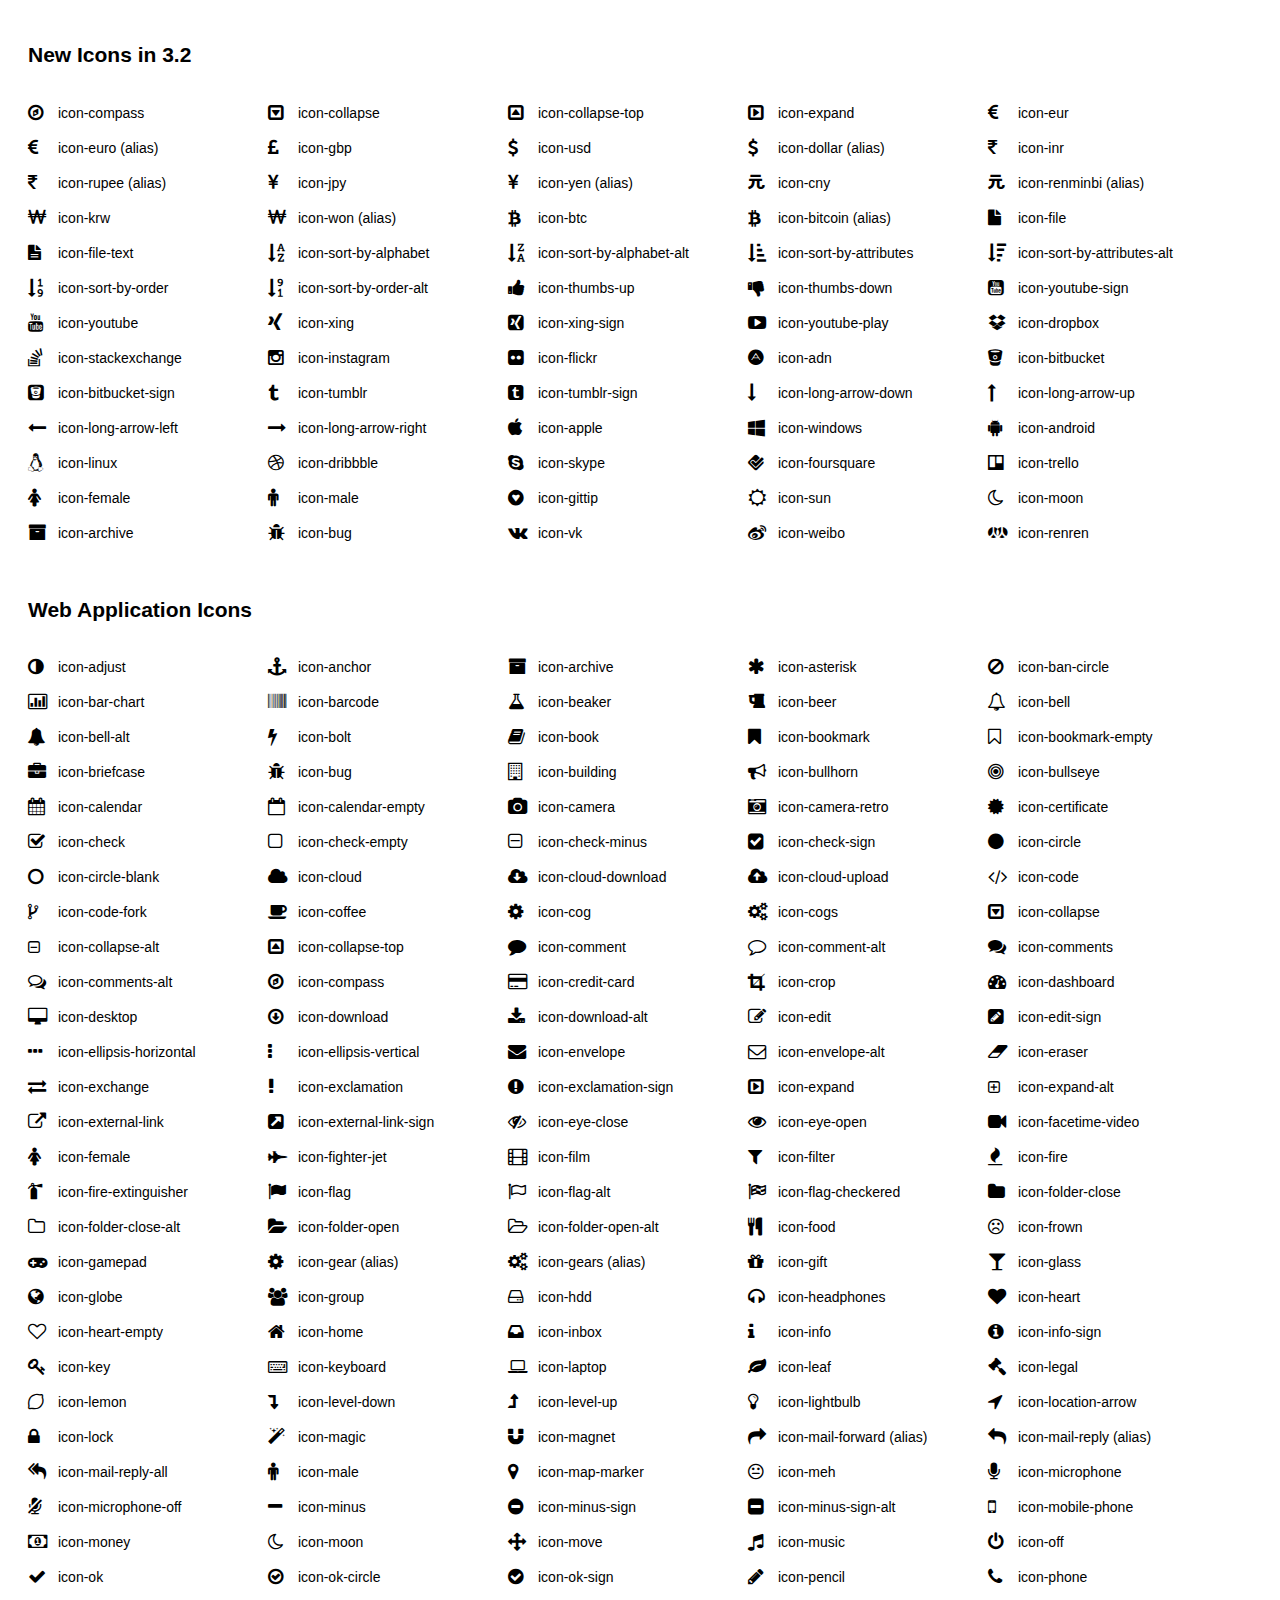
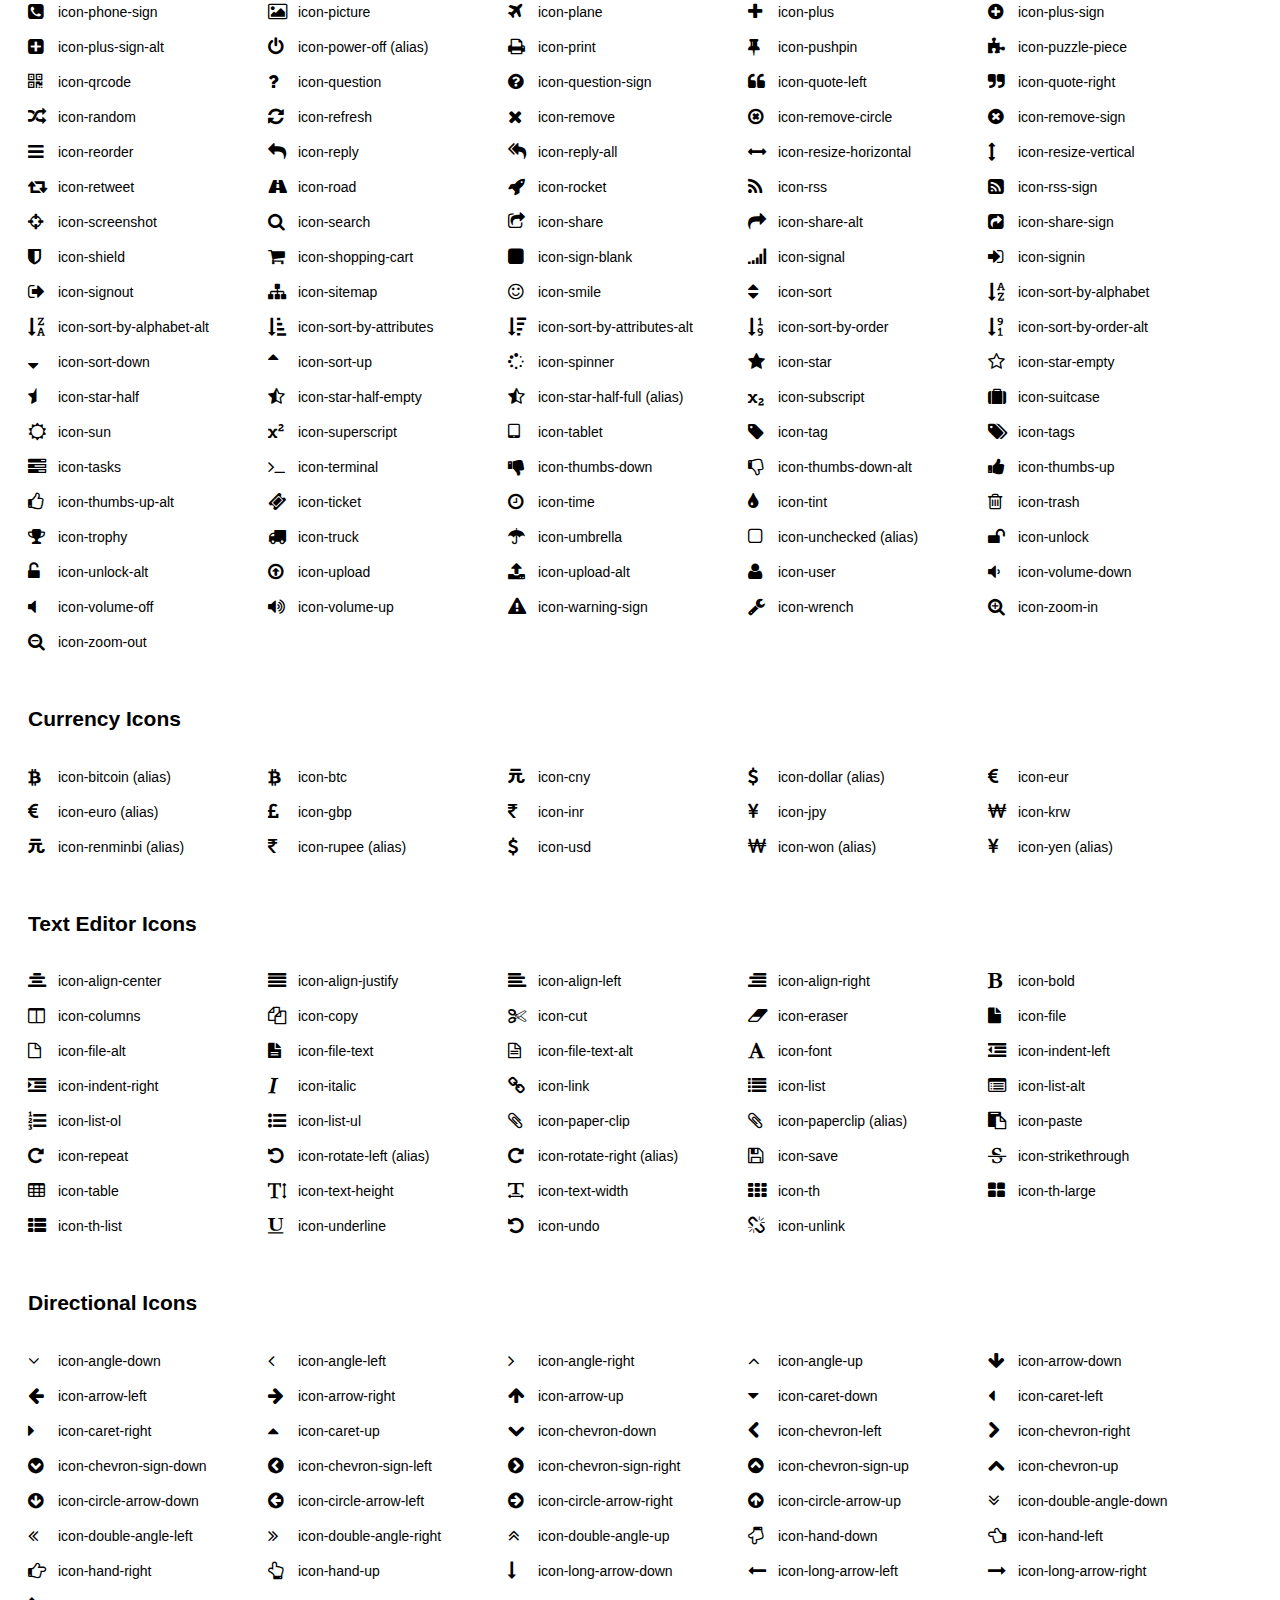
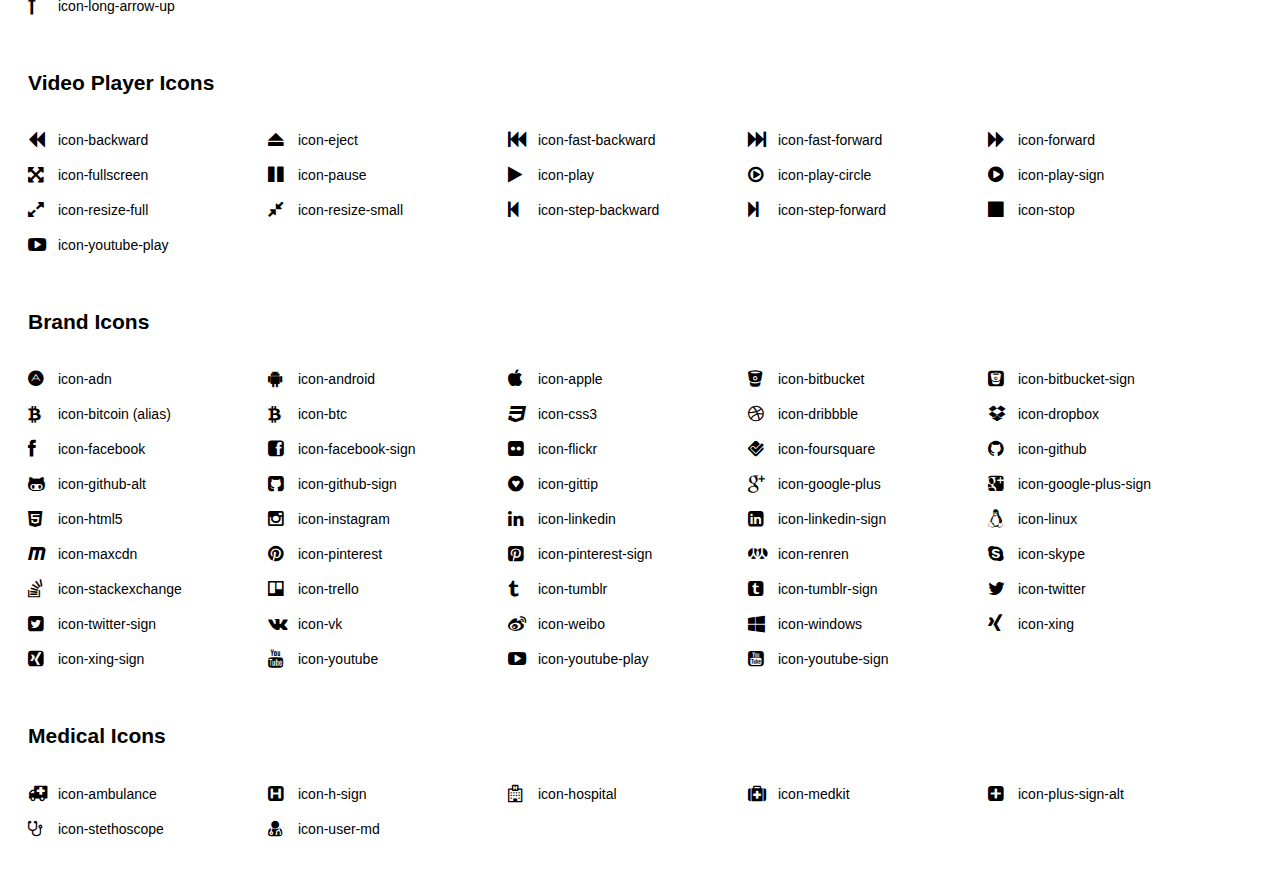
<file: font-awesome-3-2-1/index.html>
<!DOCTYPE html>

<html> 
<head>
  <meta charset="utf-8" />
  <title>Font Awesome Icons</title>
  <style>


body {
    margin: 0;
    font-family: proxima-nova, "Helvetica Neue", Helvetica, Arial, sans-serif;
    font-size: 14px;
    line-height: 20px;
    color: #000;
    background-color: #ffffff;
}
a {
    color: #000;
    text-decoration: none;
}
a:hover,
a:focus {
    color: #000;
    text-decoration: underline;
}


[class*="span"] {
    float: left;
    min-height: 1px;
    margin-left: 20px;
}





.span3 {
    width: 220px;
    margin:0 0 15px 0;
}
.span3 i{
    width:30px;
    float:left;
    font-size:1.3em;
}
[class*="span"] {
    float: left;
    min-height: 1px;
    margin-left: 20px;
}
.wrapper{
    padding:2em;
    
}
.row{

    float:left;
    width:100%;
    margin:0 0 3em -20px;
    padding:20px 0  0  0;
}





</style>

  <link rel="stylesheet" href="css/font-awesome.css"/>
 

</head>
<body>
<div class="wrapper"> 
 



<div class="container">


<div id="new">

  
  <h2 class="page-header">New Icons in 3.2</h2>
  <div class="row the-icons">
    
      <div class="span3"><a href="#compass"><i class="icon-compass"></i> icon-compass</a></div>
    
      <div class="span3"><a href="#collapse"><i class="icon-collapse"></i> icon-collapse</a></div>
    
      <div class="span3"><a href="#collapse-top"><i class="icon-collapse-top"></i> icon-collapse-top</a></div>
    
      <div class="span3"><a href="#expand"><i class="icon-expand"></i> icon-expand</a></div>
    
      <div class="span3"><a href="#eur"><i class="icon-eur"></i> icon-eur</a></div>
    
      <div class="span3"><a href="#eur"><i class="icon-euro"></i> icon-euro <span class="muted">(alias)</span></a></div>
    
      <div class="span3"><a href="#gbp"><i class="icon-gbp"></i> icon-gbp</a></div>
    
      <div class="span3"><a href="#usd"><i class="icon-usd"></i> icon-usd</a></div>
    
      <div class="span3"><a href="#usd"><i class="icon-dollar"></i> icon-dollar <span class="muted">(alias)</span></a></div>
    
      <div class="span3"><a href="#inr"><i class="icon-inr"></i> icon-inr</a></div>
    
      <div class="span3"><a href="#inr"><i class="icon-rupee"></i> icon-rupee <span class="muted">(alias)</span></a></div>
    
      <div class="span3"><a href="#jpy"><i class="icon-jpy"></i> icon-jpy</a></div>
    
      <div class="span3"><a href="#jpy"><i class="icon-yen"></i> icon-yen <span class="muted">(alias)</span></a></div>
    
      <div class="span3"><a href="#cny"><i class="icon-cny"></i> icon-cny</a></div>
    
      <div class="span3"><a href="#cny"><i class="icon-renminbi"></i> icon-renminbi <span class="muted">(alias)</span></a></div>
    
      <div class="span3"><a href="#krw"><i class="icon-krw"></i> icon-krw</a></div>
    
      <div class="span3"><a href="#krw"><i class="icon-won"></i> icon-won <span class="muted">(alias)</span></a></div>
    
      <div class="span3"><a href="#btc"><i class="icon-btc"></i> icon-btc</a></div>
    
      <div class="span3"><a href="#btc"><i class="icon-bitcoin"></i> icon-bitcoin <span class="muted">(alias)</span></a></div>
    
      <div class="span3"><a href="#file"><i class="icon-file"></i> icon-file</a></div>
    
      <div class="span3"><a href="#file-text"><i class="icon-file-text"></i> icon-file-text</a></div>
    
      <div class="span3"><a href="#sort-by-alphabet"><i class="icon-sort-by-alphabet"></i> icon-sort-by-alphabet</a></div>
    
      <div class="span3"><a href="#sort-by-alphabet-alt"><i class="icon-sort-by-alphabet-alt"></i> icon-sort-by-alphabet-alt</a></div>
    
      <div class="span3"><a href="#sort-by-attributes"><i class="icon-sort-by-attributes"></i> icon-sort-by-attributes</a></div>
    
      <div class="span3"><a href="#sort-by-attributes-alt"><i class="icon-sort-by-attributes-alt"></i> icon-sort-by-attributes-alt</a></div>
    
      <div class="span3"><a href="#sort-by-order"><i class="icon-sort-by-order"></i> icon-sort-by-order</a></div>
    
      <div class="span3"><a href="#sort-by-order-alt"><i class="icon-sort-by-order-alt"></i> icon-sort-by-order-alt</a></div>
    
      <div class="span3"><a href="#thumbs-up"><i class="icon-thumbs-up"></i> icon-thumbs-up</a></div>
    
      <div class="span3"><a href="#thumbs-down"><i class="icon-thumbs-down"></i> icon-thumbs-down</a></div>
    
      <div class="span3"><a href="#youtube-sign"><i class="icon-youtube-sign"></i> icon-youtube-sign</a></div>
    
      <div class="span3"><a href="#youtube"><i class="icon-youtube"></i> icon-youtube</a></div>
    
      <div class="span3"><a href="#xing"><i class="icon-xing"></i> icon-xing</a></div>
    
      <div class="span3"><a href="#xing-sign"><i class="icon-xing-sign"></i> icon-xing-sign</a></div>
    
      <div class="span3"><a href="#youtube-play"><i class="icon-youtube-play"></i> icon-youtube-play</a></div>
    
      <div class="span3"><a href="#dropbox"><i class="icon-dropbox"></i> icon-dropbox</a></div>
    
      <div class="span3"><a href="#stackexchange"><i class="icon-stackexchange"></i> icon-stackexchange</a></div>
    
      <div class="span3"><a href="#instagram"><i class="icon-instagram"></i> icon-instagram</a></div>
    
      <div class="span3"><a href="#flickr"><i class="icon-flickr"></i> icon-flickr</a></div>
    
      <div class="span3"><a href="#adn"><i class="icon-adn"></i> icon-adn</a></div>
    
      <div class="span3"><a href="#bitbucket"><i class="icon-bitbucket"></i> icon-bitbucket</a></div>
    
      <div class="span3"><a href="#bitbucket-sign"><i class="icon-bitbucket-sign"></i> icon-bitbucket-sign</a></div>
    
      <div class="span3"><a href="#tumblr"><i class="icon-tumblr"></i> icon-tumblr</a></div>
    
      <div class="span3"><a href="#tumblr-sign"><i class="icon-tumblr-sign"></i> icon-tumblr-sign</a></div>
    
      <div class="span3"><a href="#long-arrow-down"><i class="icon-long-arrow-down"></i> icon-long-arrow-down</a></div>
    
      <div class="span3"><a href="#long-arrow-up"><i class="icon-long-arrow-up"></i> icon-long-arrow-up</a></div>
    
      <div class="span3"><a href="#long-arrow-left"><i class="icon-long-arrow-left"></i> icon-long-arrow-left</a></div>
    
      <div class="span3"><a href="#long-arrow-right"><i class="icon-long-arrow-right"></i> icon-long-arrow-right</a></div>
    
      <div class="span3"><a href="#apple"><i class="icon-apple"></i> icon-apple</a></div>
    
      <div class="span3"><a href="#windows"><i class="icon-windows"></i> icon-windows</a></div>
    
      <div class="span3"><a href="#android"><i class="icon-android"></i> icon-android</a></div>
    
      <div class="span3"><a href="#linux"><i class="icon-linux"></i> icon-linux</a></div>
    
      <div class="span3"><a href="#dribbble"><i class="icon-dribbble"></i> icon-dribbble</a></div>
    
      <div class="span3"><a href="#skype"><i class="icon-skype"></i> icon-skype</a></div>
    
      <div class="span3"><a href="#foursquare"><i class="icon-foursquare"></i> icon-foursquare</a></div>
    
      <div class="span3"><a href="#trello"><i class="icon-trello"></i> icon-trello</a></div>
    
      <div class="span3"><a href="#female"><i class="icon-female"></i> icon-female</a></div>
    
      <div class="span3"><a href="#male"><i class="icon-male"></i> icon-male</a></div>
    
      <div class="span3"><a href="#gittip"><i class="icon-gittip"></i> icon-gittip</a></div>
    
      <div class="span3"><a href="#sun"><i class="icon-sun"></i> icon-sun</a></div>
    
      <div class="span3"><a href="#moon"><i class="icon-moon"></i> icon-moon</a></div>
    
      <div class="span3"><a href="#archive"><i class="icon-archive"></i> icon-archive</a></div>
    
      <div class="span3"><a href="#bug"><i class="icon-bug"></i> icon-bug</a></div>
    
      <div class="span3"><a href="#vk"><i class="icon-vk"></i> icon-vk</a></div>
    
      <div class="span3"><a href="#weibo"><i class="icon-weibo"></i> icon-weibo</a></div>
    
      <div class="span3"><a href="#renren"><i class="icon-renren"></i> icon-renren</a></div>
    
  </div>

</div>

<section id="web-application">
  <h2 class="page-header">Web Application Icons</h2>

  <div class="row the-icons">
    

    
      <div class="span3"><a href="#adjust"><i class="icon-adjust"></i> icon-adjust</a></div>
    
      <div class="span3"><a href="#anchor"><i class="icon-anchor"></i> icon-anchor</a></div>
    
      <div class="span3"><a href="#archive"><i class="icon-archive"></i> icon-archive</a></div>
    
      <div class="span3"><a href="#asterisk"><i class="icon-asterisk"></i> icon-asterisk</a></div>
    
      <div class="span3"><a href="#ban-circle"><i class="icon-ban-circle"></i> icon-ban-circle</a></div>
    
      <div class="span3"><a href="#bar-chart"><i class="icon-bar-chart"></i> icon-bar-chart</a></div>
    
      <div class="span3"><a href="#barcode"><i class="icon-barcode"></i> icon-barcode</a></div>
    
      <div class="span3"><a href="#beaker"><i class="icon-beaker"></i> icon-beaker</a></div>
    
      <div class="span3"><a href="#beer"><i class="icon-beer"></i> icon-beer</a></div>
    
      <div class="span3"><a href="#bell"><i class="icon-bell"></i> icon-bell</a></div>
    
      <div class="span3"><a href="#bell-alt"><i class="icon-bell-alt"></i> icon-bell-alt</a></div>
    
      <div class="span3"><a href="#bolt"><i class="icon-bolt"></i> icon-bolt</a></div>
    
      <div class="span3"><a href="#book"><i class="icon-book"></i> icon-book</a></div>
    
      <div class="span3"><a href="#bookmark"><i class="icon-bookmark"></i> icon-bookmark</a></div>
    
      <div class="span3"><a href="#bookmark-empty"><i class="icon-bookmark-empty"></i> icon-bookmark-empty</a></div>
    
      <div class="span3"><a href="#briefcase"><i class="icon-briefcase"></i> icon-briefcase</a></div>
    
      <div class="span3"><a href="#bug"><i class="icon-bug"></i> icon-bug</a></div>
    
      <div class="span3"><a href="#building"><i class="icon-building"></i> icon-building</a></div>
    
      <div class="span3"><a href="#bullhorn"><i class="icon-bullhorn"></i> icon-bullhorn</a></div>
    
      <div class="span3"><a href="#bullseye"><i class="icon-bullseye"></i> icon-bullseye</a></div>
    
      <div class="span3"><a href="#calendar"><i class="icon-calendar"></i> icon-calendar</a></div>
    
      <div class="span3"><a href="#calendar-empty"><i class="icon-calendar-empty"></i> icon-calendar-empty</a></div>
    
      <div class="span3"><a href="#camera"><i class="icon-camera"></i> icon-camera</a></div>
    
      <div class="span3"><a href="#camera-retro"><i class="icon-camera-retro"></i> icon-camera-retro</a></div>
    
      <div class="span3"><a href="#certificate"><i class="icon-certificate"></i> icon-certificate</a></div>
    
      <div class="span3"><a href="#check"><i class="icon-check"></i> icon-check</a></div>
    
      <div class="span3"><a href="#check-empty"><i class="icon-check-empty"></i> icon-check-empty</a></div>
    
      <div class="span3"><a href="#check-minus"><i class="icon-check-minus"></i> icon-check-minus</a></div>
    
      <div class="span3"><a href="#check-sign"><i class="icon-check-sign"></i> icon-check-sign</a></div>
    
      <div class="span3"><a href="#circle"><i class="icon-circle"></i> icon-circle</a></div>
    
      <div class="span3"><a href="#circle-blank"><i class="icon-circle-blank"></i> icon-circle-blank</a></div>
    
      <div class="span3"><a href="#cloud"><i class="icon-cloud"></i> icon-cloud</a></div>
    
      <div class="span3"><a href="#cloud-download"><i class="icon-cloud-download"></i> icon-cloud-download</a></div>
    
      <div class="span3"><a href="#cloud-upload"><i class="icon-cloud-upload"></i> icon-cloud-upload</a></div>
    
      <div class="span3"><a href="#code"><i class="icon-code"></i> icon-code</a></div>
    
      <div class="span3"><a href="#code-fork"><i class="icon-code-fork"></i> icon-code-fork</a></div>
    
      <div class="span3"><a href="#coffee"><i class="icon-coffee"></i> icon-coffee</a></div>
    
      <div class="span3"><a href="#cog"><i class="icon-cog"></i> icon-cog</a></div>
    
      <div class="span3"><a href="#cogs"><i class="icon-cogs"></i> icon-cogs</a></div>
    
      <div class="span3"><a href="#collapse"><i class="icon-collapse"></i> icon-collapse</a></div>
    
      <div class="span3"><a href="#collapse-alt"><i class="icon-collapse-alt"></i> icon-collapse-alt</a></div>
    
      <div class="span3"><a href="#collapse-top"><i class="icon-collapse-top"></i> icon-collapse-top</a></div>
    
      <div class="span3"><a href="#comment"><i class="icon-comment"></i> icon-comment</a></div>
    
      <div class="span3"><a href="#comment-alt"><i class="icon-comment-alt"></i> icon-comment-alt</a></div>
    
      <div class="span3"><a href="#comments"><i class="icon-comments"></i> icon-comments</a></div>
    
      <div class="span3"><a href="#comments-alt"><i class="icon-comments-alt"></i> icon-comments-alt</a></div>
    
      <div class="span3"><a href="#compass"><i class="icon-compass"></i> icon-compass</a></div>
    
      <div class="span3"><a href="#credit-card"><i class="icon-credit-card"></i> icon-credit-card</a></div>
    
      <div class="span3"><a href="#crop"><i class="icon-crop"></i> icon-crop</a></div>
    
      <div class="span3"><a href="#dashboard"><i class="icon-dashboard"></i> icon-dashboard</a></div>
    
      <div class="span3"><a href="#desktop"><i class="icon-desktop"></i> icon-desktop</a></div>
    
      <div class="span3"><a href="#download"><i class="icon-download"></i> icon-download</a></div>
    
      <div class="span3"><a href="#download-alt"><i class="icon-download-alt"></i> icon-download-alt</a></div>
    
      <div class="span3"><a href="#edit"><i class="icon-edit"></i> icon-edit</a></div>
    
      <div class="span3"><a href="#edit-sign"><i class="icon-edit-sign"></i> icon-edit-sign</a></div>
    
      <div class="span3"><a href="#ellipsis-horizontal"><i class="icon-ellipsis-horizontal"></i> icon-ellipsis-horizontal</a></div>
    
      <div class="span3"><a href="#ellipsis-vertical"><i class="icon-ellipsis-vertical"></i> icon-ellipsis-vertical</a></div>
    
      <div class="span3"><a href="#envelope"><i class="icon-envelope"></i> icon-envelope</a></div>
    
      <div class="span3"><a href="#envelope-alt"><i class="icon-envelope-alt"></i> icon-envelope-alt</a></div>
    
      <div class="span3"><a href="#eraser"><i class="icon-eraser"></i> icon-eraser</a></div>
    
      <div class="span3"><a href="#exchange"><i class="icon-exchange"></i> icon-exchange</a></div>
    
      <div class="span3"><a href="#exclamation"><i class="icon-exclamation"></i> icon-exclamation</a></div>
    
      <div class="span3"><a href="#exclamation-sign"><i class="icon-exclamation-sign"></i> icon-exclamation-sign</a></div>
    
      <div class="span3"><a href="#expand"><i class="icon-expand"></i> icon-expand</a></div>
    
      <div class="span3"><a href="#expand-alt"><i class="icon-expand-alt"></i> icon-expand-alt</a></div>
    
      <div class="span3"><a href="#external-link"><i class="icon-external-link"></i> icon-external-link</a></div>
    
      <div class="span3"><a href="#external-link-sign"><i class="icon-external-link-sign"></i> icon-external-link-sign</a></div>
    
      <div class="span3"><a href="#eye-close"><i class="icon-eye-close"></i> icon-eye-close</a></div>
    
      <div class="span3"><a href="#eye-open"><i class="icon-eye-open"></i> icon-eye-open</a></div>
    
      <div class="span3"><a href="#facetime-video"><i class="icon-facetime-video"></i> icon-facetime-video</a></div>
    
      <div class="span3"><a href="#female"><i class="icon-female"></i> icon-female</a></div>
    
      <div class="span3"><a href="#fighter-jet"><i class="icon-fighter-jet"></i> icon-fighter-jet</a></div>
    
      <div class="span3"><a href="#film"><i class="icon-film"></i> icon-film</a></div>
    
      <div class="span3"><a href="#filter"><i class="icon-filter"></i> icon-filter</a></div>
    
      <div class="span3"><a href="#fire"><i class="icon-fire"></i> icon-fire</a></div>
    
      <div class="span3"><a href="#fire-extinguisher"><i class="icon-fire-extinguisher"></i> icon-fire-extinguisher</a></div>
    
      <div class="span3"><a href="#flag"><i class="icon-flag"></i> icon-flag</a></div>
    
      <div class="span3"><a href="#flag-alt"><i class="icon-flag-alt"></i> icon-flag-alt</a></div>
    
      <div class="span3"><a href="#flag-checkered"><i class="icon-flag-checkered"></i> icon-flag-checkered</a></div>
    
      <div class="span3"><a href="#folder-close"><i class="icon-folder-close"></i> icon-folder-close</a></div>
    
      <div class="span3"><a href="#folder-close-alt"><i class="icon-folder-close-alt"></i> icon-folder-close-alt</a></div>
    
      <div class="span3"><a href="#folder-open"><i class="icon-folder-open"></i> icon-folder-open</a></div>
    
      <div class="span3"><a href="#folder-open-alt"><i class="icon-folder-open-alt"></i> icon-folder-open-alt</a></div>
    
      <div class="span3"><a href="#food"><i class="icon-food"></i> icon-food</a></div>
    
      <div class="span3"><a href="#frown"><i class="icon-frown"></i> icon-frown</a></div>
    
      <div class="span3"><a href="#gamepad"><i class="icon-gamepad"></i> icon-gamepad</a></div>
    
      <div class="span3"><a href="#cog"><i class="icon-gear"></i> icon-gear <span class="muted">(alias)</span></a></div>
    
      <div class="span3"><a href="#cogs"><i class="icon-gears"></i> icon-gears <span class="muted">(alias)</span></a></div>
    
      <div class="span3"><a href="#gift"><i class="icon-gift"></i> icon-gift</a></div>
    
      <div class="span3"><a href="#glass"><i class="icon-glass"></i> icon-glass</a></div>
    
      <div class="span3"><a href="#globe"><i class="icon-globe"></i> icon-globe</a></div>
    
      <div class="span3"><a href="#group"><i class="icon-group"></i> icon-group</a></div>
    
      <div class="span3"><a href="#hdd"><i class="icon-hdd"></i> icon-hdd</a></div>
    
      <div class="span3"><a href="#headphones"><i class="icon-headphones"></i> icon-headphones</a></div>
    
      <div class="span3"><a href="#heart"><i class="icon-heart"></i> icon-heart</a></div>
    
      <div class="span3"><a href="#heart-empty"><i class="icon-heart-empty"></i> icon-heart-empty</a></div>
    
      <div class="span3"><a href="#home"><i class="icon-home"></i> icon-home</a></div>
    
      <div class="span3"><a href="#inbox"><i class="icon-inbox"></i> icon-inbox</a></div>
    
      <div class="span3"><a href="#info"><i class="icon-info"></i> icon-info</a></div>
    
      <div class="span3"><a href="#info-sign"><i class="icon-info-sign"></i> icon-info-sign</a></div>
    
      <div class="span3"><a href="#key"><i class="icon-key"></i> icon-key</a></div>
    
      <div class="span3"><a href="#keyboard"><i class="icon-keyboard"></i> icon-keyboard</a></div>
    
      <div class="span3"><a href="#laptop"><i class="icon-laptop"></i> icon-laptop</a></div>
    
      <div class="span3"><a href="#leaf"><i class="icon-leaf"></i> icon-leaf</a></div>
    
      <div class="span3"><a href="#legal"><i class="icon-legal"></i> icon-legal</a></div>
    
      <div class="span3"><a href="#lemon"><i class="icon-lemon"></i> icon-lemon</a></div>
    
      <div class="span3"><a href="#level-down"><i class="icon-level-down"></i> icon-level-down</a></div>
    
      <div class="span3"><a href="#level-up"><i class="icon-level-up"></i> icon-level-up</a></div>
    
      <div class="span3"><a href="#lightbulb"><i class="icon-lightbulb"></i> icon-lightbulb</a></div>
    
      <div class="span3"><a href="#location-arrow"><i class="icon-location-arrow"></i> icon-location-arrow</a></div>
    
      <div class="span3"><a href="#lock"><i class="icon-lock"></i> icon-lock</a></div>
    
      <div class="span3"><a href="#magic"><i class="icon-magic"></i> icon-magic</a></div>
    
      <div class="span3"><a href="#magnet"><i class="icon-magnet"></i> icon-magnet</a></div>
    
      <div class="span3"><a href="#share-alt"><i class="icon-mail-forward"></i> icon-mail-forward <span class="muted">(alias)</span></a></div>
    
      <div class="span3"><a href="#reply"><i class="icon-mail-reply"></i> icon-mail-reply <span class="muted">(alias)</span></a></div>
    
      <div class="span3"><a href="#mail-reply-all"><i class="icon-mail-reply-all"></i> icon-mail-reply-all</a></div>
    
      <div class="span3"><a href="#male"><i class="icon-male"></i> icon-male</a></div>
    
      <div class="span3"><a href="#map-marker"><i class="icon-map-marker"></i> icon-map-marker</a></div>
    
      <div class="span3"><a href="#meh"><i class="icon-meh"></i> icon-meh</a></div>
    
      <div class="span3"><a href="#microphone"><i class="icon-microphone"></i> icon-microphone</a></div>
    
      <div class="span3"><a href="#microphone-off"><i class="icon-microphone-off"></i> icon-microphone-off</a></div>
    
      <div class="span3"><a href="#minus"><i class="icon-minus"></i> icon-minus</a></div>
    
      <div class="span3"><a href="#minus-sign"><i class="icon-minus-sign"></i> icon-minus-sign</a></div>
    
      <div class="span3"><a href="#minus-sign-alt"><i class="icon-minus-sign-alt"></i> icon-minus-sign-alt</a></div>
    
      <div class="span3"><a href="#mobile-phone"><i class="icon-mobile-phone"></i> icon-mobile-phone</a></div>
    
      <div class="span3"><a href="#money"><i class="icon-money"></i> icon-money</a></div>
    
      <div class="span3"><a href="#moon"><i class="icon-moon"></i> icon-moon</a></div>
    
      <div class="span3"><a href="#move"><i class="icon-move"></i> icon-move</a></div>
    
      <div class="span3"><a href="#music"><i class="icon-music"></i> icon-music</a></div>
    
      <div class="span3"><a href="#off"><i class="icon-off"></i> icon-off</a></div>
    
      <div class="span3"><a href="#ok"><i class="icon-ok"></i> icon-ok</a></div>
    
      <div class="span3"><a href="#ok-circle"><i class="icon-ok-circle"></i> icon-ok-circle</a></div>
    
      <div class="span3"><a href="#ok-sign"><i class="icon-ok-sign"></i> icon-ok-sign</a></div>
    
      <div class="span3"><a href="#pencil"><i class="icon-pencil"></i> icon-pencil</a></div>
    
      <div class="span3"><a href="#phone"><i class="icon-phone"></i> icon-phone</a></div>
    
      <div class="span3"><a href="#phone-sign"><i class="icon-phone-sign"></i> icon-phone-sign</a></div>
    
      <div class="span3"><a href="#picture"><i class="icon-picture"></i> icon-picture</a></div>
    
      <div class="span3"><a href="#plane"><i class="icon-plane"></i> icon-plane</a></div>
    
      <div class="span3"><a href="#plus"><i class="icon-plus"></i> icon-plus</a></div>
    
      <div class="span3"><a href="#plus-sign"><i class="icon-plus-sign"></i> icon-plus-sign</a></div>
    
      <div class="span3"><a href="#plus-sign-alt"><i class="icon-plus-sign-alt"></i> icon-plus-sign-alt</a></div>
    
      <div class="span3"><a href="#off"><i class="icon-power-off"></i> icon-power-off <span class="muted">(alias)</span></a></div>
    
      <div class="span3"><a href="#print"><i class="icon-print"></i> icon-print</a></div>
    
      <div class="span3"><a href="#pushpin"><i class="icon-pushpin"></i> icon-pushpin</a></div>
    
      <div class="span3"><a href="#puzzle-piece"><i class="icon-puzzle-piece"></i> icon-puzzle-piece</a></div>
    
      <div class="span3"><a href="#qrcode"><i class="icon-qrcode"></i> icon-qrcode</a></div>
    
      <div class="span3"><a href="#question"><i class="icon-question"></i> icon-question</a></div>
    
      <div class="span3"><a href="#question-sign"><i class="icon-question-sign"></i> icon-question-sign</a></div>
    
      <div class="span3"><a href="#quote-left"><i class="icon-quote-left"></i> icon-quote-left</a></div>
    
      <div class="span3"><a href="#quote-right"><i class="icon-quote-right"></i> icon-quote-right</a></div>
    
      <div class="span3"><a href="#random"><i class="icon-random"></i> icon-random</a></div>
    
      <div class="span3"><a href="#refresh"><i class="icon-refresh"></i> icon-refresh</a></div>
    
      <div class="span3"><a href="#remove"><i class="icon-remove"></i> icon-remove</a></div>
    
      <div class="span3"><a href="#remove-circle"><i class="icon-remove-circle"></i> icon-remove-circle</a></div>
    
      <div class="span3"><a href="#remove-sign"><i class="icon-remove-sign"></i> icon-remove-sign</a></div>
    
      <div class="span3"><a href="#reorder"><i class="icon-reorder"></i> icon-reorder</a></div>
    
      <div class="span3"><a href="#reply"><i class="icon-reply"></i> icon-reply</a></div>
    
      <div class="span3"><a href="#reply-all"><i class="icon-reply-all"></i> icon-reply-all</a></div>
    
      <div class="span3"><a href="#resize-horizontal"><i class="icon-resize-horizontal"></i> icon-resize-horizontal</a></div>
    
      <div class="span3"><a href="#resize-vertical"><i class="icon-resize-vertical"></i> icon-resize-vertical</a></div>
    
      <div class="span3"><a href="#retweet"><i class="icon-retweet"></i> icon-retweet</a></div>
    
      <div class="span3"><a href="#road"><i class="icon-road"></i> icon-road</a></div>
    
      <div class="span3"><a href="#rocket"><i class="icon-rocket"></i> icon-rocket</a></div>
    
      <div class="span3"><a href="#rss"><i class="icon-rss"></i> icon-rss</a></div>
    
      <div class="span3"><a href="#rss-sign"><i class="icon-rss-sign"></i> icon-rss-sign</a></div>
    
      <div class="span3"><a href="#screenshot"><i class="icon-screenshot"></i> icon-screenshot</a></div>
    
      <div class="span3"><a href="#search"><i class="icon-search"></i> icon-search</a></div>
    
      <div class="span3"><a href="#share"><i class="icon-share"></i> icon-share</a></div>
    
      <div class="span3"><a href="#share-alt"><i class="icon-share-alt"></i> icon-share-alt</a></div>
    
      <div class="span3"><a href="#share-sign"><i class="icon-share-sign"></i> icon-share-sign</a></div>
    
      <div class="span3"><a href="#shield"><i class="icon-shield"></i> icon-shield</a></div>
    
      <div class="span3"><a href="#shopping-cart"><i class="icon-shopping-cart"></i> icon-shopping-cart</a></div>
    
      <div class="span3"><a href="#sign-blank"><i class="icon-sign-blank"></i> icon-sign-blank</a></div>
    
      <div class="span3"><a href="#signal"><i class="icon-signal"></i> icon-signal</a></div>
    
      <div class="span3"><a href="#signin"><i class="icon-signin"></i> icon-signin</a></div>
    
      <div class="span3"><a href="#signout"><i class="icon-signout"></i> icon-signout</a></div>
    
      <div class="span3"><a href="#sitemap"><i class="icon-sitemap"></i> icon-sitemap</a></div>
    
      <div class="span3"><a href="#smile"><i class="icon-smile"></i> icon-smile</a></div>
    
      <div class="span3"><a href="#sort"><i class="icon-sort"></i> icon-sort</a></div>
    
      <div class="span3"><a href="#sort-by-alphabet"><i class="icon-sort-by-alphabet"></i> icon-sort-by-alphabet</a></div>
    
      <div class="span3"><a href="#sort-by-alphabet-alt"><i class="icon-sort-by-alphabet-alt"></i> icon-sort-by-alphabet-alt</a></div>
    
      <div class="span3"><a href="#sort-by-attributes"><i class="icon-sort-by-attributes"></i> icon-sort-by-attributes</a></div>
    
      <div class="span3"><a href="#sort-by-attributes-alt"><i class="icon-sort-by-attributes-alt"></i> icon-sort-by-attributes-alt</a></div>
    
      <div class="span3"><a href="#sort-by-order"><i class="icon-sort-by-order"></i> icon-sort-by-order</a></div>
    
      <div class="span3"><a href="#sort-by-order-alt"><i class="icon-sort-by-order-alt"></i> icon-sort-by-order-alt</a></div>
    
      <div class="span3"><a href="#sort-down"><i class="icon-sort-down"></i> icon-sort-down</a></div>
    
      <div class="span3"><a href="#sort-up"><i class="icon-sort-up"></i> icon-sort-up</a></div>
    
      <div class="span3"><a href="#spinner"><i class="icon-spinner"></i> icon-spinner</a></div>
    
      <div class="span3"><a href="#star"><i class="icon-star"></i> icon-star</a></div>
    
      <div class="span3"><a href="#star-empty"><i class="icon-star-empty"></i> icon-star-empty</a></div>
    
      <div class="span3"><a href="#star-half"><i class="icon-star-half"></i> icon-star-half</a></div>
    
      <div class="span3"><a href="#star-half-empty"><i class="icon-star-half-empty"></i> icon-star-half-empty</a></div>
    
      <div class="span3"><a href="#star-half-empty"><i class="icon-star-half-full"></i> icon-star-half-full <span class="muted">(alias)</span></a></div>
    
      <div class="span3"><a href="#subscript"><i class="icon-subscript"></i> icon-subscript</a></div>
    
      <div class="span3"><a href="#suitcase"><i class="icon-suitcase"></i> icon-suitcase</a></div>
    
      <div class="span3"><a href="#sun"><i class="icon-sun"></i> icon-sun</a></div>
    
      <div class="span3"><a href="#superscript"><i class="icon-superscript"></i> icon-superscript</a></div>
    
      <div class="span3"><a href="#tablet"><i class="icon-tablet"></i> icon-tablet</a></div>
    
      <div class="span3"><a href="#tag"><i class="icon-tag"></i> icon-tag</a></div>
    
      <div class="span3"><a href="#tags"><i class="icon-tags"></i> icon-tags</a></div>
    
      <div class="span3"><a href="#tasks"><i class="icon-tasks"></i> icon-tasks</a></div>
    
      <div class="span3"><a href="#terminal"><i class="icon-terminal"></i> icon-terminal</a></div>
    
      <div class="span3"><a href="#thumbs-down"><i class="icon-thumbs-down"></i> icon-thumbs-down</a></div>
    
      <div class="span3"><a href="#thumbs-down-alt"><i class="icon-thumbs-down-alt"></i> icon-thumbs-down-alt</a></div>
    
      <div class="span3"><a href="#thumbs-up"><i class="icon-thumbs-up"></i> icon-thumbs-up</a></div>
    
      <div class="span3"><a href="#thumbs-up-alt"><i class="icon-thumbs-up-alt"></i> icon-thumbs-up-alt</a></div>
    
      <div class="span3"><a href="#ticket"><i class="icon-ticket"></i> icon-ticket</a></div>
    
      <div class="span3"><a href="#time"><i class="icon-time"></i> icon-time</a></div>
    
      <div class="span3"><a href="#tint"><i class="icon-tint"></i> icon-tint</a></div>
    
      <div class="span3"><a href="#trash"><i class="icon-trash"></i> icon-trash</a></div>
    
      <div class="span3"><a href="#trophy"><i class="icon-trophy"></i> icon-trophy</a></div>
    
      <div class="span3"><a href="#truck"><i class="icon-truck"></i> icon-truck</a></div>
    
      <div class="span3"><a href="#umbrella"><i class="icon-umbrella"></i> icon-umbrella</a></div>
    
      <div class="span3"><a href="#check-empty"><i class="icon-unchecked"></i> icon-unchecked <span class="muted">(alias)</span></a></div>
    
      <div class="span3"><a href="#unlock"><i class="icon-unlock"></i> icon-unlock</a></div>
    
      <div class="span3"><a href="#unlock-alt"><i class="icon-unlock-alt"></i> icon-unlock-alt</a></div>
    
      <div class="span3"><a href="#upload"><i class="icon-upload"></i> icon-upload</a></div>
    
      <div class="span3"><a href="#upload-alt"><i class="icon-upload-alt"></i> icon-upload-alt</a></div>
    
      <div class="span3"><a href="#user"><i class="icon-user"></i> icon-user</a></div>
    
      <div class="span3"><a href="#volume-down"><i class="icon-volume-down"></i> icon-volume-down</a></div>
    
      <div class="span3"><a href="#volume-off"><i class="icon-volume-off"></i> icon-volume-off</a></div>
    
      <div class="span3"><a href="#volume-up"><i class="icon-volume-up"></i> icon-volume-up</a></div>
    
      <div class="span3"><a href="#warning-sign"><i class="icon-warning-sign"></i> icon-warning-sign</a></div>
    
      <div class="span3"><a href="#wrench"><i class="icon-wrench"></i> icon-wrench</a></div>
    
      <div class="span3"><a href="#zoom-in"><i class="icon-zoom-in"></i> icon-zoom-in</a></div>
    
      <div class="span3"><a href="#zoom-out"><i class="icon-zoom-out"></i> icon-zoom-out</a></div>
    
  </div>

</section>

<section id="currency">
  <h2 class="page-header">Currency Icons</h2>

  <div class="row the-icons">
    

    
      <div class="span3"><a href="#btc"><i class="icon-bitcoin"></i> icon-bitcoin <span class="muted">(alias)</span></a></div>
    
      <div class="span3"><a href="#btc"><i class="icon-btc"></i> icon-btc</a></div>
    
      <div class="span3"><a href="#cny"><i class="icon-cny"></i> icon-cny</a></div>
    
      <div class="span3"><a href="#usd"><i class="icon-dollar"></i> icon-dollar <span class="muted">(alias)</span></a></div>
    
      <div class="span3"><a href="#eur"><i class="icon-eur"></i> icon-eur</a></div>
    
      <div class="span3"><a href="#eur"><i class="icon-euro"></i> icon-euro <span class="muted">(alias)</span></a></div>
    
      <div class="span3"><a href="#gbp"><i class="icon-gbp"></i> icon-gbp</a></div>
    
      <div class="span3"><a href="#inr"><i class="icon-inr"></i> icon-inr</a></div>
    
      <div class="span3"><a href="#jpy"><i class="icon-jpy"></i> icon-jpy</a></div>
    
      <div class="span3"><a href="#krw"><i class="icon-krw"></i> icon-krw</a></div>
    
      <div class="span3"><a href="#cny"><i class="icon-renminbi"></i> icon-renminbi <span class="muted">(alias)</span></a></div>
    
      <div class="span3"><a href="#inr"><i class="icon-rupee"></i> icon-rupee <span class="muted">(alias)</span></a></div>
    
      <div class="span3"><a href="#usd"><i class="icon-usd"></i> icon-usd</a></div>
    
      <div class="span3"><a href="#krw"><i class="icon-won"></i> icon-won <span class="muted">(alias)</span></a></div>
    
      <div class="span3"><a href="#jpy"><i class="icon-yen"></i> icon-yen <span class="muted">(alias)</span></a></div>
    
  </div>

</section>

<section id="text-editor">
  <h2 class="page-header">Text Editor Icons</h2>

  <div class="row the-icons">
    

    
      <div class="span3"><a href="#align-center"><i class="icon-align-center"></i> icon-align-center</a></div>
    
      <div class="span3"><a href="#align-justify"><i class="icon-align-justify"></i> icon-align-justify</a></div>
    
      <div class="span3"><a href="#align-left"><i class="icon-align-left"></i> icon-align-left</a></div>
    
      <div class="span3"><a href="#align-right"><i class="icon-align-right"></i> icon-align-right</a></div>
    
      <div class="span3"><a href="#bold"><i class="icon-bold"></i> icon-bold</a></div>
    
      <div class="span3"><a href="#columns"><i class="icon-columns"></i> icon-columns</a></div>
    
      <div class="span3"><a href="#copy"><i class="icon-copy"></i> icon-copy</a></div>
    
      <div class="span3"><a href="#cut"><i class="icon-cut"></i> icon-cut</a></div>
    
      <div class="span3"><a href="#eraser"><i class="icon-eraser"></i> icon-eraser</a></div>
    
      <div class="span3"><a href="#file"><i class="icon-file"></i> icon-file</a></div>
    
      <div class="span3"><a href="#file-alt"><i class="icon-file-alt"></i> icon-file-alt</a></div>
    
      <div class="span3"><a href="#file-text"><i class="icon-file-text"></i> icon-file-text</a></div>
    
      <div class="span3"><a href="#file-text-alt"><i class="icon-file-text-alt"></i> icon-file-text-alt</a></div>
    
      <div class="span3"><a href="#font"><i class="icon-font"></i> icon-font</a></div>
    
      <div class="span3"><a href="#indent-left"><i class="icon-indent-left"></i> icon-indent-left</a></div>
    
      <div class="span3"><a href="#indent-right"><i class="icon-indent-right"></i> icon-indent-right</a></div>
    
      <div class="span3"><a href="#italic"><i class="icon-italic"></i> icon-italic</a></div>
    
      <div class="span3"><a href="#link"><i class="icon-link"></i> icon-link</a></div>
    
      <div class="span3"><a href="#list"><i class="icon-list"></i> icon-list</a></div>
    
      <div class="span3"><a href="#list-alt"><i class="icon-list-alt"></i> icon-list-alt</a></div>
    
      <div class="span3"><a href="#list-ol"><i class="icon-list-ol"></i> icon-list-ol</a></div>
    
      <div class="span3"><a href="#list-ul"><i class="icon-list-ul"></i> icon-list-ul</a></div>
    
      <div class="span3"><a href="#paper-clip"><i class="icon-paper-clip"></i> icon-paper-clip</a></div>
    
      <div class="span3"><a href="#paper-clip"><i class="icon-paperclip"></i> icon-paperclip <span class="muted">(alias)</span></a></div>
    
      <div class="span3"><a href="#paste"><i class="icon-paste"></i> icon-paste</a></div>
    
      <div class="span3"><a href="#repeat"><i class="icon-repeat"></i> icon-repeat</a></div>
    
      <div class="span3"><a href="#undo"><i class="icon-rotate-left"></i> icon-rotate-left <span class="muted">(alias)</span></a></div>
    
      <div class="span3"><a href="#repeat"><i class="icon-rotate-right"></i> icon-rotate-right <span class="muted">(alias)</span></a></div>
    
      <div class="span3"><a href="#save"><i class="icon-save"></i> icon-save</a></div>
    
      <div class="span3"><a href="#strikethrough"><i class="icon-strikethrough"></i> icon-strikethrough</a></div>
    
      <div class="span3"><a href="#table"><i class="icon-table"></i> icon-table</a></div>
    
      <div class="span3"><a href="#text-height"><i class="icon-text-height"></i> icon-text-height</a></div>
    
      <div class="span3"><a href="#text-width"><i class="icon-text-width"></i> icon-text-width</a></div>
    
      <div class="span3"><a href="#th"><i class="icon-th"></i> icon-th</a></div>
    
      <div class="span3"><a href="#th-large"><i class="icon-th-large"></i> icon-th-large</a></div>
    
      <div class="span3"><a href="#th-list"><i class="icon-th-list"></i> icon-th-list</a></div>
    
      <div class="span3"><a href="#underline"><i class="icon-underline"></i> icon-underline</a></div>
    
      <div class="span3"><a href="#undo"><i class="icon-undo"></i> icon-undo</a></div>
    
      <div class="span3"><a href="#unlink"><i class="icon-unlink"></i> icon-unlink</a></div>
    
  </div>

</section>

<section id="directional">
  <h2 class="page-header">Directional Icons</h2>

  <div class="row the-icons">
    

    
      <div class="span3"><a href="#angle-down"><i class="icon-angle-down"></i> icon-angle-down</a></div>
    
      <div class="span3"><a href="#angle-left"><i class="icon-angle-left"></i> icon-angle-left</a></div>
    
      <div class="span3"><a href="#angle-right"><i class="icon-angle-right"></i> icon-angle-right</a></div>
    
      <div class="span3"><a href="#angle-up"><i class="icon-angle-up"></i> icon-angle-up</a></div>
    
      <div class="span3"><a href="#arrow-down"><i class="icon-arrow-down"></i> icon-arrow-down</a></div>
    
      <div class="span3"><a href="#arrow-left"><i class="icon-arrow-left"></i> icon-arrow-left</a></div>
    
      <div class="span3"><a href="#arrow-right"><i class="icon-arrow-right"></i> icon-arrow-right</a></div>
    
      <div class="span3"><a href="#arrow-up"><i class="icon-arrow-up"></i> icon-arrow-up</a></div>
    
      <div class="span3"><a href="#caret-down"><i class="icon-caret-down"></i> icon-caret-down</a></div>
    
      <div class="span3"><a href="#caret-left"><i class="icon-caret-left"></i> icon-caret-left</a></div>
    
      <div class="span3"><a href="#caret-right"><i class="icon-caret-right"></i> icon-caret-right</a></div>
    
      <div class="span3"><a href="#caret-up"><i class="icon-caret-up"></i> icon-caret-up</a></div>
    
      <div class="span3"><a href="#chevron-down"><i class="icon-chevron-down"></i> icon-chevron-down</a></div>
    
      <div class="span3"><a href="#chevron-left"><i class="icon-chevron-left"></i> icon-chevron-left</a></div>
    
      <div class="span3"><a href="#chevron-right"><i class="icon-chevron-right"></i> icon-chevron-right</a></div>
    
      <div class="span3"><a href="#chevron-sign-down"><i class="icon-chevron-sign-down"></i> icon-chevron-sign-down</a></div>
    
      <div class="span3"><a href="#chevron-sign-left"><i class="icon-chevron-sign-left"></i> icon-chevron-sign-left</a></div>
    
      <div class="span3"><a href="#chevron-sign-right"><i class="icon-chevron-sign-right"></i> icon-chevron-sign-right</a></div>
    
      <div class="span3"><a href="#chevron-sign-up"><i class="icon-chevron-sign-up"></i> icon-chevron-sign-up</a></div>
    
      <div class="span3"><a href="#chevron-up"><i class="icon-chevron-up"></i> icon-chevron-up</a></div>
    
      <div class="span3"><a href="#circle-arrow-down"><i class="icon-circle-arrow-down"></i> icon-circle-arrow-down</a></div>
    
      <div class="span3"><a href="#circle-arrow-left"><i class="icon-circle-arrow-left"></i> icon-circle-arrow-left</a></div>
    
      <div class="span3"><a href="#circle-arrow-right"><i class="icon-circle-arrow-right"></i> icon-circle-arrow-right</a></div>
    
      <div class="span3"><a href="#circle-arrow-up"><i class="icon-circle-arrow-up"></i> icon-circle-arrow-up</a></div>
    
      <div class="span3"><a href="#double-angle-down"><i class="icon-double-angle-down"></i> icon-double-angle-down</a></div>
    
      <div class="span3"><a href="#double-angle-left"><i class="icon-double-angle-left"></i> icon-double-angle-left</a></div>
    
      <div class="span3"><a href="#double-angle-right"><i class="icon-double-angle-right"></i> icon-double-angle-right</a></div>
    
      <div class="span3"><a href="#double-angle-up"><i class="icon-double-angle-up"></i> icon-double-angle-up</a></div>
    
      <div class="span3"><a href="#hand-down"><i class="icon-hand-down"></i> icon-hand-down</a></div>
    
      <div class="span3"><a href="#hand-left"><i class="icon-hand-left"></i> icon-hand-left</a></div>
    
      <div class="span3"><a href="#hand-right"><i class="icon-hand-right"></i> icon-hand-right</a></div>
    
      <div class="span3"><a href="#hand-up"><i class="icon-hand-up"></i> icon-hand-up</a></div>
    
      <div class="span3"><a href="#long-arrow-down"><i class="icon-long-arrow-down"></i> icon-long-arrow-down</a></div>
    
      <div class="span3"><a href="#long-arrow-left"><i class="icon-long-arrow-left"></i> icon-long-arrow-left</a></div>
    
      <div class="span3"><a href="#long-arrow-right"><i class="icon-long-arrow-right"></i> icon-long-arrow-right</a></div>
    
      <div class="span3"><a href="#long-arrow-up"><i class="icon-long-arrow-up"></i> icon-long-arrow-up</a></div>
    
  </div>

</section>

<section id="video-player">
  <h2 class="page-header">Video Player Icons</h2>

  <div class="row the-icons">
    

    
      <div class="span3"><a href="#backward"><i class="icon-backward"></i> icon-backward</a></div>
    
      <div class="span3"><a href="#eject"><i class="icon-eject"></i> icon-eject</a></div>
    
      <div class="span3"><a href="#fast-backward"><i class="icon-fast-backward"></i> icon-fast-backward</a></div>
    
      <div class="span3"><a href="#fast-forward"><i class="icon-fast-forward"></i> icon-fast-forward</a></div>
    
      <div class="span3"><a href="#forward"><i class="icon-forward"></i> icon-forward</a></div>
    
      <div class="span3"><a href="#fullscreen"><i class="icon-fullscreen"></i> icon-fullscreen</a></div>
    
      <div class="span3"><a href="#pause"><i class="icon-pause"></i> icon-pause</a></div>
    
      <div class="span3"><a href="#play"><i class="icon-play"></i> icon-play</a></div>
    
      <div class="span3"><a href="#play-circle"><i class="icon-play-circle"></i> icon-play-circle</a></div>
    
      <div class="span3"><a href="#play-sign"><i class="icon-play-sign"></i> icon-play-sign</a></div>
    
      <div class="span3"><a href="#resize-full"><i class="icon-resize-full"></i> icon-resize-full</a></div>
    
      <div class="span3"><a href="#resize-small"><i class="icon-resize-small"></i> icon-resize-small</a></div>
    
      <div class="span3"><a href="#step-backward"><i class="icon-step-backward"></i> icon-step-backward</a></div>
    
      <div class="span3"><a href="#step-forward"><i class="icon-step-forward"></i> icon-step-forward</a></div>
    
      <div class="span3"><a href="#stop"><i class="icon-stop"></i> icon-stop</a></div>
    
      <div class="span3"><a href="#youtube-play"><i class="icon-youtube-play"></i> icon-youtube-play</a></div>
    
  </div>

</section>

<section id="brand">
  <h2 class="page-header">Brand Icons</h2>


  <div class="row the-icons">
    

    
      <div class="span3"><a href="#adn"><i class="icon-adn"></i> icon-adn</a></div>
    
      <div class="span3"><a href="#android"><i class="icon-android"></i> icon-android</a></div>
    
      <div class="span3"><a href="#apple"><i class="icon-apple"></i> icon-apple</a></div>
    
      <div class="span3"><a href="#bitbucket"><i class="icon-bitbucket"></i> icon-bitbucket</a></div>
    
      <div class="span3"><a href="#bitbucket-sign"><i class="icon-bitbucket-sign"></i> icon-bitbucket-sign</a></div>
    
      <div class="span3"><a href="#btc"><i class="icon-bitcoin"></i> icon-bitcoin <span class="muted">(alias)</span></a></div>
    
      <div class="span3"><a href="#btc"><i class="icon-btc"></i> icon-btc</a></div>
    
      <div class="span3"><a href="#css3"><i class="icon-css3"></i> icon-css3</a></div>
    
      <div class="span3"><a href="#dribbble"><i class="icon-dribbble"></i> icon-dribbble</a></div>
    
      <div class="span3"><a href="#dropbox"><i class="icon-dropbox"></i> icon-dropbox</a></div>
    
      <div class="span3"><a href="#facebook"><i class="icon-facebook"></i> icon-facebook</a></div>
    
      <div class="span3"><a href="#facebook-sign"><i class="icon-facebook-sign"></i> icon-facebook-sign</a></div>
    
      <div class="span3"><a href="#flickr"><i class="icon-flickr"></i> icon-flickr</a></div>
    
      <div class="span3"><a href="#foursquare"><i class="icon-foursquare"></i> icon-foursquare</a></div>
    
      <div class="span3"><a href="#github"><i class="icon-github"></i> icon-github</a></div>
    
      <div class="span3"><a href="#github-alt"><i class="icon-github-alt"></i> icon-github-alt</a></div>
    
      <div class="span3"><a href="#github-sign"><i class="icon-github-sign"></i> icon-github-sign</a></div>
    
      <div class="span3"><a href="#gittip"><i class="icon-gittip"></i> icon-gittip</a></div>
    
      <div class="span3"><a href="#google-plus"><i class="icon-google-plus"></i> icon-google-plus</a></div>
    
      <div class="span3"><a href="#google-plus-sign"><i class="icon-google-plus-sign"></i> icon-google-plus-sign</a></div>
    
      <div class="span3"><a href="#html5"><i class="icon-html5"></i> icon-html5</a></div>
    
      <div class="span3"><a href="#instagram"><i class="icon-instagram"></i> icon-instagram</a></div>
    
      <div class="span3"><a href="#linkedin"><i class="icon-linkedin"></i> icon-linkedin</a></div>
    
      <div class="span3"><a href="#linkedin-sign"><i class="icon-linkedin-sign"></i> icon-linkedin-sign</a></div>
    
      <div class="span3"><a href="#linux"><i class="icon-linux"></i> icon-linux</a></div>
    
      <div class="span3"><a href="#maxcdn"><i class="icon-maxcdn"></i> icon-maxcdn</a></div>
    
      <div class="span3"><a href="#pinterest"><i class="icon-pinterest"></i> icon-pinterest</a></div>
    
      <div class="span3"><a href="#pinterest-sign"><i class="icon-pinterest-sign"></i> icon-pinterest-sign</a></div>
    
      <div class="span3"><a href="#renren"><i class="icon-renren"></i> icon-renren</a></div>
    
      <div class="span3"><a href="#skype"><i class="icon-skype"></i> icon-skype</a></div>
    
      <div class="span3"><a href="#stackexchange"><i class="icon-stackexchange"></i> icon-stackexchange</a></div>
    
      <div class="span3"><a href="#trello"><i class="icon-trello"></i> icon-trello</a></div>
    
      <div class="span3"><a href="#tumblr"><i class="icon-tumblr"></i> icon-tumblr</a></div>
    
      <div class="span3"><a href="#tumblr-sign"><i class="icon-tumblr-sign"></i> icon-tumblr-sign</a></div>
    
      <div class="span3"><a href="#twitter"><i class="icon-twitter"></i> icon-twitter</a></div>
    
      <div class="span3"><a href="#twitter-sign"><i class="icon-twitter-sign"></i> icon-twitter-sign</a></div>
    
      <div class="span3"><a href="#vk"><i class="icon-vk"></i> icon-vk</a></div>
    
      <div class="span3"><a href="#weibo"><i class="icon-weibo"></i> icon-weibo</a></div>
    
      <div class="span3"><a href="#windows"><i class="icon-windows"></i> icon-windows</a></div>
    
      <div class="span3"><a href="#xing"><i class="icon-xing"></i> icon-xing</a></div>
    
      <div class="span3"><a href="#xing-sign"><i class="icon-xing-sign"></i> icon-xing-sign</a></div>
    
      <div class="span3"><a href="#youtube"><i class="icon-youtube"></i> icon-youtube</a></div>
    
      <div class="span3"><a href="#youtube-play"><i class="icon-youtube-play"></i> icon-youtube-play</a></div>
    
      <div class="span3"><a href="#youtube-sign"><i class="icon-youtube-sign"></i> icon-youtube-sign</a></div>
    
  </div>
</section>

<section id="medical">
  <h2 class="page-header">Medical Icons</h2>

  <div class="row the-icons">
    

    
      <div class="span3"><a href="#ambulance"><i class="icon-ambulance"></i> icon-ambulance</a></div>
    
      <div class="span3"><a href="#h-sign"><i class="icon-h-sign"></i> icon-h-sign</a></div>
    
      <div class="span3"><a href="#hospital"><i class="icon-hospital"></i> icon-hospital</a></div>
    
      <div class="span3"><a href="#medkit"><i class="icon-medkit"></i> icon-medkit</a></div>
    
      <div class="span3"><a href="#plus-sign-alt"><i class="icon-plus-sign-alt"></i> icon-plus-sign-alt</a></div>
    
      <div class="span3"><a href="#stethoscope"><i class="icon-stethoscope"></i> icon-stethoscope</a></div>
    
      <div class="span3"><a href="#user-md"><i class="icon-user-md"></i> icon-user-md</a></div>
    
  </div>

</section>


</div>

</div>




</body>
</html>
</file>
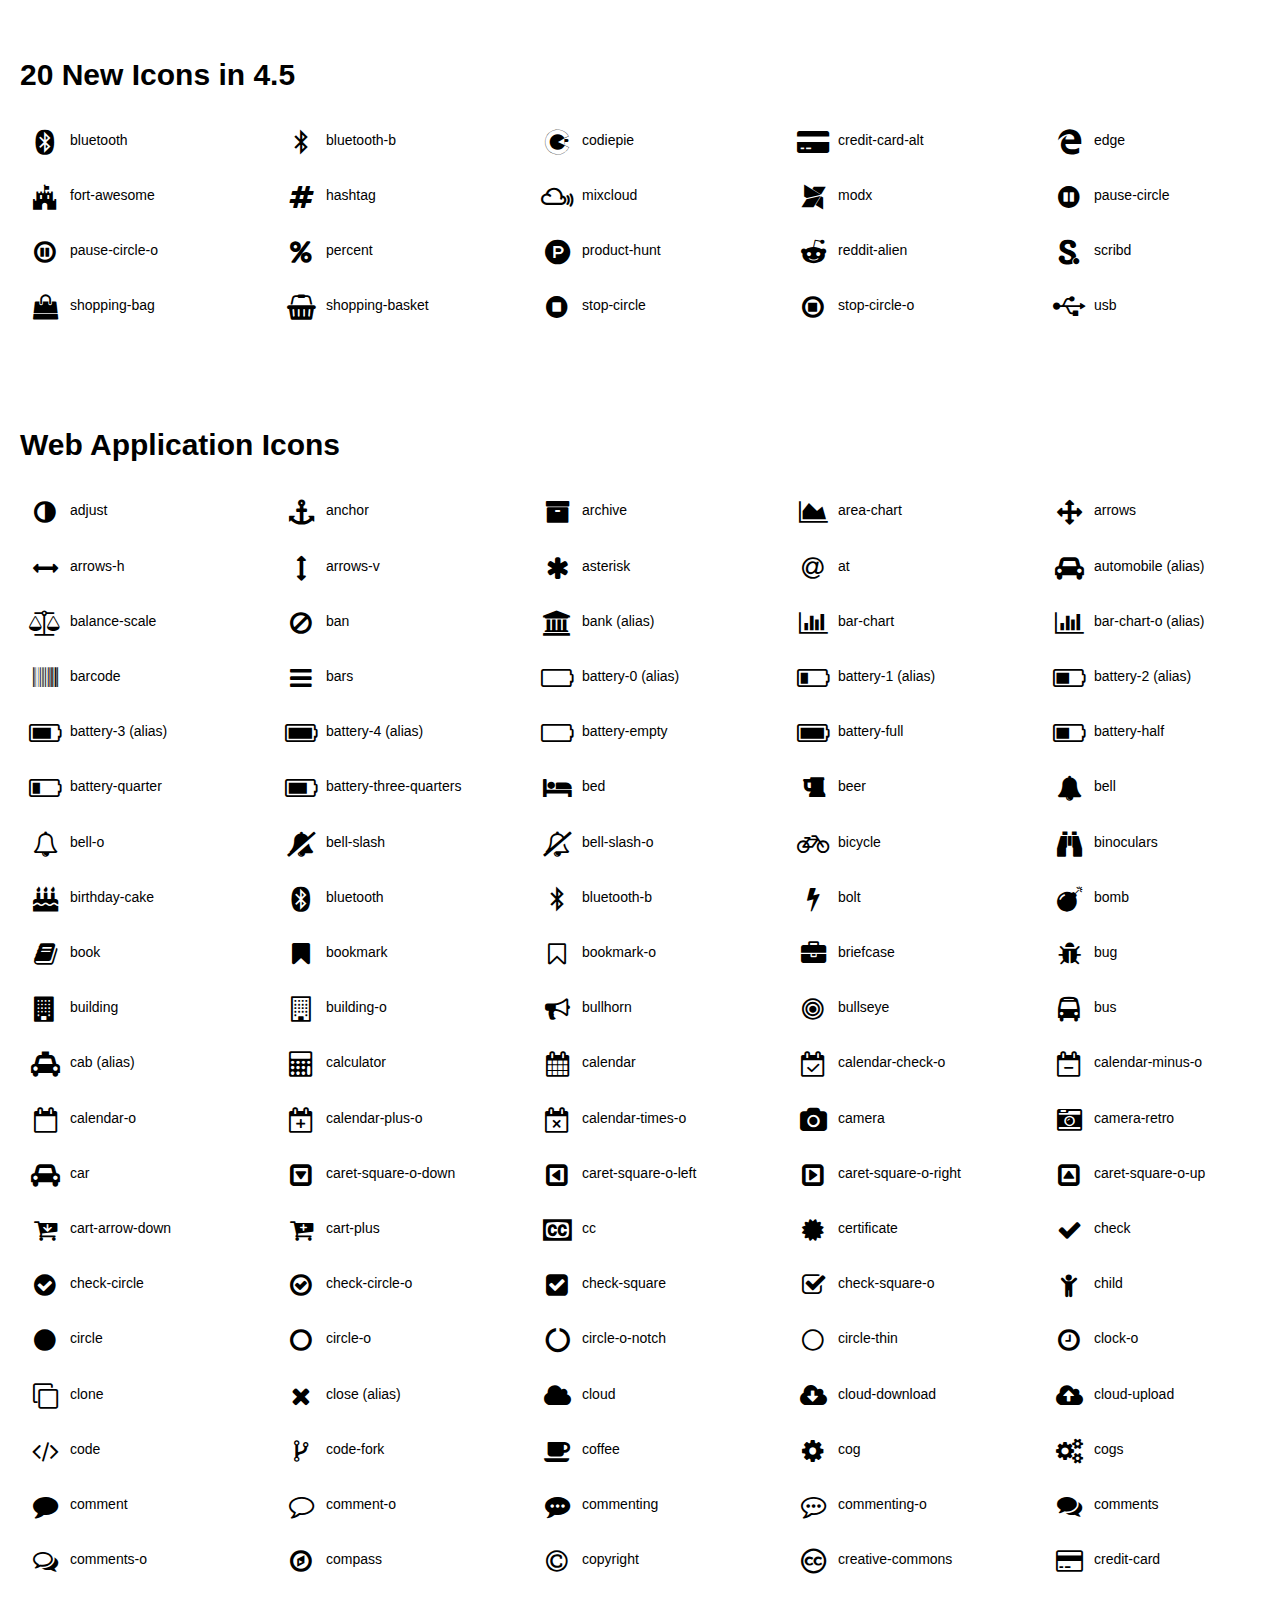
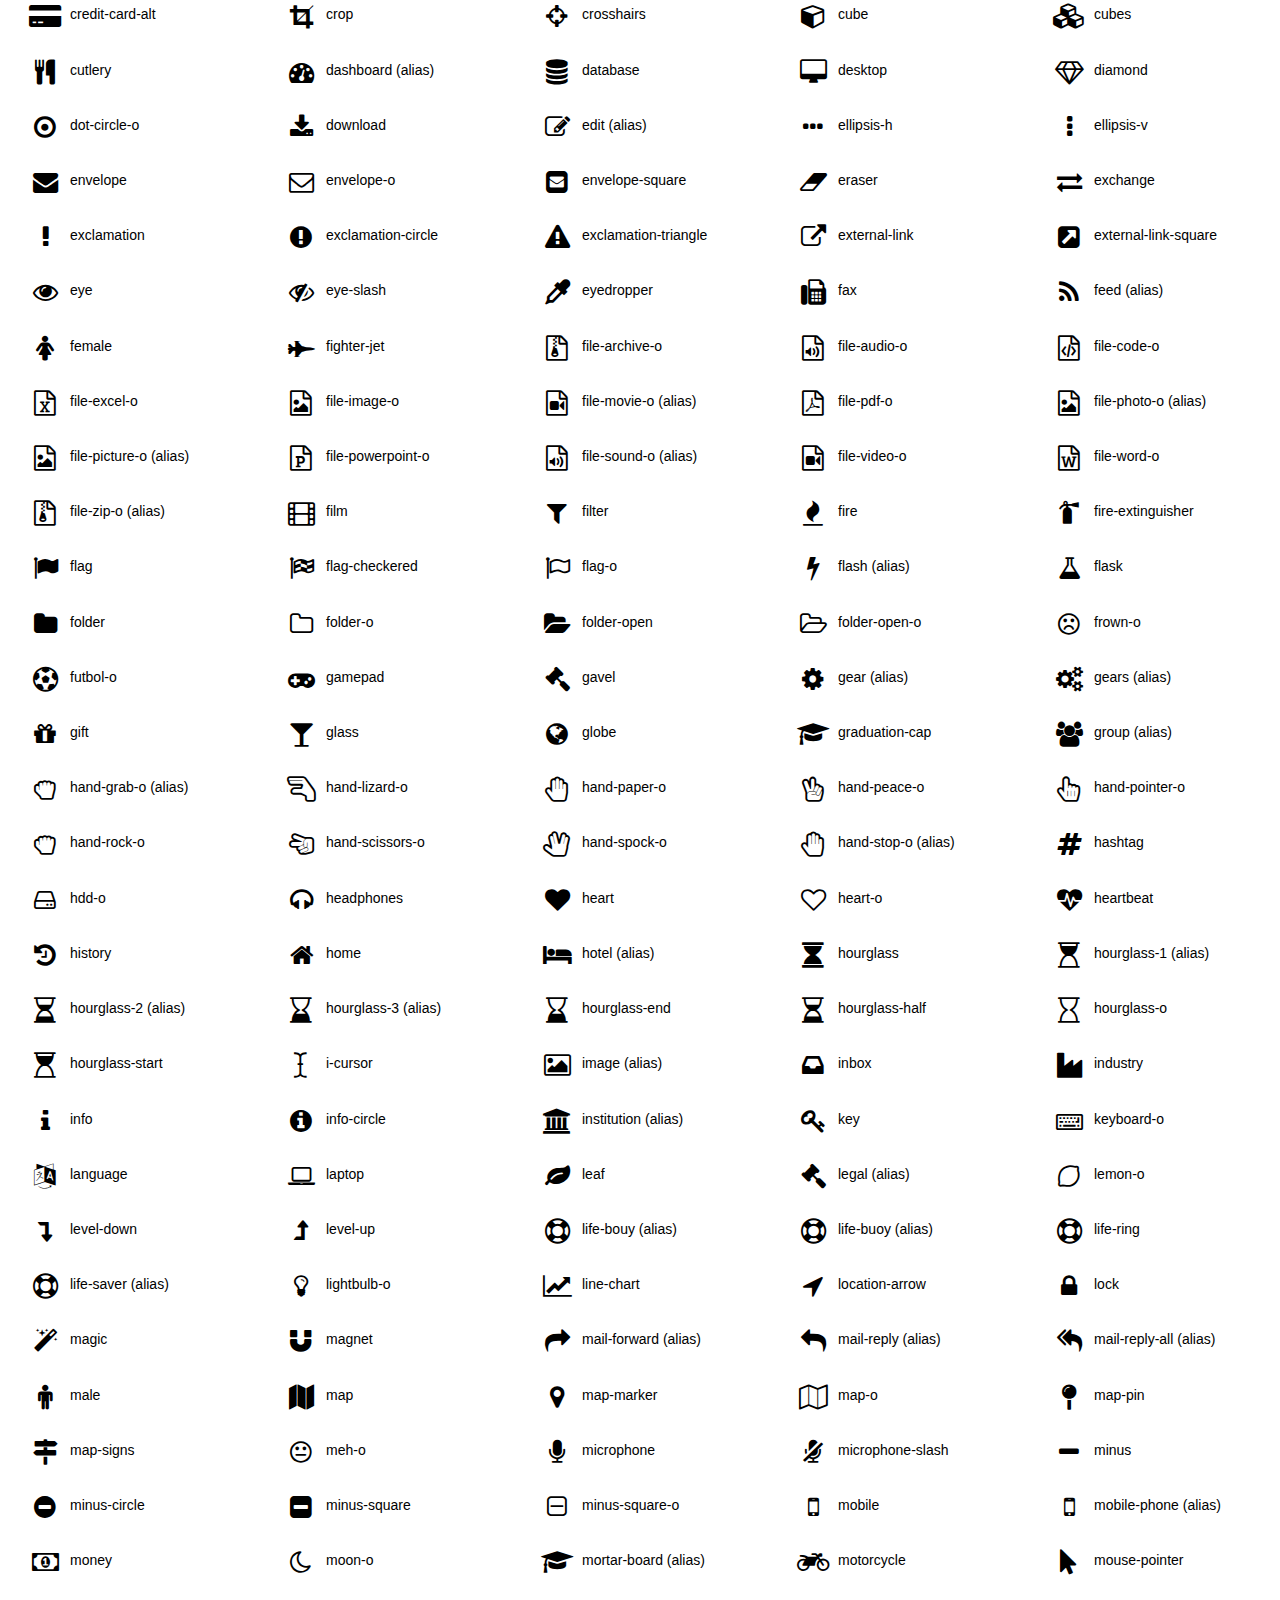
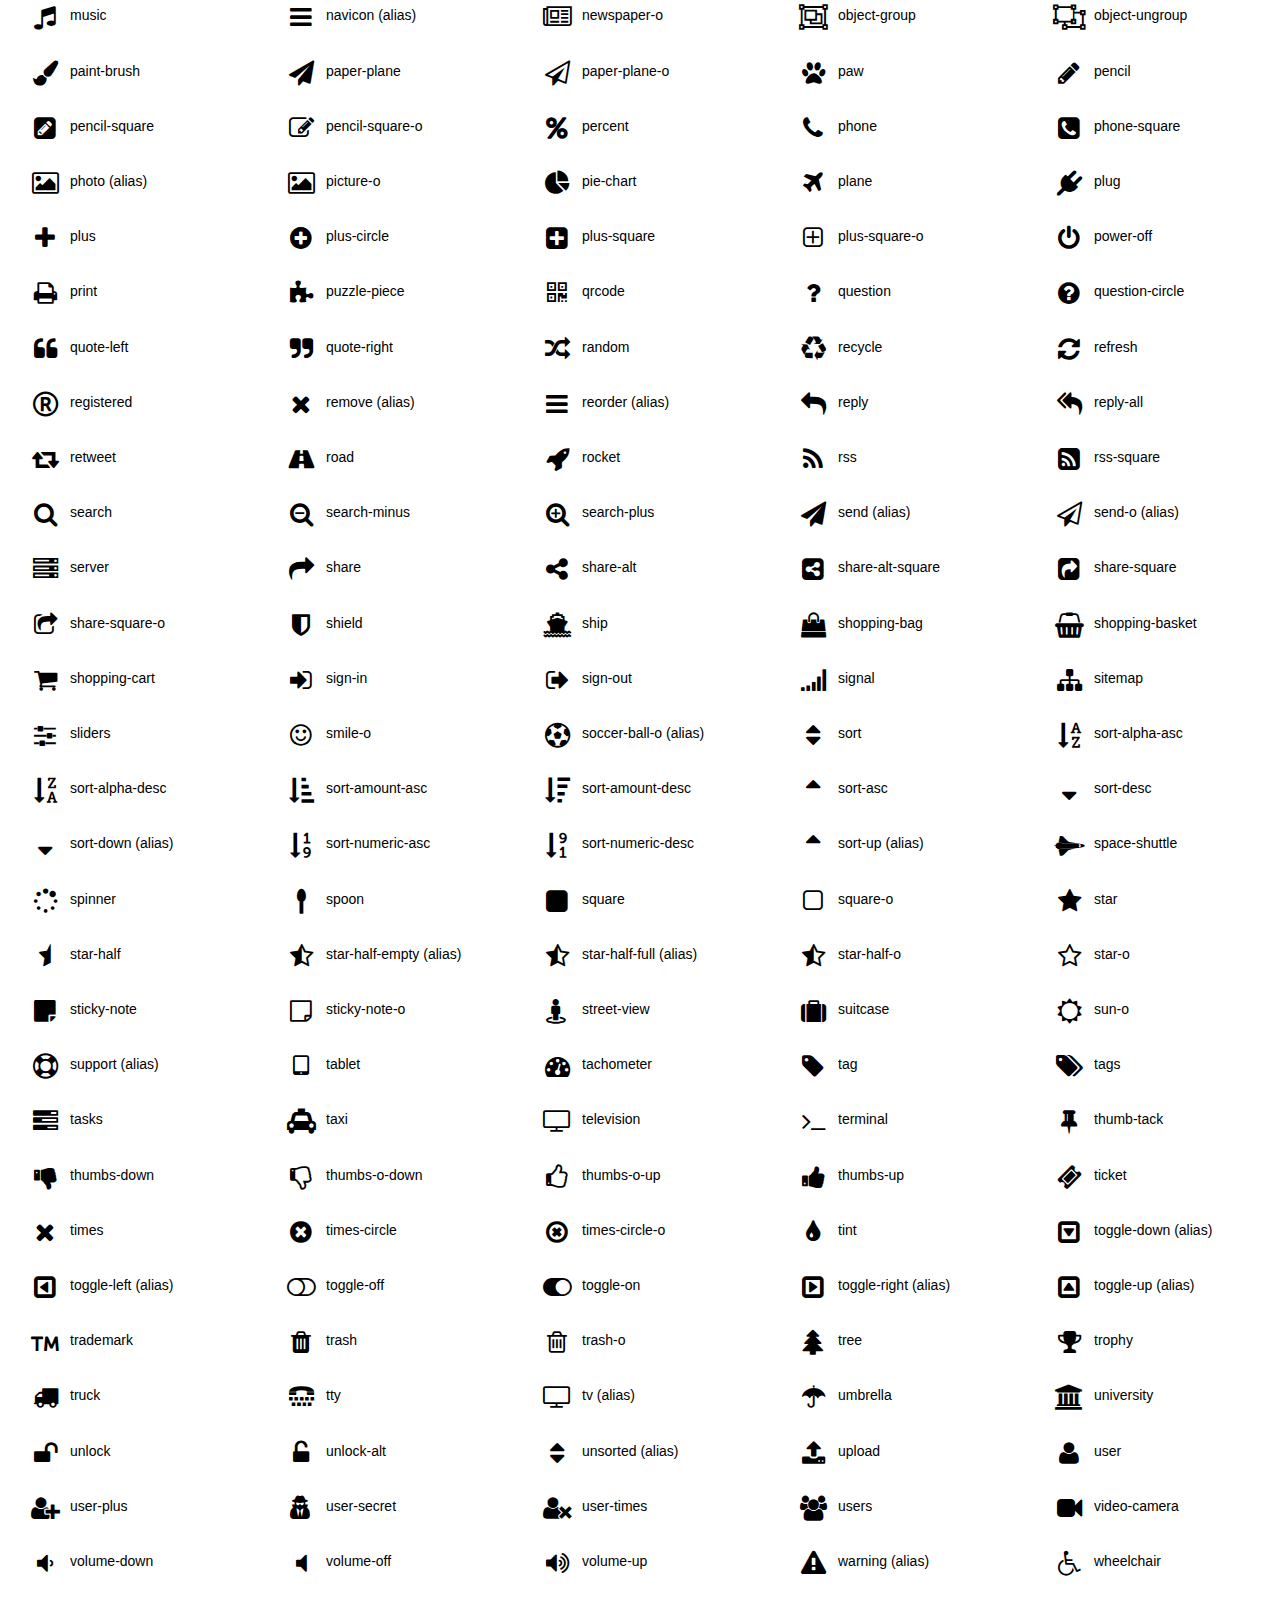
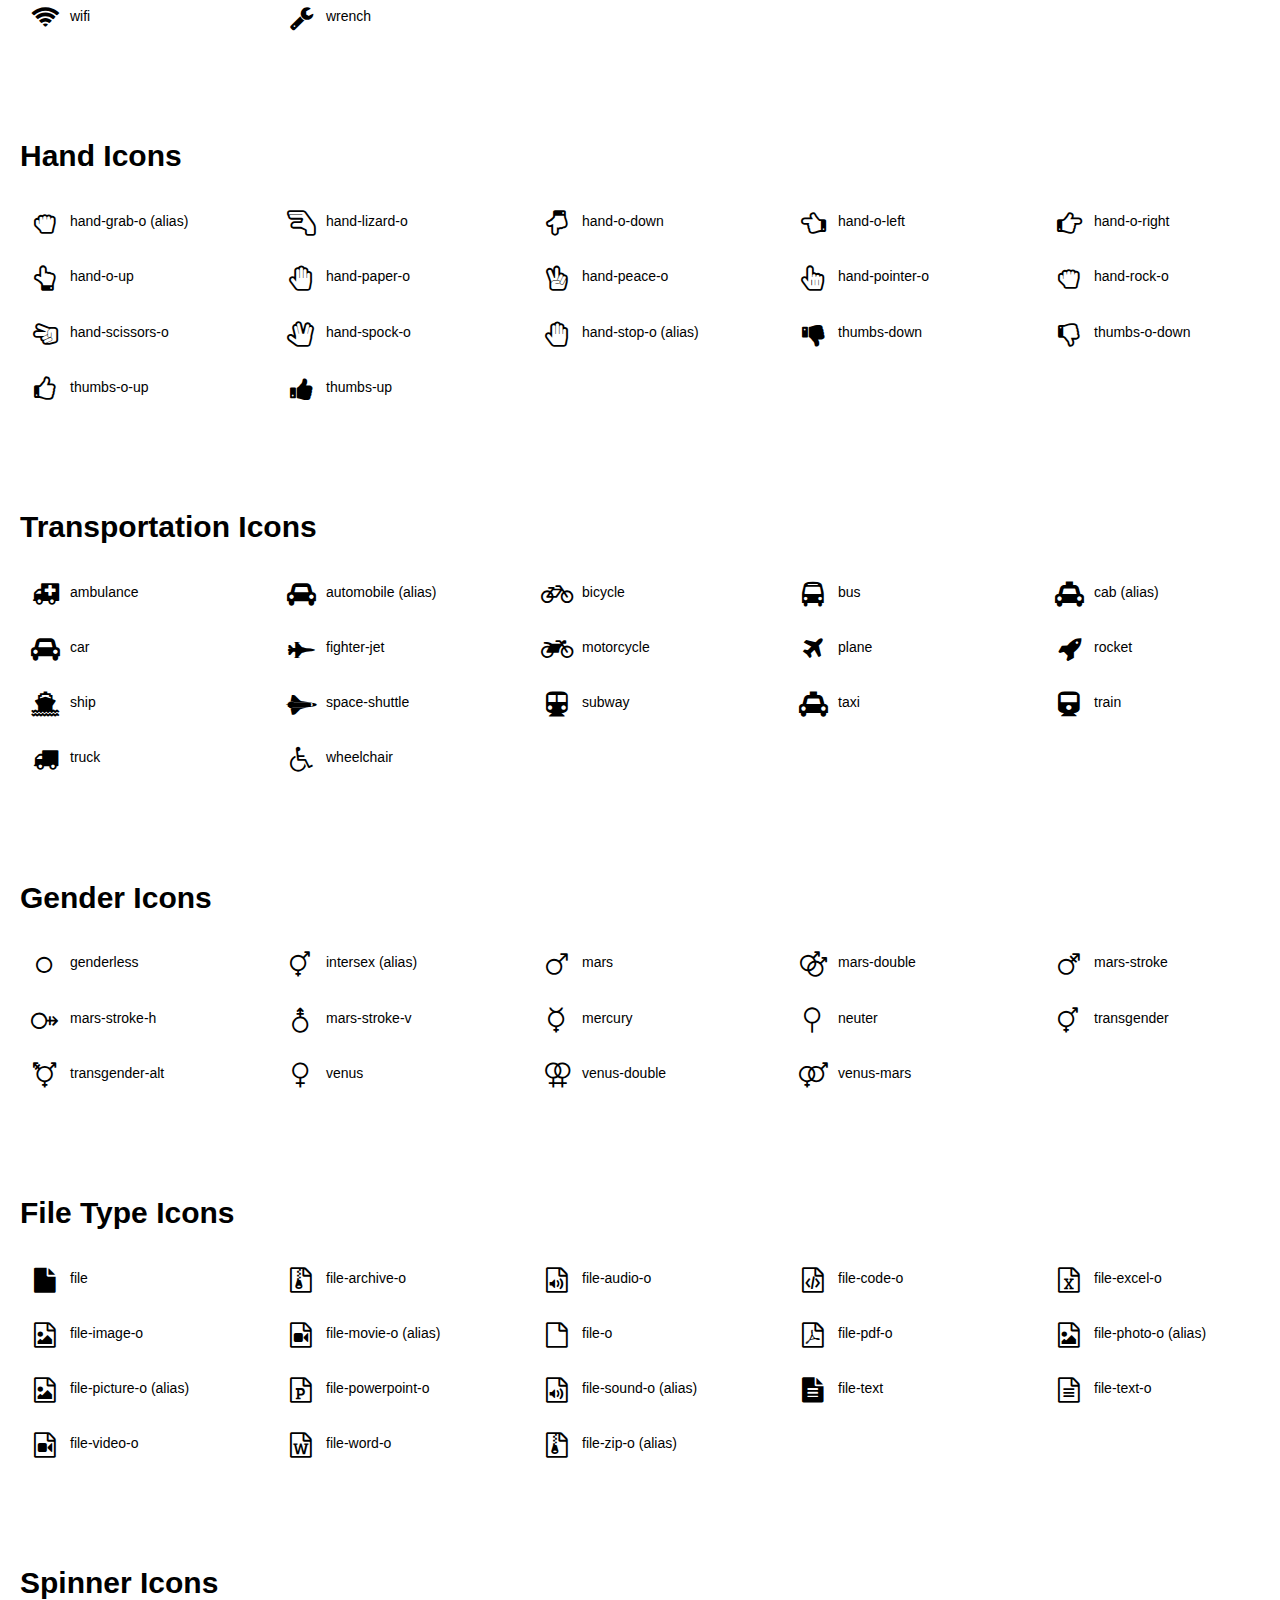
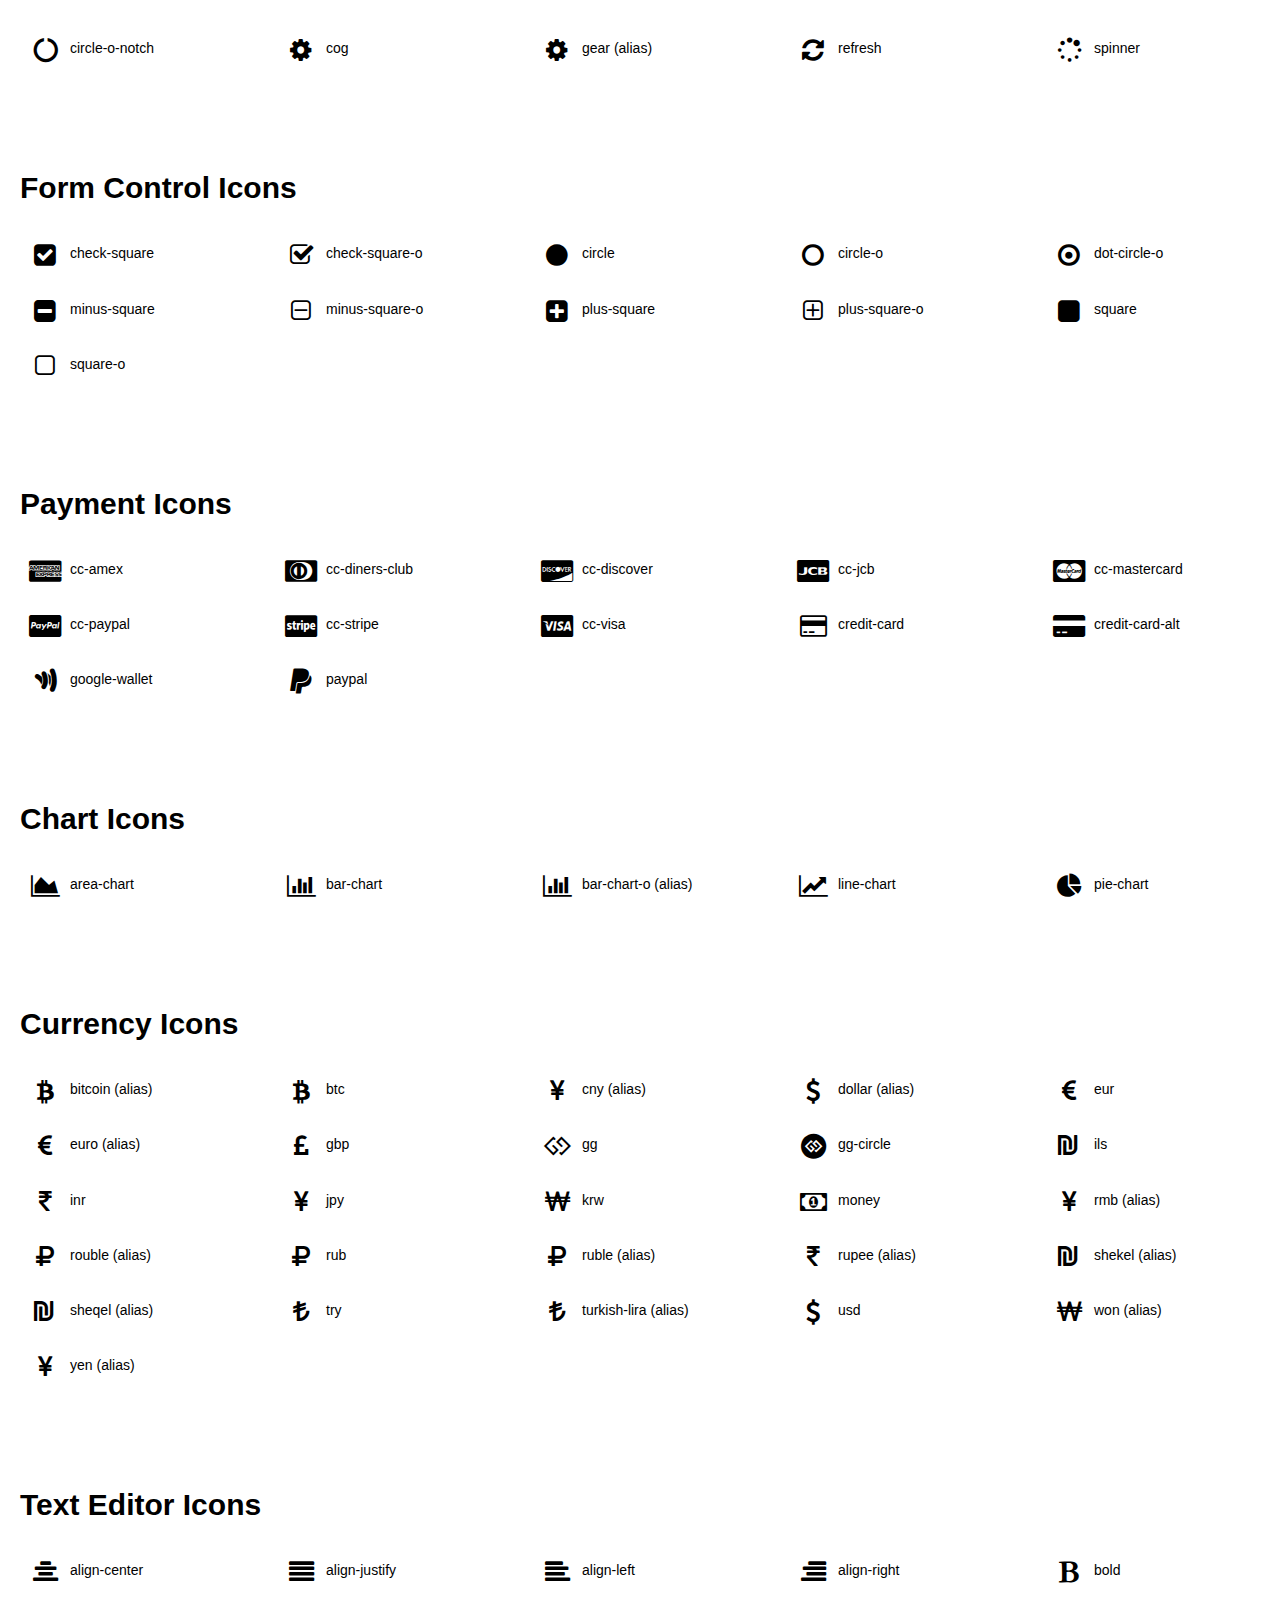
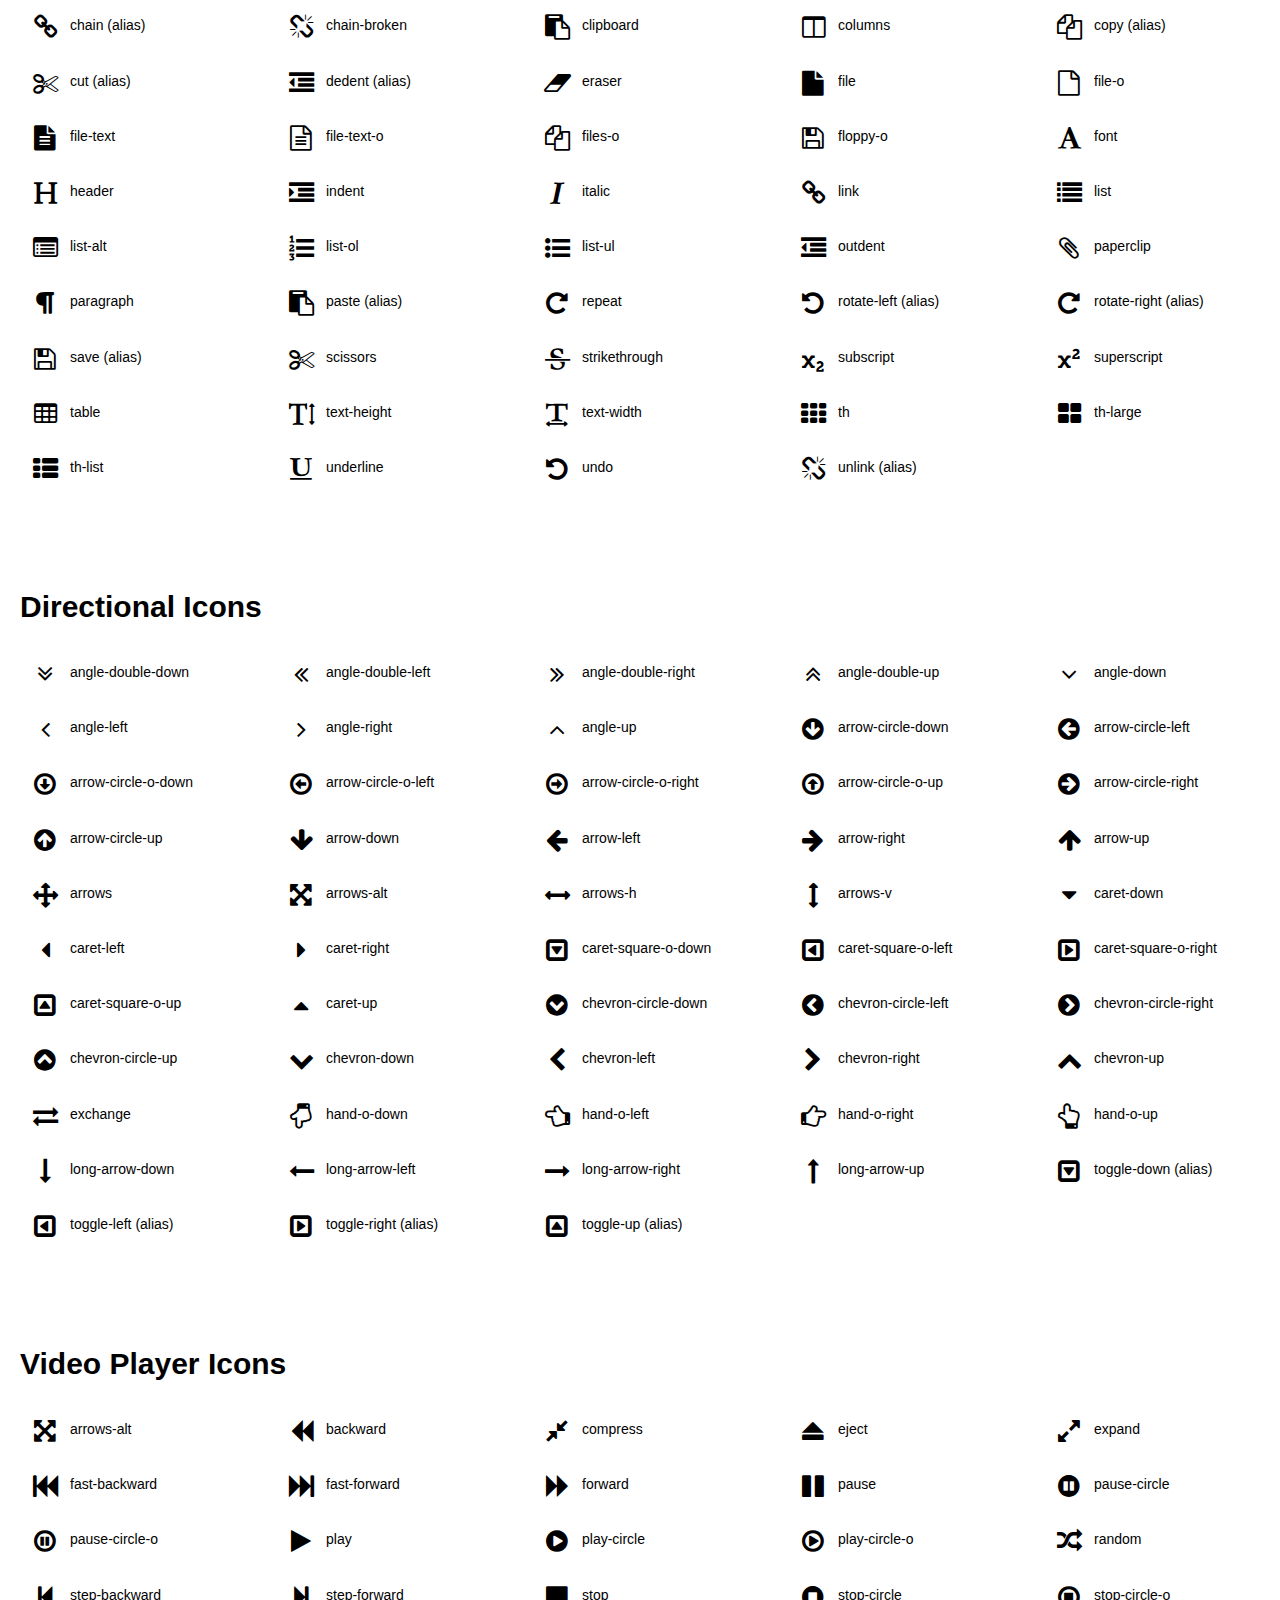
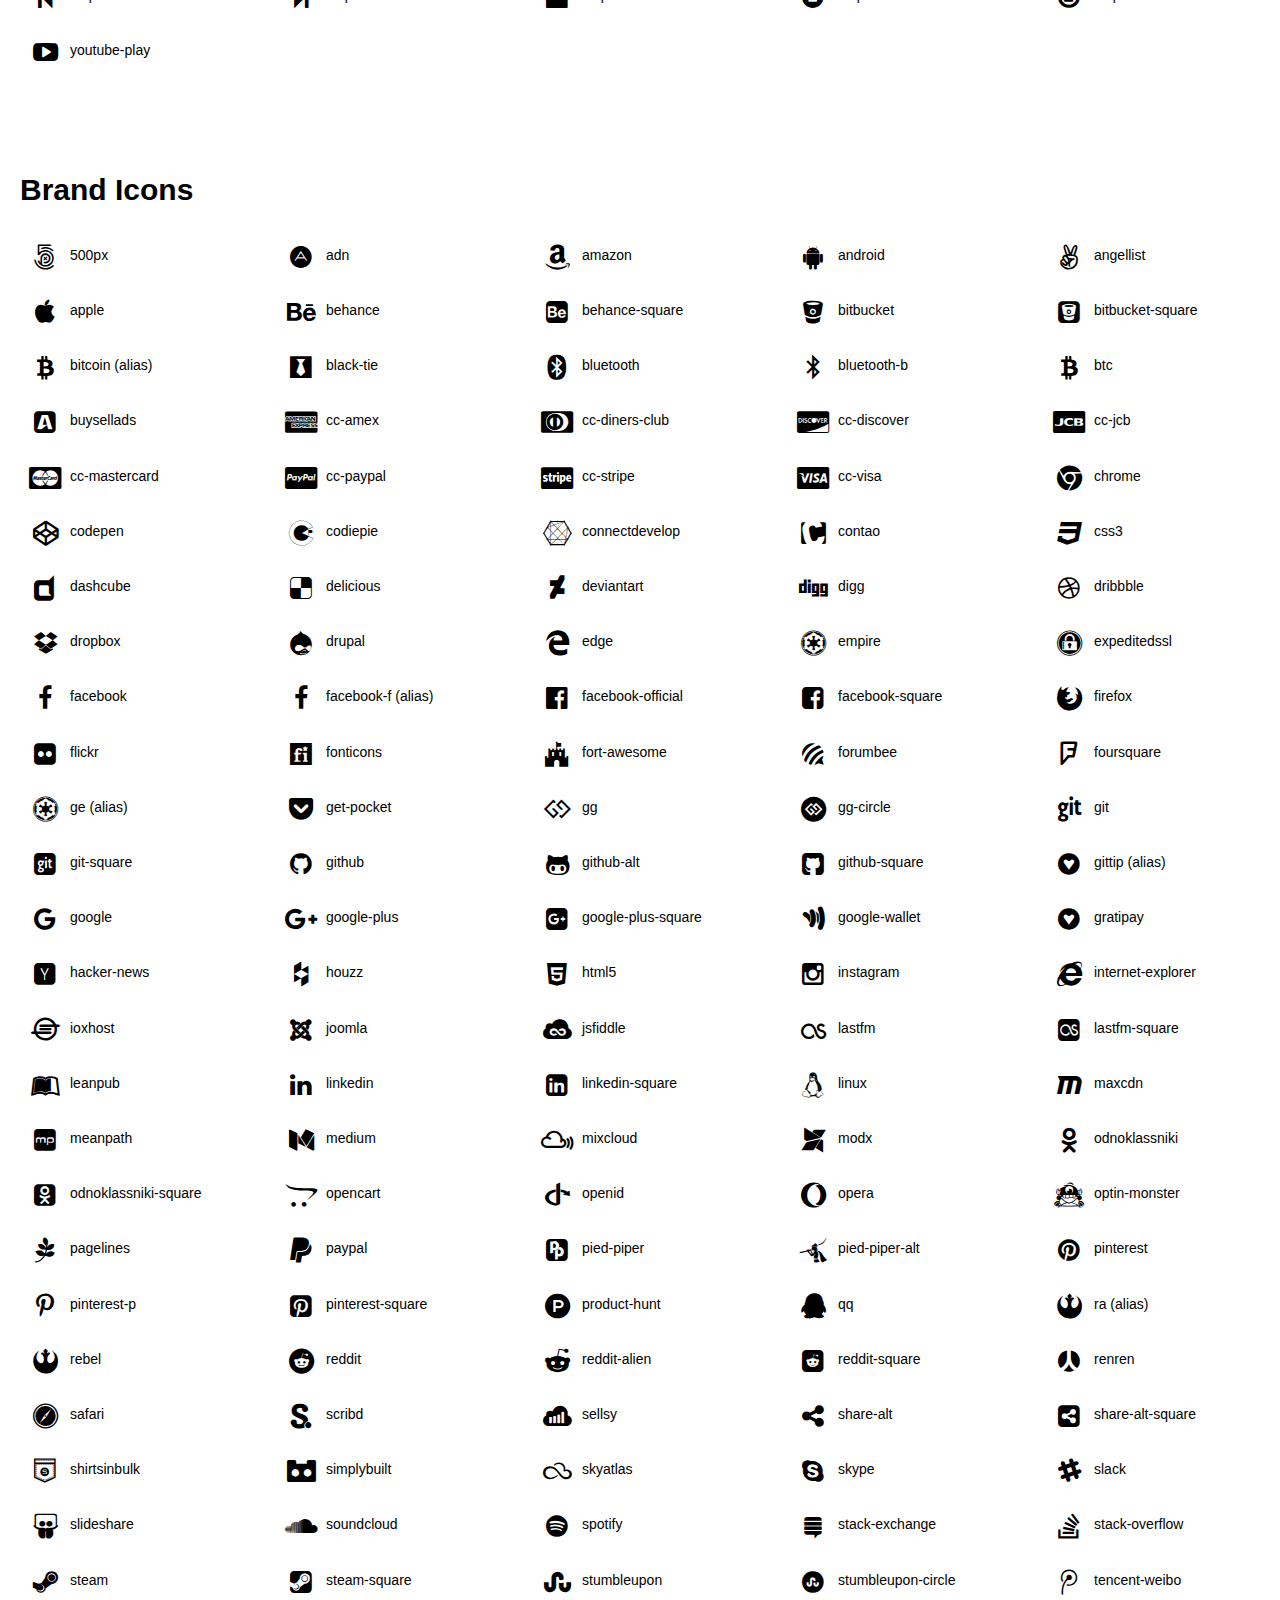
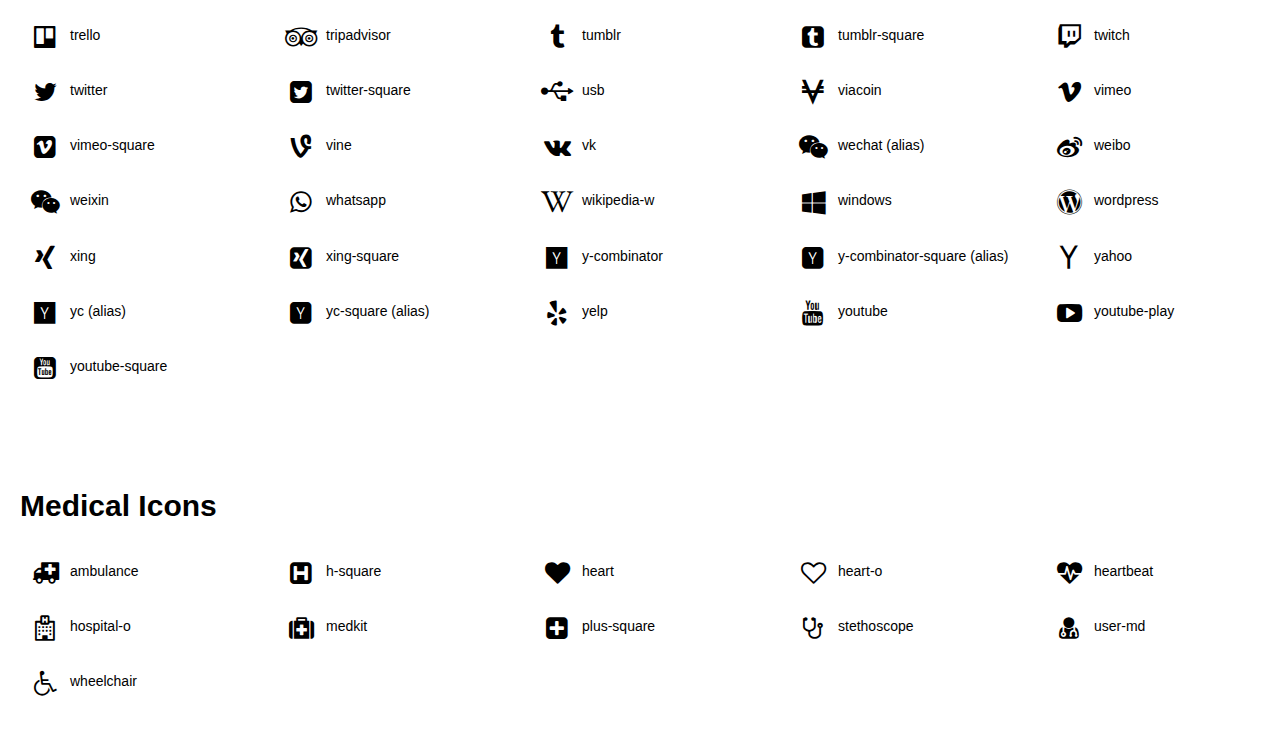
<file: font-awesome-4-5-0/index.html>
<!DOCTYPE html>
<html>

<head>
    <title>Font Awesome Icons 4.0.5</title>
    <style>
        body {
            margin: 0;
            font-family: proxima-nova, "Helvetica Neue", Helvetica, Arial, sans-serif;
            font-size: 14px;
            line-height: 20px;
            color: #000;
            background-color: #ffffff;
        }
        
        a {
            color: #000;
            text-decoration: none;
        }
        
        a:hover,
        a:focus {
            color: #000;
            text-decoration: underline;
        }
        
        #wrap {
            margin: 20px;
            width: 100%;
            float: left;
        }
        
        h2 {
            font-size: 30px;
            line-height: 60px;
        }
        
        .icon-1 {
            float: left;
            width: 20%;
            margin: 0 0 30px 0;
        }
        
        .icon-1 i {
            float: left;
            width: 50px;
            text-align: center;
            margin: 0;
            font-size: 1.8em;
        }
    </style>
    <link rel="stylesheet" href="css/font-awesome.css">
</head>

<body>
    <div id="pper">
        <div id="icons">
            <div id="wrap">
                <h2>20 New Icons in 4.5</h2>


                <div class="row">



                    <div class="icon-1"><a href="#bluetooth"><i class="fa fa-bluetooth"></i> bluetooth</a></div>

                    <div class="icon-1"><a href="#bluetooth-b"><i class="fa fa-bluetooth-b"></i> bluetooth-b</a></div>

                    <div class="icon-1"><a href="#codiepie"><i class="fa fa-codiepie"></i> codiepie</a></div>

                    <div class="icon-1"><a href="#credit-card-alt"><i class="fa fa-credit-card-alt"></i> credit-card-alt</a></div>

                    <div class="icon-1"><a href="#edge"><i class="fa fa-edge"></i> edge</a></div>

                    <div class="icon-1"><a href="#fort-awesome"><i class="fa fa-fort-awesome"></i> fort-awesome</a></div>

                    <div class="icon-1"><a href="#hashtag"><i class="fa fa-hashtag"></i> hashtag</a></div>

                    <div class="icon-1"><a href="#mixcloud"><i class="fa fa-mixcloud"></i> mixcloud</a></div>

                    <div class="icon-1"><a href="#modx"><i class="fa fa-modx"></i> modx</a></div>

                    <div class="icon-1"><a href="#pause-circle"><i class="fa fa-pause-circle"></i> pause-circle</a></div>

                    <div class="icon-1"><a href="#pause-circle-o"><i class="fa fa-pause-circle-o"></i> pause-circle-o</a></div>

                    <div class="icon-1"><a href="#percent"><i class="fa fa-percent"></i> percent</a></div>

                    <div class="icon-1"><a href="#product-hunt"><i class="fa fa-product-hunt"></i> product-hunt</a></div>

                    <div class="icon-1"><a href="#reddit-alien"><i class="fa fa-reddit-alien"></i> reddit-alien</a></div>

                    <div class="icon-1"><a href="#scribd"><i class="fa fa-scribd"></i> scribd</a></div>

                    <div class="icon-1"><a href="#shopping-bag"><i class="fa fa-shopping-bag"></i> shopping-bag</a></div>

                    <div class="icon-1"><a href="#shopping-basket"><i class="fa fa-shopping-basket"></i> shopping-basket</a></div>

                    <div class="icon-1"><a href="#stop-circle"><i class="fa fa-stop-circle"></i> stop-circle</a></div>

                    <div class="icon-1"><a href="#stop-circle-o"><i class="fa fa-stop-circle-o"></i> stop-circle-o</a></div>

                    <div class="icon-1"><a href="#usb"><i class="fa fa-usb"></i> usb</a></div>

                </div>
            </div>
            <div id="wrap">
                <h2>Web Application Icons</h2>

                <div class="row">



                    <div class="icon-1"><a href="#adjust"><i class="fa fa-adjust"></i> adjust</a></div>

                    <div class="icon-1"><a href="#anchor"><i class="fa fa-anchor"></i> anchor</a></div>

                    <div class="icon-1"><a href="#archive"><i class="fa fa-archive"></i> archive</a></div>

                    <div class="icon-1"><a href="#area-chart"><i class="fa fa-area-chart"></i> area-chart</a></div>

                    <div class="icon-1"><a href="#arrows"><i class="fa fa-arrows"></i> arrows</a></div>

                    <div class="icon-1"><a href="#arrows-h"><i class="fa fa-arrows-h"></i> arrows-h</a></div>

                    <div class="icon-1"><a href="#arrows-v"><i class="fa fa-arrows-v"></i> arrows-v</a></div>

                    <div class="icon-1"><a href="#asterisk"><i class="fa fa-asterisk"></i> asterisk</a></div>

                    <div class="icon-1"><a href="#at"><i class="fa fa-at"></i> at</a></div>

                    <div class="icon-1"><a href="#car"><i class="fa fa-automobile"></i> automobile <span class="text-muted">(alias)</span></a></div>

                    <div class="icon-1"><a href="#balance-scale"><i class="fa fa-balance-scale"></i> balance-scale</a></div>

                    <div class="icon-1"><a href="#ban"><i class="fa fa-ban"></i> ban</a></div>

                    <div class="icon-1"><a href="#university"><i class="fa fa-bank"></i> bank <span class="text-muted">(alias)</span></a></div>

                    <div class="icon-1"><a href="#bar-chart"><i class="fa fa-bar-chart"></i> bar-chart</a></div>

                    <div class="icon-1"><a href="#bar-chart"><i class="fa fa-bar-chart-o"></i> bar-chart-o <span class="text-muted">(alias)</span></a></div>

                    <div class="icon-1"><a href="#barcode"><i class="fa fa-barcode"></i> barcode</a></div>

                    <div class="icon-1"><a href="#bars"><i class="fa fa-bars"></i> bars</a></div>

                    <div class="icon-1"><a href="#battery-empty"><i class="fa fa-battery-0"></i> battery-0 <span class="text-muted">(alias)</span></a></div>

                    <div class="icon-1"><a href="#battery-quarter"><i class="fa fa-battery-1"></i> battery-1 <span class="text-muted">(alias)</span></a></div>

                    <div class="icon-1"><a href="#battery-half"><i class="fa fa-battery-2"></i> battery-2 <span class="text-muted">(alias)</span></a></div>

                    <div class="icon-1"><a href="#battery-three-quarters"><i class="fa fa-battery-3"></i> battery-3 <span class="text-muted">(alias)</span></a></div>

                    <div class="icon-1"><a href="#battery-full"><i class="fa fa-battery-4"></i> battery-4 <span class="text-muted">(alias)</span></a></div>

                    <div class="icon-1"><a href="#battery-empty"><i class="fa fa-battery-empty"></i> battery-empty</a></div>

                    <div class="icon-1"><a href="#battery-full"><i class="fa fa-battery-full"></i> battery-full</a></div>

                    <div class="icon-1"><a href="#battery-half"><i class="fa fa-battery-half"></i> battery-half</a></div>

                    <div class="icon-1"><a href="#battery-quarter"><i class="fa fa-battery-quarter"></i> battery-quarter</a></div>

                    <div class="icon-1"><a href="#battery-three-quarters"><i class="fa fa-battery-three-quarters"></i> battery-three-quarters</a></div>

                    <div class="icon-1"><a href="#bed"><i class="fa fa-bed"></i> bed</a></div>

                    <div class="icon-1"><a href="#beer"><i class="fa fa-beer"></i> beer</a></div>

                    <div class="icon-1"><a href="#bell"><i class="fa fa-bell"></i> bell</a></div>

                    <div class="icon-1"><a href="#bell-o"><i class="fa fa-bell-o"></i> bell-o</a></div>

                    <div class="icon-1"><a href="#bell-slash"><i class="fa fa-bell-slash"></i> bell-slash</a></div>

                    <div class="icon-1"><a href="#bell-slash-o"><i class="fa fa-bell-slash-o"></i> bell-slash-o</a></div>

                    <div class="icon-1"><a href="#bicycle"><i class="fa fa-bicycle"></i> bicycle</a></div>

                    <div class="icon-1"><a href="#binoculars"><i class="fa fa-binoculars"></i> binoculars</a></div>

                    <div class="icon-1"><a href="#birthday-cake"><i class="fa fa-birthday-cake"></i> birthday-cake</a></div>

                    <div class="icon-1"><a href="#bluetooth"><i class="fa fa-bluetooth"></i> bluetooth</a></div>

                    <div class="icon-1"><a href="#bluetooth-b"><i class="fa fa-bluetooth-b"></i> bluetooth-b</a></div>

                    <div class="icon-1"><a href="#bolt"><i class="fa fa-bolt"></i> bolt</a></div>

                    <div class="icon-1"><a href="#bomb"><i class="fa fa-bomb"></i> bomb</a></div>

                    <div class="icon-1"><a href="#book"><i class="fa fa-book"></i> book</a></div>

                    <div class="icon-1"><a href="#bookmark"><i class="fa fa-bookmark"></i> bookmark</a></div>

                    <div class="icon-1"><a href="#bookmark-o"><i class="fa fa-bookmark-o"></i> bookmark-o</a></div>

                    <div class="icon-1"><a href="#briefcase"><i class="fa fa-briefcase"></i> briefcase</a></div>

                    <div class="icon-1"><a href="#bug"><i class="fa fa-bug"></i> bug</a></div>

                    <div class="icon-1"><a href="#building"><i class="fa fa-building"></i> building</a></div>

                    <div class="icon-1"><a href="#building-o"><i class="fa fa-building-o"></i> building-o</a></div>

                    <div class="icon-1"><a href="#bullhorn"><i class="fa fa-bullhorn"></i> bullhorn</a></div>

                    <div class="icon-1"><a href="#bullseye"><i class="fa fa-bullseye"></i> bullseye</a></div>

                    <div class="icon-1"><a href="#bus"><i class="fa fa-bus"></i> bus</a></div>

                    <div class="icon-1"><a href="#taxi"><i class="fa fa-cab"></i> cab <span class="text-muted">(alias)</span></a></div>

                    <div class="icon-1"><a href="#calculator"><i class="fa fa-calculator"></i> calculator</a></div>

                    <div class="icon-1"><a href="#calendar"><i class="fa fa-calendar"></i> calendar</a></div>

                    <div class="icon-1"><a href="#calendar-check-o"><i class="fa fa-calendar-check-o"></i> calendar-check-o</a></div>

                    <div class="icon-1"><a href="#calendar-minus-o"><i class="fa fa-calendar-minus-o"></i> calendar-minus-o</a></div>

                    <div class="icon-1"><a href="#calendar-o"><i class="fa fa-calendar-o"></i> calendar-o</a></div>

                    <div class="icon-1"><a href="#calendar-plus-o"><i class="fa fa-calendar-plus-o"></i> calendar-plus-o</a></div>

                    <div class="icon-1"><a href="#calendar-times-o"><i class="fa fa-calendar-times-o"></i> calendar-times-o</a></div>

                    <div class="icon-1"><a href="#camera"><i class="fa fa-camera"></i> camera</a></div>

                    <div class="icon-1"><a href="#camera-retro"><i class="fa fa-camera-retro"></i> camera-retro</a></div>

                    <div class="icon-1"><a href="#car"><i class="fa fa-car"></i> car</a></div>

                    <div class="icon-1"><a href="#caret-square-o-down"><i class="fa fa-caret-square-o-down"></i> caret-square-o-down</a></div>

                    <div class="icon-1"><a href="#caret-square-o-left"><i class="fa fa-caret-square-o-left"></i> caret-square-o-left</a></div>

                    <div class="icon-1"><a href="#caret-square-o-right"><i class="fa fa-caret-square-o-right"></i> caret-square-o-right</a></div>

                    <div class="icon-1"><a href="#caret-square-o-up"><i class="fa fa-caret-square-o-up"></i> caret-square-o-up</a></div>

                    <div class="icon-1"><a href="#cart-arrow-down"><i class="fa fa-cart-arrow-down"></i> cart-arrow-down</a></div>

                    <div class="icon-1"><a href="#cart-plus"><i class="fa fa-cart-plus"></i> cart-plus</a></div>

                    <div class="icon-1"><a href="#cc"><i class="fa fa-cc"></i> cc</a></div>

                    <div class="icon-1"><a href="#certificate"><i class="fa fa-certificate"></i> certificate</a></div>

                    <div class="icon-1"><a href="#check"><i class="fa fa-check"></i> check</a></div>

                    <div class="icon-1"><a href="#check-circle"><i class="fa fa-check-circle"></i> check-circle</a></div>

                    <div class="icon-1"><a href="#check-circle-o"><i class="fa fa-check-circle-o"></i> check-circle-o</a></div>

                    <div class="icon-1"><a href="#check-square"><i class="fa fa-check-square"></i> check-square</a></div>

                    <div class="icon-1"><a href="#check-square-o"><i class="fa fa-check-square-o"></i> check-square-o</a></div>

                    <div class="icon-1"><a href="#child"><i class="fa fa-child"></i> child</a></div>

                    <div class="icon-1"><a href="#circle"><i class="fa fa-circle"></i> circle</a></div>

                    <div class="icon-1"><a href="#circle-o"><i class="fa fa-circle-o"></i> circle-o</a></div>

                    <div class="icon-1"><a href="#circle-o-notch"><i class="fa fa-circle-o-notch"></i> circle-o-notch</a></div>

                    <div class="icon-1"><a href="#circle-thin"><i class="fa fa-circle-thin"></i> circle-thin</a></div>

                    <div class="icon-1"><a href="#clock-o"><i class="fa fa-clock-o"></i> clock-o</a></div>

                    <div class="icon-1"><a href="#clone"><i class="fa fa-clone"></i> clone</a></div>

                    <div class="icon-1"><a href="#times"><i class="fa fa-close"></i> close <span class="text-muted">(alias)</span></a></div>

                    <div class="icon-1"><a href="#cloud"><i class="fa fa-cloud"></i> cloud</a></div>

                    <div class="icon-1"><a href="#cloud-download"><i class="fa fa-cloud-download"></i> cloud-download</a></div>

                    <div class="icon-1"><a href="#cloud-upload"><i class="fa fa-cloud-upload"></i> cloud-upload</a></div>

                    <div class="icon-1"><a href="#code"><i class="fa fa-code"></i> code</a></div>

                    <div class="icon-1"><a href="#code-fork"><i class="fa fa-code-fork"></i> code-fork</a></div>

                    <div class="icon-1"><a href="#coffee"><i class="fa fa-coffee"></i> coffee</a></div>

                    <div class="icon-1"><a href="#cog"><i class="fa fa-cog"></i> cog</a></div>

                    <div class="icon-1"><a href="#cogs"><i class="fa fa-cogs"></i> cogs</a></div>

                    <div class="icon-1"><a href="#comment"><i class="fa fa-comment"></i> comment</a></div>

                    <div class="icon-1"><a href="#comment-o"><i class="fa fa-comment-o"></i> comment-o</a></div>

                    <div class="icon-1"><a href="#commenting"><i class="fa fa-commenting"></i> commenting</a></div>

                    <div class="icon-1"><a href="#commenting-o"><i class="fa fa-commenting-o"></i> commenting-o</a></div>

                    <div class="icon-1"><a href="#comments"><i class="fa fa-comments"></i> comments</a></div>

                    <div class="icon-1"><a href="#comments-o"><i class="fa fa-comments-o"></i> comments-o</a></div>

                    <div class="icon-1"><a href="#compass"><i class="fa fa-compass"></i> compass</a></div>

                    <div class="icon-1"><a href="#copyright"><i class="fa fa-copyright"></i> copyright</a></div>

                    <div class="icon-1"><a href="#creative-commons"><i class="fa fa-creative-commons"></i> creative-commons</a></div>

                    <div class="icon-1"><a href="#credit-card"><i class="fa fa-credit-card"></i> credit-card</a></div>

                    <div class="icon-1"><a href="#credit-card-alt"><i class="fa fa-credit-card-alt"></i> credit-card-alt</a></div>

                    <div class="icon-1"><a href="#crop"><i class="fa fa-crop"></i> crop</a></div>

                    <div class="icon-1"><a href="#crosshairs"><i class="fa fa-crosshairs"></i> crosshairs</a></div>

                    <div class="icon-1"><a href="#cube"><i class="fa fa-cube"></i> cube</a></div>

                    <div class="icon-1"><a href="#cubes"><i class="fa fa-cubes"></i> cubes</a></div>

                    <div class="icon-1"><a href="#cutlery"><i class="fa fa-cutlery"></i> cutlery</a></div>

                    <div class="icon-1"><a href="#tachometer"><i class="fa fa-dashboard"></i> dashboard <span class="text-muted">(alias)</span></a></div>

                    <div class="icon-1"><a href="#database"><i class="fa fa-database"></i> database</a></div>

                    <div class="icon-1"><a href="#desktop"><i class="fa fa-desktop"></i> desktop</a></div>

                    <div class="icon-1"><a href="#diamond"><i class="fa fa-diamond"></i> diamond</a></div>

                    <div class="icon-1"><a href="#dot-circle-o"><i class="fa fa-dot-circle-o"></i> dot-circle-o</a></div>

                    <div class="icon-1"><a href="#download"><i class="fa fa-download"></i> download</a></div>

                    <div class="icon-1"><a href="#pencil-square-o"><i class="fa fa-edit"></i> edit <span class="text-muted">(alias)</span></a></div>

                    <div class="icon-1"><a href="#ellipsis-h"><i class="fa fa-ellipsis-h"></i> ellipsis-h</a></div>

                    <div class="icon-1"><a href="#ellipsis-v"><i class="fa fa-ellipsis-v"></i> ellipsis-v</a></div>

                    <div class="icon-1"><a href="#envelope"><i class="fa fa-envelope"></i> envelope</a></div>

                    <div class="icon-1"><a href="#envelope-o"><i class="fa fa-envelope-o"></i> envelope-o</a></div>

                    <div class="icon-1"><a href="#envelope-square"><i class="fa fa-envelope-square"></i> envelope-square</a></div>

                    <div class="icon-1"><a href="#eraser"><i class="fa fa-eraser"></i> eraser</a></div>

                    <div class="icon-1"><a href="#exchange"><i class="fa fa-exchange"></i> exchange</a></div>

                    <div class="icon-1"><a href="#exclamation"><i class="fa fa-exclamation"></i> exclamation</a></div>

                    <div class="icon-1"><a href="#exclamation-circle"><i class="fa fa-exclamation-circle"></i> exclamation-circle</a></div>

                    <div class="icon-1"><a href="#exclamation-triangle"><i class="fa fa-exclamation-triangle"></i> exclamation-triangle</a></div>

                    <div class="icon-1"><a href="#external-link"><i class="fa fa-external-link"></i> external-link</a></div>

                    <div class="icon-1"><a href="#external-link-square"><i class="fa fa-external-link-square"></i> external-link-square</a></div>

                    <div class="icon-1"><a href="#eye"><i class="fa fa-eye"></i> eye</a></div>

                    <div class="icon-1"><a href="#eye-slash"><i class="fa fa-eye-slash"></i> eye-slash</a></div>

                    <div class="icon-1"><a href="#eyedropper"><i class="fa fa-eyedropper"></i> eyedropper</a></div>

                    <div class="icon-1"><a href="#fax"><i class="fa fa-fax"></i> fax</a></div>

                    <div class="icon-1"><a href="#rss"><i class="fa fa-feed"></i> feed <span class="text-muted">(alias)</span></a></div>

                    <div class="icon-1"><a href="#female"><i class="fa fa-female"></i> female</a></div>

                    <div class="icon-1"><a href="#fighter-jet"><i class="fa fa-fighter-jet"></i> fighter-jet</a></div>

                    <div class="icon-1"><a href="#file-archive-o"><i class="fa fa-file-archive-o"></i> file-archive-o</a></div>

                    <div class="icon-1"><a href="#file-audio-o"><i class="fa fa-file-audio-o"></i> file-audio-o</a></div>

                    <div class="icon-1"><a href="#file-code-o"><i class="fa fa-file-code-o"></i> file-code-o</a></div>

                    <div class="icon-1"><a href="#file-excel-o"><i class="fa fa-file-excel-o"></i> file-excel-o</a></div>

                    <div class="icon-1"><a href="#file-image-o"><i class="fa fa-file-image-o"></i> file-image-o</a></div>

                    <div class="icon-1"><a href="#file-video-o"><i class="fa fa-file-movie-o"></i> file-movie-o <span class="text-muted">(alias)</span></a></div>

                    <div class="icon-1"><a href="#file-pdf-o"><i class="fa fa-file-pdf-o"></i> file-pdf-o</a></div>

                    <div class="icon-1"><a href="#file-image-o"><i class="fa fa-file-photo-o"></i> file-photo-o <span class="text-muted">(alias)</span></a></div>

                    <div class="icon-1"><a href="#file-image-o"><i class="fa fa-file-picture-o"></i> file-picture-o <span class="text-muted">(alias)</span></a></div>

                    <div class="icon-1"><a href="#file-powerpoint-o"><i class="fa fa-file-powerpoint-o"></i> file-powerpoint-o</a></div>

                    <div class="icon-1"><a href="#file-audio-o"><i class="fa fa-file-sound-o"></i> file-sound-o <span class="text-muted">(alias)</span></a></div>

                    <div class="icon-1"><a href="#file-video-o"><i class="fa fa-file-video-o"></i> file-video-o</a></div>

                    <div class="icon-1"><a href="#file-word-o"><i class="fa fa-file-word-o"></i> file-word-o</a></div>

                    <div class="icon-1"><a href="#file-archive-o"><i class="fa fa-file-zip-o"></i> file-zip-o <span class="text-muted">(alias)</span></a></div>

                    <div class="icon-1"><a href="#film"><i class="fa fa-film"></i> film</a></div>

                    <div class="icon-1"><a href="#filter"><i class="fa fa-filter"></i> filter</a></div>

                    <div class="icon-1"><a href="#fire"><i class="fa fa-fire"></i> fire</a></div>

                    <div class="icon-1"><a href="#fire-extinguisher"><i class="fa fa-fire-extinguisher"></i> fire-extinguisher</a></div>

                    <div class="icon-1"><a href="#flag"><i class="fa fa-flag"></i> flag</a></div>

                    <div class="icon-1"><a href="#flag-checkered"><i class="fa fa-flag-checkered"></i> flag-checkered</a></div>

                    <div class="icon-1"><a href="#flag-o"><i class="fa fa-flag-o"></i> flag-o</a></div>

                    <div class="icon-1"><a href="#bolt"><i class="fa fa-flash"></i> flash <span class="text-muted">(alias)</span></a></div>

                    <div class="icon-1"><a href="#flask"><i class="fa fa-flask"></i> flask</a></div>

                    <div class="icon-1"><a href="#folder"><i class="fa fa-folder"></i> folder</a></div>

                    <div class="icon-1"><a href="#folder-o"><i class="fa fa-folder-o"></i> folder-o</a></div>

                    <div class="icon-1"><a href="#folder-open"><i class="fa fa-folder-open"></i> folder-open</a></div>

                    <div class="icon-1"><a href="#folder-open-o"><i class="fa fa-folder-open-o"></i> folder-open-o</a></div>

                    <div class="icon-1"><a href="#frown-o"><i class="fa fa-frown-o"></i> frown-o</a></div>

                    <div class="icon-1"><a href="#futbol-o"><i class="fa fa-futbol-o"></i> futbol-o</a></div>

                    <div class="icon-1"><a href="#gamepad"><i class="fa fa-gamepad"></i> gamepad</a></div>

                    <div class="icon-1"><a href="#gavel"><i class="fa fa-gavel"></i> gavel</a></div>

                    <div class="icon-1"><a href="#cog"><i class="fa fa-gear"></i> gear <span class="text-muted">(alias)</span></a></div>

                    <div class="icon-1"><a href="#cogs"><i class="fa fa-gears"></i> gears <span class="text-muted">(alias)</span></a></div>

                    <div class="icon-1"><a href="#gift"><i class="fa fa-gift"></i> gift</a></div>

                    <div class="icon-1"><a href="#glass"><i class="fa fa-glass"></i> glass</a></div>

                    <div class="icon-1"><a href="#globe"><i class="fa fa-globe"></i> globe</a></div>

                    <div class="icon-1"><a href="#graduation-cap"><i class="fa fa-graduation-cap"></i> graduation-cap</a></div>

                    <div class="icon-1"><a href="#users"><i class="fa fa-group"></i> group <span class="text-muted">(alias)</span></a></div>

                    <div class="icon-1"><a href="#hand-rock-o"><i class="fa fa-hand-grab-o"></i> hand-grab-o <span class="text-muted">(alias)</span></a></div>

                    <div class="icon-1"><a href="#hand-lizard-o"><i class="fa fa-hand-lizard-o"></i> hand-lizard-o</a></div>

                    <div class="icon-1"><a href="#hand-paper-o"><i class="fa fa-hand-paper-o"></i> hand-paper-o</a></div>

                    <div class="icon-1"><a href="#hand-peace-o"><i class="fa fa-hand-peace-o"></i> hand-peace-o</a></div>

                    <div class="icon-1"><a href="#hand-pointer-o"><i class="fa fa-hand-pointer-o"></i> hand-pointer-o</a></div>

                    <div class="icon-1"><a href="#hand-rock-o"><i class="fa fa-hand-rock-o"></i> hand-rock-o</a></div>

                    <div class="icon-1"><a href="#hand-scissors-o"><i class="fa fa-hand-scissors-o"></i> hand-scissors-o</a></div>

                    <div class="icon-1"><a href="#hand-spock-o"><i class="fa fa-hand-spock-o"></i> hand-spock-o</a></div>

                    <div class="icon-1"><a href="#hand-paper-o"><i class="fa fa-hand-stop-o"></i> hand-stop-o <span class="text-muted">(alias)</span></a></div>

                    <div class="icon-1"><a href="#hashtag"><i class="fa fa-hashtag"></i> hashtag</a></div>

                    <div class="icon-1"><a href="#hdd-o"><i class="fa fa-hdd-o"></i> hdd-o</a></div>

                    <div class="icon-1"><a href="#headphones"><i class="fa fa-headphones"></i> headphones</a></div>

                    <div class="icon-1"><a href="#heart"><i class="fa fa-heart"></i> heart</a></div>

                    <div class="icon-1"><a href="#heart-o"><i class="fa fa-heart-o"></i> heart-o</a></div>

                    <div class="icon-1"><a href="#heartbeat"><i class="fa fa-heartbeat"></i> heartbeat</a></div>

                    <div class="icon-1"><a href="#history"><i class="fa fa-history"></i> history</a></div>

                    <div class="icon-1"><a href="#home"><i class="fa fa-home"></i> home</a></div>

                    <div class="icon-1"><a href="#bed"><i class="fa fa-hotel"></i> hotel <span class="text-muted">(alias)</span></a></div>

                    <div class="icon-1"><a href="#hourglass"><i class="fa fa-hourglass"></i> hourglass</a></div>

                    <div class="icon-1"><a href="#hourglass-start"><i class="fa fa-hourglass-1"></i> hourglass-1 <span class="text-muted">(alias)</span></a></div>

                    <div class="icon-1"><a href="#hourglass-half"><i class="fa fa-hourglass-2"></i> hourglass-2 <span class="text-muted">(alias)</span></a></div>

                    <div class="icon-1"><a href="#hourglass-end"><i class="fa fa-hourglass-3"></i> hourglass-3 <span class="text-muted">(alias)</span></a></div>

                    <div class="icon-1"><a href="#hourglass-end"><i class="fa fa-hourglass-end"></i> hourglass-end</a></div>

                    <div class="icon-1"><a href="#hourglass-half"><i class="fa fa-hourglass-half"></i> hourglass-half</a></div>

                    <div class="icon-1"><a href="#hourglass-o"><i class="fa fa-hourglass-o"></i> hourglass-o</a></div>

                    <div class="icon-1"><a href="#hourglass-start"><i class="fa fa-hourglass-start"></i> hourglass-start</a></div>

                    <div class="icon-1"><a href="#i-cursor"><i class="fa fa-i-cursor"></i> i-cursor</a></div>

                    <div class="icon-1"><a href="#picture-o"><i class="fa fa-image"></i> image <span class="text-muted">(alias)</span></a></div>

                    <div class="icon-1"><a href="#inbox"><i class="fa fa-inbox"></i> inbox</a></div>

                    <div class="icon-1"><a href="#industry"><i class="fa fa-industry"></i> industry</a></div>

                    <div class="icon-1"><a href="#info"><i class="fa fa-info"></i> info</a></div>

                    <div class="icon-1"><a href="#info-circle"><i class="fa fa-info-circle"></i> info-circle</a></div>

                    <div class="icon-1"><a href="#university"><i class="fa fa-institution"></i> institution <span class="text-muted">(alias)</span></a></div>

                    <div class="icon-1"><a href="#key"><i class="fa fa-key"></i> key</a></div>

                    <div class="icon-1"><a href="#keyboard-o"><i class="fa fa-keyboard-o"></i> keyboard-o</a></div>

                    <div class="icon-1"><a href="#language"><i class="fa fa-language"></i> language</a></div>

                    <div class="icon-1"><a href="#laptop"><i class="fa fa-laptop"></i> laptop</a></div>

                    <div class="icon-1"><a href="#leaf"><i class="fa fa-leaf"></i> leaf</a></div>

                    <div class="icon-1"><a href="#gavel"><i class="fa fa-legal"></i> legal <span class="text-muted">(alias)</span></a></div>

                    <div class="icon-1"><a href="#lemon-o"><i class="fa fa-lemon-o"></i> lemon-o</a></div>

                    <div class="icon-1"><a href="#level-down"><i class="fa fa-level-down"></i> level-down</a></div>

                    <div class="icon-1"><a href="#level-up"><i class="fa fa-level-up"></i> level-up</a></div>

                    <div class="icon-1"><a href="#life-ring"><i class="fa fa-life-bouy"></i> life-bouy <span class="text-muted">(alias)</span></a></div>

                    <div class="icon-1"><a href="#life-ring"><i class="fa fa-life-buoy"></i> life-buoy <span class="text-muted">(alias)</span></a></div>

                    <div class="icon-1"><a href="#life-ring"><i class="fa fa-life-ring"></i> life-ring</a></div>

                    <div class="icon-1"><a href="#life-ring"><i class="fa fa-life-saver"></i> life-saver <span class="text-muted">(alias)</span></a></div>

                    <div class="icon-1"><a href="#lightbulb-o"><i class="fa fa-lightbulb-o"></i> lightbulb-o</a></div>

                    <div class="icon-1"><a href="#line-chart"><i class="fa fa-line-chart"></i> line-chart</a></div>

                    <div class="icon-1"><a href="#location-arrow"><i class="fa fa-location-arrow"></i> location-arrow</a></div>

                    <div class="icon-1"><a href="#lock"><i class="fa fa-lock"></i> lock</a></div>

                    <div class="icon-1"><a href="#magic"><i class="fa fa-magic"></i> magic</a></div>

                    <div class="icon-1"><a href="#magnet"><i class="fa fa-magnet"></i> magnet</a></div>

                    <div class="icon-1"><a href="#share"><i class="fa fa-mail-forward"></i> mail-forward <span class="text-muted">(alias)</span></a></div>

                    <div class="icon-1"><a href="#reply"><i class="fa fa-mail-reply"></i> mail-reply <span class="text-muted">(alias)</span></a></div>

                    <div class="icon-1"><a href="#reply-all"><i class="fa fa-mail-reply-all"></i> mail-reply-all <span class="text-muted">(alias)</span></a></div>

                    <div class="icon-1"><a href="#male"><i class="fa fa-male"></i> male</a></div>

                    <div class="icon-1"><a href="#map"><i class="fa fa-map"></i> map</a></div>

                    <div class="icon-1"><a href="#map-marker"><i class="fa fa-map-marker"></i> map-marker</a></div>

                    <div class="icon-1"><a href="#map-o"><i class="fa fa-map-o"></i> map-o</a></div>

                    <div class="icon-1"><a href="#map-pin"><i class="fa fa-map-pin"></i> map-pin</a></div>

                    <div class="icon-1"><a href="#map-signs"><i class="fa fa-map-signs"></i> map-signs</a></div>

                    <div class="icon-1"><a href="#meh-o"><i class="fa fa-meh-o"></i> meh-o</a></div>

                    <div class="icon-1"><a href="#microphone"><i class="fa fa-microphone"></i> microphone</a></div>

                    <div class="icon-1"><a href="#microphone-slash"><i class="fa fa-microphone-slash"></i> microphone-slash</a></div>

                    <div class="icon-1"><a href="#minus"><i class="fa fa-minus"></i> minus</a></div>

                    <div class="icon-1"><a href="#minus-circle"><i class="fa fa-minus-circle"></i> minus-circle</a></div>

                    <div class="icon-1"><a href="#minus-square"><i class="fa fa-minus-square"></i> minus-square</a></div>

                    <div class="icon-1"><a href="#minus-square-o"><i class="fa fa-minus-square-o"></i> minus-square-o</a></div>

                    <div class="icon-1"><a href="#mobile"><i class="fa fa-mobile"></i> mobile</a></div>

                    <div class="icon-1"><a href="#mobile"><i class="fa fa-mobile-phone"></i> mobile-phone <span class="text-muted">(alias)</span></a></div>

                    <div class="icon-1"><a href="#money"><i class="fa fa-money"></i> money</a></div>

                    <div class="icon-1"><a href="#moon-o"><i class="fa fa-moon-o"></i> moon-o</a></div>

                    <div class="icon-1"><a href="#graduation-cap"><i class="fa fa-mortar-board"></i> mortar-board <span class="text-muted">(alias)</span></a></div>

                    <div class="icon-1"><a href="#motorcycle"><i class="fa fa-motorcycle"></i> motorcycle</a></div>

                    <div class="icon-1"><a href="#mouse-pointer"><i class="fa fa-mouse-pointer"></i> mouse-pointer</a></div>

                    <div class="icon-1"><a href="#music"><i class="fa fa-music"></i> music</a></div>

                    <div class="icon-1"><a href="#bars"><i class="fa fa-navicon"></i> navicon <span class="text-muted">(alias)</span></a></div>

                    <div class="icon-1"><a href="#newspaper-o"><i class="fa fa-newspaper-o"></i> newspaper-o</a></div>

                    <div class="icon-1"><a href="#object-group"><i class="fa fa-object-group"></i> object-group</a></div>

                    <div class="icon-1"><a href="#object-ungroup"><i class="fa fa-object-ungroup"></i> object-ungroup</a></div>

                    <div class="icon-1"><a href="#paint-brush"><i class="fa fa-paint-brush"></i> paint-brush</a></div>

                    <div class="icon-1"><a href="#paper-plane"><i class="fa fa-paper-plane"></i> paper-plane</a></div>

                    <div class="icon-1"><a href="#paper-plane-o"><i class="fa fa-paper-plane-o"></i> paper-plane-o</a></div>

                    <div class="icon-1"><a href="#paw"><i class="fa fa-paw"></i> paw</a></div>

                    <div class="icon-1"><a href="#pencil"><i class="fa fa-pencil"></i> pencil</a></div>

                    <div class="icon-1"><a href="#pencil-square"><i class="fa fa-pencil-square"></i> pencil-square</a></div>

                    <div class="icon-1"><a href="#pencil-square-o"><i class="fa fa-pencil-square-o"></i> pencil-square-o</a></div>

                    <div class="icon-1"><a href="#percent"><i class="fa fa-percent"></i> percent</a></div>

                    <div class="icon-1"><a href="#phone"><i class="fa fa-phone"></i> phone</a></div>

                    <div class="icon-1"><a href="#phone-square"><i class="fa fa-phone-square"></i> phone-square</a></div>

                    <div class="icon-1"><a href="#picture-o"><i class="fa fa-photo"></i> photo <span class="text-muted">(alias)</span></a></div>

                    <div class="icon-1"><a href="#picture-o"><i class="fa fa-picture-o"></i> picture-o</a></div>

                    <div class="icon-1"><a href="#pie-chart"><i class="fa fa-pie-chart"></i> pie-chart</a></div>

                    <div class="icon-1"><a href="#plane"><i class="fa fa-plane"></i> plane</a></div>

                    <div class="icon-1"><a href="#plug"><i class="fa fa-plug"></i> plug</a></div>

                    <div class="icon-1"><a href="#plus"><i class="fa fa-plus"></i> plus</a></div>

                    <div class="icon-1"><a href="#plus-circle"><i class="fa fa-plus-circle"></i> plus-circle</a></div>

                    <div class="icon-1"><a href="#plus-square"><i class="fa fa-plus-square"></i> plus-square</a></div>

                    <div class="icon-1"><a href="#plus-square-o"><i class="fa fa-plus-square-o"></i> plus-square-o</a></div>

                    <div class="icon-1"><a href="#power-off"><i class="fa fa-power-off"></i> power-off</a></div>

                    <div class="icon-1"><a href="#print"><i class="fa fa-print"></i> print</a></div>

                    <div class="icon-1"><a href="#puzzle-piece"><i class="fa fa-puzzle-piece"></i> puzzle-piece</a></div>

                    <div class="icon-1"><a href="#qrcode"><i class="fa fa-qrcode"></i> qrcode</a></div>

                    <div class="icon-1"><a href="#question"><i class="fa fa-question"></i> question</a></div>

                    <div class="icon-1"><a href="#question-circle"><i class="fa fa-question-circle"></i> question-circle</a></div>

                    <div class="icon-1"><a href="#quote-left"><i class="fa fa-quote-left"></i> quote-left</a></div>

                    <div class="icon-1"><a href="#quote-right"><i class="fa fa-quote-right"></i> quote-right</a></div>

                    <div class="icon-1"><a href="#random"><i class="fa fa-random"></i> random</a></div>

                    <div class="icon-1"><a href="#recycle"><i class="fa fa-recycle"></i> recycle</a></div>

                    <div class="icon-1"><a href="#refresh"><i class="fa fa-refresh"></i> refresh</a></div>

                    <div class="icon-1"><a href="#registered"><i class="fa fa-registered"></i> registered</a></div>

                    <div class="icon-1"><a href="#times"><i class="fa fa-remove"></i> remove <span class="text-muted">(alias)</span></a></div>

                    <div class="icon-1"><a href="#bars"><i class="fa fa-reorder"></i> reorder <span class="text-muted">(alias)</span></a></div>

                    <div class="icon-1"><a href="#reply"><i class="fa fa-reply"></i> reply</a></div>

                    <div class="icon-1"><a href="#reply-all"><i class="fa fa-reply-all"></i> reply-all</a></div>

                    <div class="icon-1"><a href="#retweet"><i class="fa fa-retweet"></i> retweet</a></div>

                    <div class="icon-1"><a href="#road"><i class="fa fa-road"></i> road</a></div>

                    <div class="icon-1"><a href="#rocket"><i class="fa fa-rocket"></i> rocket</a></div>

                    <div class="icon-1"><a href="#rss"><i class="fa fa-rss"></i> rss</a></div>

                    <div class="icon-1"><a href="#rss-square"><i class="fa fa-rss-square"></i> rss-square</a></div>

                    <div class="icon-1"><a href="#search"><i class="fa fa-search"></i> search</a></div>

                    <div class="icon-1"><a href="#search-minus"><i class="fa fa-search-minus"></i> search-minus</a></div>

                    <div class="icon-1"><a href="#search-plus"><i class="fa fa-search-plus"></i> search-plus</a></div>

                    <div class="icon-1"><a href="#paper-plane"><i class="fa fa-send"></i> send <span class="text-muted">(alias)</span></a></div>

                    <div class="icon-1"><a href="#paper-plane-o"><i class="fa fa-send-o"></i> send-o <span class="text-muted">(alias)</span></a></div>

                    <div class="icon-1"><a href="#server"><i class="fa fa-server"></i> server</a></div>

                    <div class="icon-1"><a href="#share"><i class="fa fa-share"></i> share</a></div>

                    <div class="icon-1"><a href="#share-alt"><i class="fa fa-share-alt"></i> share-alt</a></div>

                    <div class="icon-1"><a href="#share-alt-square"><i class="fa fa-share-alt-square"></i> share-alt-square</a></div>

                    <div class="icon-1"><a href="#share-square"><i class="fa fa-share-square"></i> share-square</a></div>

                    <div class="icon-1"><a href="#share-square-o"><i class="fa fa-share-square-o"></i> share-square-o</a></div>

                    <div class="icon-1"><a href="#shield"><i class="fa fa-shield"></i> shield</a></div>

                    <div class="icon-1"><a href="#ship"><i class="fa fa-ship"></i> ship</a></div>

                    <div class="icon-1"><a href="#shopping-bag"><i class="fa fa-shopping-bag"></i> shopping-bag</a></div>

                    <div class="icon-1"><a href="#shopping-basket"><i class="fa fa-shopping-basket"></i> shopping-basket</a></div>

                    <div class="icon-1"><a href="#shopping-cart"><i class="fa fa-shopping-cart"></i> shopping-cart</a></div>

                    <div class="icon-1"><a href="#sign-in"><i class="fa fa-sign-in"></i> sign-in</a></div>

                    <div class="icon-1"><a href="#sign-out"><i class="fa fa-sign-out"></i> sign-out</a></div>

                    <div class="icon-1"><a href="#signal"><i class="fa fa-signal"></i> signal</a></div>

                    <div class="icon-1"><a href="#sitemap"><i class="fa fa-sitemap"></i> sitemap</a></div>

                    <div class="icon-1"><a href="#sliders"><i class="fa fa-sliders"></i> sliders</a></div>

                    <div class="icon-1"><a href="#smile-o"><i class="fa fa-smile-o"></i> smile-o</a></div>

                    <div class="icon-1"><a href="#futbol-o"><i class="fa fa-soccer-ball-o"></i> soccer-ball-o <span class="text-muted">(alias)</span></a></div>

                    <div class="icon-1"><a href="#sort"><i class="fa fa-sort"></i> sort</a></div>

                    <div class="icon-1"><a href="#sort-alpha-asc"><i class="fa fa-sort-alpha-asc"></i> sort-alpha-asc</a></div>

                    <div class="icon-1"><a href="#sort-alpha-desc"><i class="fa fa-sort-alpha-desc"></i> sort-alpha-desc</a></div>

                    <div class="icon-1"><a href="#sort-amount-asc"><i class="fa fa-sort-amount-asc"></i> sort-amount-asc</a></div>

                    <div class="icon-1"><a href="#sort-amount-desc"><i class="fa fa-sort-amount-desc"></i> sort-amount-desc</a></div>

                    <div class="icon-1"><a href="#sort-asc"><i class="fa fa-sort-asc"></i> sort-asc</a></div>

                    <div class="icon-1"><a href="#sort-desc"><i class="fa fa-sort-desc"></i> sort-desc</a></div>

                    <div class="icon-1"><a href="#sort-desc"><i class="fa fa-sort-down"></i> sort-down <span class="text-muted">(alias)</span></a></div>

                    <div class="icon-1"><a href="#sort-numeric-asc"><i class="fa fa-sort-numeric-asc"></i> sort-numeric-asc</a></div>

                    <div class="icon-1"><a href="#sort-numeric-desc"><i class="fa fa-sort-numeric-desc"></i> sort-numeric-desc</a></div>

                    <div class="icon-1"><a href="#sort-asc"><i class="fa fa-sort-up"></i> sort-up <span class="text-muted">(alias)</span></a></div>

                    <div class="icon-1"><a href="#space-shuttle"><i class="fa fa-space-shuttle"></i> space-shuttle</a></div>

                    <div class="icon-1"><a href="#spinner"><i class="fa fa-spinner"></i> spinner</a></div>

                    <div class="icon-1"><a href="#spoon"><i class="fa fa-spoon"></i> spoon</a></div>

                    <div class="icon-1"><a href="#square"><i class="fa fa-square"></i> square</a></div>

                    <div class="icon-1"><a href="#square-o"><i class="fa fa-square-o"></i> square-o</a></div>

                    <div class="icon-1"><a href="#star"><i class="fa fa-star"></i> star</a></div>

                    <div class="icon-1"><a href="#star-half"><i class="fa fa-star-half"></i> star-half</a></div>

                    <div class="icon-1"><a href="#star-half-o"><i class="fa fa-star-half-empty"></i> star-half-empty <span class="text-muted">(alias)</span></a></div>

                    <div class="icon-1"><a href="#star-half-o"><i class="fa fa-star-half-full"></i> star-half-full <span class="text-muted">(alias)</span></a></div>

                    <div class="icon-1"><a href="#star-half-o"><i class="fa fa-star-half-o"></i> star-half-o</a></div>

                    <div class="icon-1"><a href="#star-o"><i class="fa fa-star-o"></i> star-o</a></div>

                    <div class="icon-1"><a href="#sticky-note"><i class="fa fa-sticky-note"></i> sticky-note</a></div>

                    <div class="icon-1"><a href="#sticky-note-o"><i class="fa fa-sticky-note-o"></i> sticky-note-o</a></div>

                    <div class="icon-1"><a href="#street-view"><i class="fa fa-street-view"></i> street-view</a></div>

                    <div class="icon-1"><a href="#suitcase"><i class="fa fa-suitcase"></i> suitcase</a></div>

                    <div class="icon-1"><a href="#sun-o"><i class="fa fa-sun-o"></i> sun-o</a></div>

                    <div class="icon-1"><a href="#life-ring"><i class="fa fa-support"></i> support <span class="text-muted">(alias)</span></a></div>

                    <div class="icon-1"><a href="#tablet"><i class="fa fa-tablet"></i> tablet</a></div>

                    <div class="icon-1"><a href="#tachometer"><i class="fa fa-tachometer"></i> tachometer</a></div>

                    <div class="icon-1"><a href="#tag"><i class="fa fa-tag"></i> tag</a></div>

                    <div class="icon-1"><a href="#tags"><i class="fa fa-tags"></i> tags</a></div>

                    <div class="icon-1"><a href="#tasks"><i class="fa fa-tasks"></i> tasks</a></div>

                    <div class="icon-1"><a href="#taxi"><i class="fa fa-taxi"></i> taxi</a></div>

                    <div class="icon-1"><a href="#television"><i class="fa fa-television"></i> television</a></div>

                    <div class="icon-1"><a href="#terminal"><i class="fa fa-terminal"></i> terminal</a></div>

                    <div class="icon-1"><a href="#thumb-tack"><i class="fa fa-thumb-tack"></i> thumb-tack</a></div>

                    <div class="icon-1"><a href="#thumbs-down"><i class="fa fa-thumbs-down"></i> thumbs-down</a></div>

                    <div class="icon-1"><a href="#thumbs-o-down"><i class="fa fa-thumbs-o-down"></i> thumbs-o-down</a></div>

                    <div class="icon-1"><a href="#thumbs-o-up"><i class="fa fa-thumbs-o-up"></i> thumbs-o-up</a></div>

                    <div class="icon-1"><a href="#thumbs-up"><i class="fa fa-thumbs-up"></i> thumbs-up</a></div>

                    <div class="icon-1"><a href="#ticket"><i class="fa fa-ticket"></i> ticket</a></div>

                    <div class="icon-1"><a href="#times"><i class="fa fa-times"></i> times</a></div>

                    <div class="icon-1"><a href="#times-circle"><i class="fa fa-times-circle"></i> times-circle</a></div>

                    <div class="icon-1"><a href="#times-circle-o"><i class="fa fa-times-circle-o"></i> times-circle-o</a></div>

                    <div class="icon-1"><a href="#tint"><i class="fa fa-tint"></i> tint</a></div>

                    <div class="icon-1"><a href="#caret-square-o-down"><i class="fa fa-toggle-down"></i> toggle-down <span class="text-muted">(alias)</span></a></div>

                    <div class="icon-1"><a href="#caret-square-o-left"><i class="fa fa-toggle-left"></i> toggle-left <span class="text-muted">(alias)</span></a></div>

                    <div class="icon-1"><a href="#toggle-off"><i class="fa fa-toggle-off"></i> toggle-off</a></div>

                    <div class="icon-1"><a href="#toggle-on"><i class="fa fa-toggle-on"></i> toggle-on</a></div>

                    <div class="icon-1"><a href="#caret-square-o-right"><i class="fa fa-toggle-right"></i> toggle-right <span class="text-muted">(alias)</span></a></div>

                    <div class="icon-1"><a href="#caret-square-o-up"><i class="fa fa-toggle-up"></i> toggle-up <span class="text-muted">(alias)</span></a></div>

                    <div class="icon-1"><a href="#trademark"><i class="fa fa-trademark"></i> trademark</a></div>

                    <div class="icon-1"><a href="#trash"><i class="fa fa-trash"></i> trash</a></div>

                    <div class="icon-1"><a href="#trash-o"><i class="fa fa-trash-o"></i> trash-o</a></div>

                    <div class="icon-1"><a href="#tree"><i class="fa fa-tree"></i> tree</a></div>

                    <div class="icon-1"><a href="#trophy"><i class="fa fa-trophy"></i> trophy</a></div>

                    <div class="icon-1"><a href="#truck"><i class="fa fa-truck"></i> truck</a></div>

                    <div class="icon-1"><a href="#tty"><i class="fa fa-tty"></i> tty</a></div>

                    <div class="icon-1"><a href="#television"><i class="fa fa-tv"></i> tv <span class="text-muted">(alias)</span></a></div>

                    <div class="icon-1"><a href="#umbrella"><i class="fa fa-umbrella"></i> umbrella</a></div>

                    <div class="icon-1"><a href="#university"><i class="fa fa-university"></i> university</a></div>

                    <div class="icon-1"><a href="#unlock"><i class="fa fa-unlock"></i> unlock</a></div>

                    <div class="icon-1"><a href="#unlock-alt"><i class="fa fa-unlock-alt"></i> unlock-alt</a></div>

                    <div class="icon-1"><a href="#sort"><i class="fa fa-unsorted"></i> unsorted <span class="text-muted">(alias)</span></a></div>

                    <div class="icon-1"><a href="#upload"><i class="fa fa-upload"></i> upload</a></div>

                    <div class="icon-1"><a href="#user"><i class="fa fa-user"></i> user</a></div>

                    <div class="icon-1"><a href="#user-plus"><i class="fa fa-user-plus"></i> user-plus</a></div>

                    <div class="icon-1"><a href="#user-secret"><i class="fa fa-user-secret"></i> user-secret</a></div>

                    <div class="icon-1"><a href="#user-times"><i class="fa fa-user-times"></i> user-times</a></div>

                    <div class="icon-1"><a href="#users"><i class="fa fa-users"></i> users</a></div>

                    <div class="icon-1"><a href="#video-camera"><i class="fa fa-video-camera"></i> video-camera</a></div>

                    <div class="icon-1"><a href="#volume-down"><i class="fa fa-volume-down"></i> volume-down</a></div>

                    <div class="icon-1"><a href="#volume-off"><i class="fa fa-volume-off"></i> volume-off</a></div>

                    <div class="icon-1"><a href="#volume-up"><i class="fa fa-volume-up"></i> volume-up</a></div>

                    <div class="icon-1"><a href="#exclamation-triangle"><i class="fa fa-warning"></i> warning <span class="text-muted">(alias)</span></a></div>

                    <div class="icon-1"><a href="#wheelchair"><i class="fa fa-wheelchair"></i> wheelchair</a></div>

                    <div class="icon-1"><a href="#wifi"><i class="fa fa-wifi"></i> wifi</a></div>

                    <div class="icon-1"><a href="#wrench"><i class="fa fa-wrench"></i> wrench</a></div>

                </div>

            </div>
            <div id="wrap">
                <h2>Hand Icons</h2>

                <div class="row">



                    <div class="icon-1"><a href="#hand-rock-o"><i class="fa fa-hand-grab-o"></i> hand-grab-o <span class="text-muted">(alias)</span></a></div>

                    <div class="icon-1"><a href="#hand-lizard-o"><i class="fa fa-hand-lizard-o"></i> hand-lizard-o</a></div>

                    <div class="icon-1"><a href="#hand-o-down"><i class="fa fa-hand-o-down"></i> hand-o-down</a></div>

                    <div class="icon-1"><a href="#hand-o-left"><i class="fa fa-hand-o-left"></i> hand-o-left</a></div>

                    <div class="icon-1"><a href="#hand-o-right"><i class="fa fa-hand-o-right"></i> hand-o-right</a></div>

                    <div class="icon-1"><a href="#hand-o-up"><i class="fa fa-hand-o-up"></i> hand-o-up</a></div>

                    <div class="icon-1"><a href="#hand-paper-o"><i class="fa fa-hand-paper-o"></i> hand-paper-o</a></div>

                    <div class="icon-1"><a href="#hand-peace-o"><i class="fa fa-hand-peace-o"></i> hand-peace-o</a></div>

                    <div class="icon-1"><a href="#hand-pointer-o"><i class="fa fa-hand-pointer-o"></i> hand-pointer-o</a></div>

                    <div class="icon-1"><a href="#hand-rock-o"><i class="fa fa-hand-rock-o"></i> hand-rock-o</a></div>

                    <div class="icon-1"><a href="#hand-scissors-o"><i class="fa fa-hand-scissors-o"></i> hand-scissors-o</a></div>

                    <div class="icon-1"><a href="#hand-spock-o"><i class="fa fa-hand-spock-o"></i> hand-spock-o</a></div>

                    <div class="icon-1"><a href="#hand-paper-o"><i class="fa fa-hand-stop-o"></i> hand-stop-o <span class="text-muted">(alias)</span></a></div>

                    <div class="icon-1"><a href="#thumbs-down"><i class="fa fa-thumbs-down"></i> thumbs-down</a></div>

                    <div class="icon-1"><a href="#thumbs-o-down"><i class="fa fa-thumbs-o-down"></i> thumbs-o-down</a></div>

                    <div class="icon-1"><a href="#thumbs-o-up"><i class="fa fa-thumbs-o-up"></i> thumbs-o-up</a></div>

                    <div class="icon-1"><a href="#thumbs-up"><i class="fa fa-thumbs-up"></i> thumbs-up</a></div>

                </div>

            </div>
            <div id="wrap">
                <h2>Transportation Icons</h2>
                <div class="row">



                    <div class="icon-1"><a href="#ambulance"><i class="fa fa-ambulance"></i> ambulance</a></div>

                    <div class="icon-1"><a href="#car"><i class="fa fa-automobile"></i> automobile <span class="text-muted">(alias)</span></a></div>

                    <div class="icon-1"><a href="#bicycle"><i class="fa fa-bicycle"></i> bicycle</a></div>

                    <div class="icon-1"><a href="#bus"><i class="fa fa-bus"></i> bus</a></div>

                    <div class="icon-1"><a href="#taxi"><i class="fa fa-cab"></i> cab <span class="text-muted">(alias)</span></a></div>

                    <div class="icon-1"><a href="#car"><i class="fa fa-car"></i> car</a></div>

                    <div class="icon-1"><a href="#fighter-jet"><i class="fa fa-fighter-jet"></i> fighter-jet</a></div>

                    <div class="icon-1"><a href="#motorcycle"><i class="fa fa-motorcycle"></i> motorcycle</a></div>

                    <div class="icon-1"><a href="#plane"><i class="fa fa-plane"></i> plane</a></div>

                    <div class="icon-1"><a href="#rocket"><i class="fa fa-rocket"></i> rocket</a></div>

                    <div class="icon-1"><a href="#ship"><i class="fa fa-ship"></i> ship</a></div>

                    <div class="icon-1"><a href="#space-shuttle"><i class="fa fa-space-shuttle"></i> space-shuttle</a></div>

                    <div class="icon-1"><a href="#subway"><i class="fa fa-subway"></i> subway</a></div>

                    <div class="icon-1"><a href="#taxi"><i class="fa fa-taxi"></i> taxi</a></div>

                    <div class="icon-1"><a href="#train"><i class="fa fa-train"></i> train</a></div>

                    <div class="icon-1"><a href="#truck"><i class="fa fa-truck"></i> truck</a></div>

                    <div class="icon-1"><a href="#wheelchair"><i class="fa fa-wheelchair"></i> wheelchair</a></div>

                </div>

            </div>
            <div id="wrap">
                <h2>Gender Icons</h2>

                <div class="row">



                    <div class="icon-1"><a href="#genderless"><i class="fa fa-genderless"></i> genderless</a></div>

                    <div class="icon-1"><a href="#transgender"><i class="fa fa-intersex"></i> intersex <span class="text-muted">(alias)</span></a></div>

                    <div class="icon-1"><a href="#mars"><i class="fa fa-mars"></i> mars</a></div>

                    <div class="icon-1"><a href="#mars-double"><i class="fa fa-mars-double"></i> mars-double</a></div>

                    <div class="icon-1"><a href="#mars-stroke"><i class="fa fa-mars-stroke"></i> mars-stroke</a></div>

                    <div class="icon-1"><a href="#mars-stroke-h"><i class="fa fa-mars-stroke-h"></i> mars-stroke-h</a></div>

                    <div class="icon-1"><a href="#mars-stroke-v"><i class="fa fa-mars-stroke-v"></i> mars-stroke-v</a></div>

                    <div class="icon-1"><a href="#mercury"><i class="fa fa-mercury"></i> mercury</a></div>

                    <div class="icon-1"><a href="#neuter"><i class="fa fa-neuter"></i> neuter</a></div>

                    <div class="icon-1"><a href="#transgender"><i class="fa fa-transgender"></i> transgender</a></div>

                    <div class="icon-1"><a href="#transgender-alt"><i class="fa fa-transgender-alt"></i> transgender-alt</a></div>

                    <div class="icon-1"><a href="#venus"><i class="fa fa-venus"></i> venus</a></div>

                    <div class="icon-1"><a href="#venus-double"><i class="fa fa-venus-double"></i> venus-double</a></div>

                    <div class="icon-1"><a href="#venus-mars"><i class="fa fa-venus-mars"></i> venus-mars</a></div>

                </div>

            </div>
            <div id="wrap">
                <h2>File Type Icons</h2>

                <div class="row">



                    <div class="icon-1"><a href="#file"><i class="fa fa-file"></i> file</a></div>

                    <div class="icon-1"><a href="#file-archive-o"><i class="fa fa-file-archive-o"></i> file-archive-o</a></div>

                    <div class="icon-1"><a href="#file-audio-o"><i class="fa fa-file-audio-o"></i> file-audio-o</a></div>

                    <div class="icon-1"><a href="#file-code-o"><i class="fa fa-file-code-o"></i> file-code-o</a></div>

                    <div class="icon-1"><a href="#file-excel-o"><i class="fa fa-file-excel-o"></i> file-excel-o</a></div>

                    <div class="icon-1"><a href="#file-image-o"><i class="fa fa-file-image-o"></i> file-image-o</a></div>

                    <div class="icon-1"><a href="#file-video-o"><i class="fa fa-file-movie-o"></i> file-movie-o <span class="text-muted">(alias)</span></a></div>

                    <div class="icon-1"><a href="#file-o"><i class="fa fa-file-o"></i> file-o</a></div>

                    <div class="icon-1"><a href="#file-pdf-o"><i class="fa fa-file-pdf-o"></i> file-pdf-o</a></div>

                    <div class="icon-1"><a href="#file-image-o"><i class="fa fa-file-photo-o"></i> file-photo-o <span class="text-muted">(alias)</span></a></div>

                    <div class="icon-1"><a href="#file-image-o"><i class="fa fa-file-picture-o"></i> file-picture-o <span class="text-muted">(alias)</span></a></div>

                    <div class="icon-1"><a href="#file-powerpoint-o"><i class="fa fa-file-powerpoint-o"></i> file-powerpoint-o</a></div>

                    <div class="icon-1"><a href="#file-audio-o"><i class="fa fa-file-sound-o"></i> file-sound-o <span class="text-muted">(alias)</span></a></div>

                    <div class="icon-1"><a href="#file-text"><i class="fa fa-file-text"></i> file-text</a></div>

                    <div class="icon-1"><a href="#file-text-o"><i class="fa fa-file-text-o"></i> file-text-o</a></div>

                    <div class="icon-1"><a href="#file-video-o"><i class="fa fa-file-video-o"></i> file-video-o</a></div>

                    <div class="icon-1"><a href="#file-word-o"><i class="fa fa-file-word-o"></i> file-word-o</a></div>

                    <div class="icon-1"><a href="#file-archive-o"><i class="fa fa-file-zip-o"></i> file-zip-o <span class="text-muted">(alias)</span></a></div>

                </div>
            </div>
            <div id="wrap">
                <h2>Spinner Icons</h2>


                <div class="row">


                    <div class="icon-1"><a href="#circle-o-notch"><i class="fa fa-circle-o-notch"></i> circle-o-notch</a></div>

                    <div class="icon-1"><a href="#cog"><i class="fa fa-cog"></i> cog</a></div>

                    <div class="icon-1"><a href="#cog"><i class="fa fa-gear"></i> gear <span class="text-muted">(alias)</span></a></div>

                    <div class="icon-1"><a href="#refresh"><i class="fa fa-refresh"></i> refresh</a></div>

                    <div class="icon-1"><a href="#spinner"><i class="fa fa-spinner"></i> spinner</a></div>

                </div>
            </div>
            <div id="wrap">
                <h2>Form Control Icons</h2>
                <div class="row">



                    <div class="icon-1"><a href="#check-square"><i class="fa fa-check-square"></i> check-square</a></div>

                    <div class="icon-1"><a href="#check-square-o"><i class="fa fa-check-square-o"></i> check-square-o</a></div>

                    <div class="icon-1"><a href="#circle"><i class="fa fa-circle"></i> circle</a></div>

                    <div class="icon-1"><a href="#circle-o"><i class="fa fa-circle-o"></i> circle-o</a></div>

                    <div class="icon-1"><a href="#dot-circle-o"><i class="fa fa-dot-circle-o"></i> dot-circle-o</a></div>

                    <div class="icon-1"><a href="#minus-square"><i class="fa fa-minus-square"></i> minus-square</a></div>

                    <div class="icon-1"><a href="#minus-square-o"><i class="fa fa-minus-square-o"></i> minus-square-o</a></div>

                    <div class="icon-1"><a href="#plus-square"><i class="fa fa-plus-square"></i> plus-square</a></div>

                    <div class="icon-1"><a href="#plus-square-o"><i class="fa fa-plus-square-o"></i> plus-square-o</a></div>

                    <div class="icon-1"><a href="#square"><i class="fa fa-square"></i> square</a></div>

                    <div class="icon-1"><a href="#square-o"><i class="fa fa-square-o"></i> square-o</a></div>

                </div>
            </div>
            <div id="wrap">
                <h2>Payment Icons</h2>

                <div class="row">



                    <div class="icon-1"><a href="#cc-amex"><i class="fa fa-cc-amex"></i> cc-amex</a></div>

                    <div class="icon-1"><a href="#cc-diners-club"><i class="fa fa-cc-diners-club"></i> cc-diners-club</a></div>

                    <div class="icon-1"><a href="#cc-discover"><i class="fa fa-cc-discover"></i> cc-discover</a></div>

                    <div class="icon-1"><a href="#cc-jcb"><i class="fa fa-cc-jcb"></i> cc-jcb</a></div>

                    <div class="icon-1"><a href="#cc-mastercard"><i class="fa fa-cc-mastercard"></i> cc-mastercard</a></div>

                    <div class="icon-1"><a href="#cc-paypal"><i class="fa fa-cc-paypal"></i> cc-paypal</a></div>

                    <div class="icon-1"><a href="#cc-stripe"><i class="fa fa-cc-stripe"></i> cc-stripe</a></div>

                    <div class="icon-1"><a href="#cc-visa"><i class="fa fa-cc-visa"></i> cc-visa</a></div>

                    <div class="icon-1"><a href="#credit-card"><i class="fa fa-credit-card"></i> credit-card</a></div>

                    <div class="icon-1"><a href="#credit-card-alt"><i class="fa fa-credit-card-alt"></i> credit-card-alt</a></div>

                    <div class="icon-1"><a href="#google-wallet"><i class="fa fa-google-wallet"></i> google-wallet</a></div>

                    <div class="icon-1"><a href="#paypal"><i class="fa fa-paypal"></i> paypal</a></div>

                </div>

            </div>
            <div id="wrap">
                <h2>Chart Icons</h2>

                <div class="row">



                    <div class="icon-1"><a href="#area-chart"><i class="fa fa-area-chart"></i> area-chart</a></div>

                    <div class="icon-1"><a href="#bar-chart"><i class="fa fa-bar-chart"></i> bar-chart</a></div>

                    <div class="icon-1"><a href="#bar-chart"><i class="fa fa-bar-chart-o"></i> bar-chart-o <span class="text-muted">(alias)</span></a></div>

                    <div class="icon-1"><a href="#line-chart"><i class="fa fa-line-chart"></i> line-chart</a></div>

                    <div class="icon-1"><a href="#pie-chart"><i class="fa fa-pie-chart"></i> pie-chart</a></div>

                </div>

            </div>
            <div id="wrap">
                <h2>Currency Icons</h2>

                <div class="row">



                    <div class="icon-1"><a href="#btc"><i class="fa fa-bitcoin"></i> bitcoin <span class="text-muted">(alias)</span></a></div>

                    <div class="icon-1"><a href="#btc"><i class="fa fa-btc"></i> btc</a></div>

                    <div class="icon-1"><a href="#jpy"><i class="fa fa-cny"></i> cny <span class="text-muted">(alias)</span></a></div>

                    <div class="icon-1"><a href="#usd"><i class="fa fa-dollar"></i> dollar <span class="text-muted">(alias)</span></a></div>

                    <div class="icon-1"><a href="#eur"><i class="fa fa-eur"></i> eur</a></div>

                    <div class="icon-1"><a href="#eur"><i class="fa fa-euro"></i> euro <span class="text-muted">(alias)</span></a></div>

                    <div class="icon-1"><a href="#gbp"><i class="fa fa-gbp"></i> gbp</a></div>

                    <div class="icon-1"><a href="#gg"><i class="fa fa-gg"></i> gg</a></div>

                    <div class="icon-1"><a href="#gg-circle"><i class="fa fa-gg-circle"></i> gg-circle</a></div>

                    <div class="icon-1"><a href="#ils"><i class="fa fa-ils"></i> ils</a></div>

                    <div class="icon-1"><a href="#inr"><i class="fa fa-inr"></i> inr</a></div>

                    <div class="icon-1"><a href="#jpy"><i class="fa fa-jpy"></i> jpy</a></div>

                    <div class="icon-1"><a href="#krw"><i class="fa fa-krw"></i> krw</a></div>

                    <div class="icon-1"><a href="#money"><i class="fa fa-money"></i> money</a></div>

                    <div class="icon-1"><a href="#jpy"><i class="fa fa-rmb"></i> rmb <span class="text-muted">(alias)</span></a></div>

                    <div class="icon-1"><a href="#rub"><i class="fa fa-rouble"></i> rouble <span class="text-muted">(alias)</span></a></div>

                    <div class="icon-1"><a href="#rub"><i class="fa fa-rub"></i> rub</a></div>

                    <div class="icon-1"><a href="#rub"><i class="fa fa-ruble"></i> ruble <span class="text-muted">(alias)</span></a></div>

                    <div class="icon-1"><a href="#inr"><i class="fa fa-rupee"></i> rupee <span class="text-muted">(alias)</span></a></div>

                    <div class="icon-1"><a href="#ils"><i class="fa fa-shekel"></i> shekel <span class="text-muted">(alias)</span></a></div>

                    <div class="icon-1"><a href="#ils"><i class="fa fa-sheqel"></i> sheqel <span class="text-muted">(alias)</span></a></div>

                    <div class="icon-1"><a href="#try"><i class="fa fa-try"></i> try</a></div>

                    <div class="icon-1"><a href="#try"><i class="fa fa-turkish-lira"></i> turkish-lira <span class="text-muted">(alias)</span></a></div>

                    <div class="icon-1"><a href="#usd"><i class="fa fa-usd"></i> usd</a></div>

                    <div class="icon-1"><a href="#krw"><i class="fa fa-won"></i> won <span class="text-muted">(alias)</span></a></div>

                    <div class="icon-1"><a href="#jpy"><i class="fa fa-yen"></i> yen <span class="text-muted">(alias)</span></a></div>

                </div>

            </div>
            <div id="wrap">
                <h2>Text Editor Icons</h2>

                <div class="row">



                    <div class="icon-1"><a href="#align-center"><i class="fa fa-align-center"></i> align-center</a></div>

                    <div class="icon-1"><a href="#align-justify"><i class="fa fa-align-justify"></i> align-justify</a></div>

                    <div class="icon-1"><a href="#align-left"><i class="fa fa-align-left"></i> align-left</a></div>

                    <div class="icon-1"><a href="#align-right"><i class="fa fa-align-right"></i> align-right</a></div>

                    <div class="icon-1"><a href="#bold"><i class="fa fa-bold"></i> bold</a></div>

                    <div class="icon-1"><a href="#link"><i class="fa fa-chain"></i> chain <span class="text-muted">(alias)</span></a></div>

                    <div class="icon-1"><a href="#chain-broken"><i class="fa fa-chain-broken"></i> chain-broken</a></div>

                    <div class="icon-1"><a href="#clipboard"><i class="fa fa-clipboard"></i> clipboard</a></div>

                    <div class="icon-1"><a href="#columns"><i class="fa fa-columns"></i> columns</a></div>

                    <div class="icon-1"><a href="#files-o"><i class="fa fa-copy"></i> copy <span class="text-muted">(alias)</span></a></div>

                    <div class="icon-1"><a href="#scissors"><i class="fa fa-cut"></i> cut <span class="text-muted">(alias)</span></a></div>

                    <div class="icon-1"><a href="#outdent"><i class="fa fa-dedent"></i> dedent <span class="text-muted">(alias)</span></a></div>

                    <div class="icon-1"><a href="#eraser"><i class="fa fa-eraser"></i> eraser</a></div>

                    <div class="icon-1"><a href="#file"><i class="fa fa-file"></i> file</a></div>

                    <div class="icon-1"><a href="#file-o"><i class="fa fa-file-o"></i> file-o</a></div>

                    <div class="icon-1"><a href="#file-text"><i class="fa fa-file-text"></i> file-text</a></div>

                    <div class="icon-1"><a href="#file-text-o"><i class="fa fa-file-text-o"></i> file-text-o</a></div>

                    <div class="icon-1"><a href="#files-o"><i class="fa fa-files-o"></i> files-o</a></div>

                    <div class="icon-1"><a href="#floppy-o"><i class="fa fa-floppy-o"></i> floppy-o</a></div>

                    <div class="icon-1"><a href="#font"><i class="fa fa-font"></i> font</a></div>

                    <div class="icon-1"><a href="#header"><i class="fa fa-header"></i> header</a></div>

                    <div class="icon-1"><a href="#indent"><i class="fa fa-indent"></i> indent</a></div>

                    <div class="icon-1"><a href="#italic"><i class="fa fa-italic"></i> italic</a></div>

                    <div class="icon-1"><a href="#link"><i class="fa fa-link"></i> link</a></div>

                    <div class="icon-1"><a href="#list"><i class="fa fa-list"></i> list</a></div>

                    <div class="icon-1"><a href="#list-alt"><i class="fa fa-list-alt"></i> list-alt</a></div>

                    <div class="icon-1"><a href="#list-ol"><i class="fa fa-list-ol"></i> list-ol</a></div>

                    <div class="icon-1"><a href="#list-ul"><i class="fa fa-list-ul"></i> list-ul</a></div>

                    <div class="icon-1"><a href="#outdent"><i class="fa fa-outdent"></i> outdent</a></div>

                    <div class="icon-1"><a href="#paperclip"><i class="fa fa-paperclip"></i> paperclip</a></div>

                    <div class="icon-1"><a href="#paragraph"><i class="fa fa-paragraph"></i> paragraph</a></div>

                    <div class="icon-1"><a href="#clipboard"><i class="fa fa-paste"></i> paste <span class="text-muted">(alias)</span></a></div>

                    <div class="icon-1"><a href="#repeat"><i class="fa fa-repeat"></i> repeat</a></div>

                    <div class="icon-1"><a href="#undo"><i class="fa fa-rotate-left"></i> rotate-left <span class="text-muted">(alias)</span></a></div>

                    <div class="icon-1"><a href="#repeat"><i class="fa fa-rotate-right"></i> rotate-right <span class="text-muted">(alias)</span></a></div>

                    <div class="icon-1"><a href="#floppy-o"><i class="fa fa-save"></i> save <span class="text-muted">(alias)</span></a></div>

                    <div class="icon-1"><a href="#scissors"><i class="fa fa-scissors"></i> scissors</a></div>

                    <div class="icon-1"><a href="#strikethrough"><i class="fa fa-strikethrough"></i> strikethrough</a></div>

                    <div class="icon-1"><a href="#subscript"><i class="fa fa-subscript"></i> subscript</a></div>

                    <div class="icon-1"><a href="#superscript"><i class="fa fa-superscript"></i> superscript</a></div>

                    <div class="icon-1"><a href="#table"><i class="fa fa-table"></i> table</a></div>

                    <div class="icon-1"><a href="#text-height"><i class="fa fa-text-height"></i> text-height</a></div>

                    <div class="icon-1"><a href="#text-width"><i class="fa fa-text-width"></i> text-width</a></div>

                    <div class="icon-1"><a href="#th"><i class="fa fa-th"></i> th</a></div>

                    <div class="icon-1"><a href="#th-large"><i class="fa fa-th-large"></i> th-large</a></div>

                    <div class="icon-1"><a href="#th-list"><i class="fa fa-th-list"></i> th-list</a></div>

                    <div class="icon-1"><a href="#underline"><i class="fa fa-underline"></i> underline</a></div>

                    <div class="icon-1"><a href="#undo"><i class="fa fa-undo"></i> undo</a></div>

                    <div class="icon-1"><a href="#chain-broken"><i class="fa fa-unlink"></i> unlink <span class="text-muted">(alias)</span></a></div>

                </div>

            </div>
            <div id="wrap">
                <h2 class="page-header">Directional Icons</h2>

                <div class="row">



                    <div class="icon-1"><a href="#angle-double-down"><i class="fa fa-angle-double-down"></i> angle-double-down</a></div>

                    <div class="icon-1"><a href="#angle-double-left"><i class="fa fa-angle-double-left"></i> angle-double-left</a></div>

                    <div class="icon-1"><a href="#angle-double-right"><i class="fa fa-angle-double-right"></i> angle-double-right</a></div>

                    <div class="icon-1"><a href="#angle-double-up"><i class="fa fa-angle-double-up"></i> angle-double-up</a></div>

                    <div class="icon-1"><a href="#angle-down"><i class="fa fa-angle-down"></i> angle-down</a></div>

                    <div class="icon-1"><a href="#angle-left"><i class="fa fa-angle-left"></i> angle-left</a></div>

                    <div class="icon-1"><a href="#angle-right"><i class="fa fa-angle-right"></i> angle-right</a></div>

                    <div class="icon-1"><a href="#angle-up"><i class="fa fa-angle-up"></i> angle-up</a></div>

                    <div class="icon-1"><a href="#arrow-circle-down"><i class="fa fa-arrow-circle-down"></i> arrow-circle-down</a></div>

                    <div class="icon-1"><a href="#arrow-circle-left"><i class="fa fa-arrow-circle-left"></i> arrow-circle-left</a></div>

                    <div class="icon-1"><a href="#arrow-circle-o-down"><i class="fa fa-arrow-circle-o-down"></i> arrow-circle-o-down</a></div>

                    <div class="icon-1"><a href="#arrow-circle-o-left"><i class="fa fa-arrow-circle-o-left"></i> arrow-circle-o-left</a></div>

                    <div class="icon-1"><a href="#arrow-circle-o-right"><i class="fa fa-arrow-circle-o-right"></i> arrow-circle-o-right</a></div>

                    <div class="icon-1"><a href="#arrow-circle-o-up"><i class="fa fa-arrow-circle-o-up"></i> arrow-circle-o-up</a></div>

                    <div class="icon-1"><a href="#arrow-circle-right"><i class="fa fa-arrow-circle-right"></i> arrow-circle-right</a></div>

                    <div class="icon-1"><a href="#arrow-circle-up"><i class="fa fa-arrow-circle-up"></i> arrow-circle-up</a></div>

                    <div class="icon-1"><a href="#arrow-down"><i class="fa fa-arrow-down"></i> arrow-down</a></div>

                    <div class="icon-1"><a href="#arrow-left"><i class="fa fa-arrow-left"></i> arrow-left</a></div>

                    <div class="icon-1"><a href="#arrow-right"><i class="fa fa-arrow-right"></i> arrow-right</a></div>

                    <div class="icon-1"><a href="#arrow-up"><i class="fa fa-arrow-up"></i> arrow-up</a></div>

                    <div class="icon-1"><a href="#arrows"><i class="fa fa-arrows"></i> arrows</a></div>

                    <div class="icon-1"><a href="#arrows-alt"><i class="fa fa-arrows-alt"></i> arrows-alt</a></div>

                    <div class="icon-1"><a href="#arrows-h"><i class="fa fa-arrows-h"></i> arrows-h</a></div>

                    <div class="icon-1"><a href="#arrows-v"><i class="fa fa-arrows-v"></i> arrows-v</a></div>

                    <div class="icon-1"><a href="#caret-down"><i class="fa fa-caret-down"></i> caret-down</a></div>

                    <div class="icon-1"><a href="#caret-left"><i class="fa fa-caret-left"></i> caret-left</a></div>

                    <div class="icon-1"><a href="#caret-right"><i class="fa fa-caret-right"></i> caret-right</a></div>

                    <div class="icon-1"><a href="#caret-square-o-down"><i class="fa fa-caret-square-o-down"></i> caret-square-o-down</a></div>

                    <div class="icon-1"><a href="#caret-square-o-left"><i class="fa fa-caret-square-o-left"></i> caret-square-o-left</a></div>

                    <div class="icon-1"><a href="#caret-square-o-right"><i class="fa fa-caret-square-o-right"></i> caret-square-o-right</a></div>

                    <div class="icon-1"><a href="#caret-square-o-up"><i class="fa fa-caret-square-o-up"></i> caret-square-o-up</a></div>

                    <div class="icon-1"><a href="#caret-up"><i class="fa fa-caret-up"></i> caret-up</a></div>

                    <div class="icon-1"><a href="#chevron-circle-down"><i class="fa fa-chevron-circle-down"></i> chevron-circle-down</a></div>

                    <div class="icon-1"><a href="#chevron-circle-left"><i class="fa fa-chevron-circle-left"></i> chevron-circle-left</a></div>

                    <div class="icon-1"><a href="#chevron-circle-right"><i class="fa fa-chevron-circle-right"></i> chevron-circle-right</a></div>

                    <div class="icon-1"><a href="#chevron-circle-up"><i class="fa fa-chevron-circle-up"></i> chevron-circle-up</a></div>

                    <div class="icon-1"><a href="#chevron-down"><i class="fa fa-chevron-down"></i> chevron-down</a></div>

                    <div class="icon-1"><a href="#chevron-left"><i class="fa fa-chevron-left"></i> chevron-left</a></div>

                    <div class="icon-1"><a href="#chevron-right"><i class="fa fa-chevron-right"></i> chevron-right</a></div>

                    <div class="icon-1"><a href="#chevron-up"><i class="fa fa-chevron-up"></i> chevron-up</a></div>

                    <div class="icon-1"><a href="#exchange"><i class="fa fa-exchange"></i> exchange</a></div>

                    <div class="icon-1"><a href="#hand-o-down"><i class="fa fa-hand-o-down"></i> hand-o-down</a></div>

                    <div class="icon-1"><a href="#hand-o-left"><i class="fa fa-hand-o-left"></i> hand-o-left</a></div>

                    <div class="icon-1"><a href="#hand-o-right"><i class="fa fa-hand-o-right"></i> hand-o-right</a></div>

                    <div class="icon-1"><a href="#hand-o-up"><i class="fa fa-hand-o-up"></i> hand-o-up</a></div>

                    <div class="icon-1"><a href="#long-arrow-down"><i class="fa fa-long-arrow-down"></i> long-arrow-down</a></div>

                    <div class="icon-1"><a href="#long-arrow-left"><i class="fa fa-long-arrow-left"></i> long-arrow-left</a></div>

                    <div class="icon-1"><a href="#long-arrow-right"><i class="fa fa-long-arrow-right"></i> long-arrow-right</a></div>

                    <div class="icon-1"><a href="#long-arrow-up"><i class="fa fa-long-arrow-up"></i> long-arrow-up</a></div>

                    <div class="icon-1"><a href="#caret-square-o-down"><i class="fa fa-toggle-down"></i> toggle-down <span class="text-muted">(alias)</span></a></div>

                    <div class="icon-1"><a href="#caret-square-o-left"><i class="fa fa-toggle-left"></i> toggle-left <span class="text-muted">(alias)</span></a></div>

                    <div class="icon-1"><a href="#caret-square-o-right"><i class="fa fa-toggle-right"></i> toggle-right <span class="text-muted">(alias)</span></a></div>

                    <div class="icon-1"><a href="#caret-square-o-up"><i class="fa fa-toggle-up"></i> toggle-up <span class="text-muted">(alias)</span></a></div>

                </div>
            </div>
            <div id="wrap">
                <h2>Video Player Icons</h2>
                <div class="row">



                    <div class="icon-1"><a href="#arrows-alt"><i class="fa fa-arrows-alt"></i> arrows-alt</a></div>

                    <div class="icon-1"><a href="#backward"><i class="fa fa-backward"></i> backward</a></div>

                    <div class="icon-1"><a href="#compress"><i class="fa fa-compress"></i> compress</a></div>

                    <div class="icon-1"><a href="#eject"><i class="fa fa-eject"></i> eject</a></div>

                    <div class="icon-1"><a href="#expand"><i class="fa fa-expand"></i> expand</a></div>

                    <div class="icon-1"><a href="#fast-backward"><i class="fa fa-fast-backward"></i> fast-backward</a></div>

                    <div class="icon-1"><a href="#fast-forward"><i class="fa fa-fast-forward"></i> fast-forward</a></div>

                    <div class="icon-1"><a href="#forward"><i class="fa fa-forward"></i> forward</a></div>

                    <div class="icon-1"><a href="#pause"><i class="fa fa-pause"></i> pause</a></div>

                    <div class="icon-1"><a href="#pause-circle"><i class="fa fa-pause-circle"></i> pause-circle</a></div>

                    <div class="icon-1"><a href="#pause-circle-o"><i class="fa fa-pause-circle-o"></i> pause-circle-o</a></div>

                    <div class="icon-1"><a href="#play"><i class="fa fa-play"></i> play</a></div>

                    <div class="icon-1"><a href="#play-circle"><i class="fa fa-play-circle"></i> play-circle</a></div>

                    <div class="icon-1"><a href="#play-circle-o"><i class="fa fa-play-circle-o"></i> play-circle-o</a></div>

                    <div class="icon-1"><a href="#random"><i class="fa fa-random"></i> random</a></div>

                    <div class="icon-1"><a href="#step-backward"><i class="fa fa-step-backward"></i> step-backward</a></div>

                    <div class="icon-1"><a href="#step-forward"><i class="fa fa-step-forward"></i> step-forward</a></div>

                    <div class="icon-1"><a href="#stop"><i class="fa fa-stop"></i> stop</a></div>

                    <div class="icon-1"><a href="#stop-circle"><i class="fa fa-stop-circle"></i> stop-circle</a></div>

                    <div class="icon-1"><a href="#stop-circle-o"><i class="fa fa-stop-circle-o"></i> stop-circle-o</a></div>

                    <div class="icon-1"><a href="#youtube-play"><i class="fa fa-youtube-play"></i> youtube-play</a></div>

                </div>
            </div>
            <div id="wrap">
                <h2>Brand Icons</h2>


                <div class="row">



                    <div class="icon-1"><a href="#500px"><i class="fa fa-500px"></i> 500px</a></div>

                    <div class="icon-1"><a href="#adn"><i class="fa fa-adn"></i> adn</a></div>

                    <div class="icon-1"><a href="#amazon"><i class="fa fa-amazon"></i> amazon</a></div>

                    <div class="icon-1"><a href="#android"><i class="fa fa-android"></i> android</a></div>

                    <div class="icon-1"><a href="#angellist"><i class="fa fa-angellist"></i> angellist</a></div>

                    <div class="icon-1"><a href="#apple"><i class="fa fa-apple"></i> apple</a></div>

                    <div class="icon-1"><a href="#behance"><i class="fa fa-behance"></i> behance</a></div>

                    <div class="icon-1"><a href="#behance-square"><i class="fa fa-behance-square"></i> behance-square</a></div>

                    <div class="icon-1"><a href="#bitbucket"><i class="fa fa-bitbucket"></i> bitbucket</a></div>

                    <div class="icon-1"><a href="#bitbucket-square"><i class="fa fa-bitbucket-square"></i> bitbucket-square</a></div>

                    <div class="icon-1"><a href="#btc"><i class="fa fa-bitcoin"></i> bitcoin <span class="text-muted">(alias)</span></a></div>

                    <div class="icon-1"><a href="#black-tie"><i class="fa fa-black-tie"></i> black-tie</a></div>

                    <div class="icon-1"><a href="#bluetooth"><i class="fa fa-bluetooth"></i> bluetooth</a></div>

                    <div class="icon-1"><a href="#bluetooth-b"><i class="fa fa-bluetooth-b"></i> bluetooth-b</a></div>

                    <div class="icon-1"><a href="#btc"><i class="fa fa-btc"></i> btc</a></div>

                    <div class="icon-1"><a href="#buysellads"><i class="fa fa-buysellads"></i> buysellads</a></div>

                    <div class="icon-1"><a href="#cc-amex"><i class="fa fa-cc-amex"></i> cc-amex</a></div>

                    <div class="icon-1"><a href="#cc-diners-club"><i class="fa fa-cc-diners-club"></i> cc-diners-club</a></div>

                    <div class="icon-1"><a href="#cc-discover"><i class="fa fa-cc-discover"></i> cc-discover</a></div>

                    <div class="icon-1"><a href="#cc-jcb"><i class="fa fa-cc-jcb"></i> cc-jcb</a></div>

                    <div class="icon-1"><a href="#cc-mastercard"><i class="fa fa-cc-mastercard"></i> cc-mastercard</a></div>

                    <div class="icon-1"><a href="#cc-paypal"><i class="fa fa-cc-paypal"></i> cc-paypal</a></div>

                    <div class="icon-1"><a href="#cc-stripe"><i class="fa fa-cc-stripe"></i> cc-stripe</a></div>

                    <div class="icon-1"><a href="#cc-visa"><i class="fa fa-cc-visa"></i> cc-visa</a></div>

                    <div class="icon-1"><a href="#chrome"><i class="fa fa-chrome"></i> chrome</a></div>

                    <div class="icon-1"><a href="#codepen"><i class="fa fa-codepen"></i> codepen</a></div>

                    <div class="icon-1"><a href="#codiepie"><i class="fa fa-codiepie"></i> codiepie</a></div>

                    <div class="icon-1"><a href="#connectdevelop"><i class="fa fa-connectdevelop"></i> connectdevelop</a></div>

                    <div class="icon-1"><a href="#contao"><i class="fa fa-contao"></i> contao</a></div>

                    <div class="icon-1"><a href="#css3"><i class="fa fa-css3"></i> css3</a></div>

                    <div class="icon-1"><a href="#dashcube"><i class="fa fa-dashcube"></i> dashcube</a></div>

                    <div class="icon-1"><a href="#delicious"><i class="fa fa-delicious"></i> delicious</a></div>

                    <div class="icon-1"><a href="#deviantart"><i class="fa fa-deviantart"></i> deviantart</a></div>

                    <div class="icon-1"><a href="#digg"><i class="fa fa-digg"></i> digg</a></div>

                    <div class="icon-1"><a href="#dribbble"><i class="fa fa-dribbble"></i> dribbble</a></div>

                    <div class="icon-1"><a href="#dropbox"><i class="fa fa-dropbox"></i> dropbox</a></div>

                    <div class="icon-1"><a href="#drupal"><i class="fa fa-drupal"></i> drupal</a></div>

                    <div class="icon-1"><a href="#edge"><i class="fa fa-edge"></i> edge</a></div>

                    <div class="icon-1"><a href="#empire"><i class="fa fa-empire"></i> empire</a></div>

                    <div class="icon-1"><a href="#expeditedssl"><i class="fa fa-expeditedssl"></i> expeditedssl</a></div>

                    <div class="icon-1"><a href="#facebook"><i class="fa fa-facebook"></i> facebook</a></div>

                    <div class="icon-1"><a href="#facebook"><i class="fa fa-facebook-f"></i> facebook-f <span class="text-muted">(alias)</span></a></div>

                    <div class="icon-1"><a href="#facebook-official"><i class="fa fa-facebook-official"></i> facebook-official</a></div>

                    <div class="icon-1"><a href="#facebook-square"><i class="fa fa-facebook-square"></i> facebook-square</a></div>

                    <div class="icon-1"><a href="#firefox"><i class="fa fa-firefox"></i> firefox</a></div>

                    <div class="icon-1"><a href="#flickr"><i class="fa fa-flickr"></i> flickr</a></div>

                    <div class="icon-1"><a href="#fonticons"><i class="fa fa-fonticons"></i> fonticons</a></div>

                    <div class="icon-1"><a href="#fort-awesome"><i class="fa fa-fort-awesome"></i> fort-awesome</a></div>

                    <div class="icon-1"><a href="#forumbee"><i class="fa fa-forumbee"></i> forumbee</a></div>

                    <div class="icon-1"><a href="#foursquare"><i class="fa fa-foursquare"></i> foursquare</a></div>

                    <div class="icon-1"><a href="#empire"><i class="fa fa-ge"></i> ge <span class="text-muted">(alias)</span></a></div>

                    <div class="icon-1"><a href="#get-pocket"><i class="fa fa-get-pocket"></i> get-pocket</a></div>

                    <div class="icon-1"><a href="#gg"><i class="fa fa-gg"></i> gg</a></div>

                    <div class="icon-1"><a href="#gg-circle"><i class="fa fa-gg-circle"></i> gg-circle</a></div>

                    <div class="icon-1"><a href="#git"><i class="fa fa-git"></i> git</a></div>

                    <div class="icon-1"><a href="#git-square"><i class="fa fa-git-square"></i> git-square</a></div>

                    <div class="icon-1"><a href="#github"><i class="fa fa-github"></i> github</a></div>

                    <div class="icon-1"><a href="#github-alt"><i class="fa fa-github-alt"></i> github-alt</a></div>

                    <div class="icon-1"><a href="#github-square"><i class="fa fa-github-square"></i> github-square</a></div>

                    <div class="icon-1"><a href="#gratipay"><i class="fa fa-gittip"></i> gittip <span class="text-muted">(alias)</span></a></div>

                    <div class="icon-1"><a href="#google"><i class="fa fa-google"></i> google</a></div>

                    <div class="icon-1"><a href="#google-plus"><i class="fa fa-google-plus"></i> google-plus</a></div>

                    <div class="icon-1"><a href="#google-plus-square"><i class="fa fa-google-plus-square"></i> google-plus-square</a></div>

                    <div class="icon-1"><a href="#google-wallet"><i class="fa fa-google-wallet"></i> google-wallet</a></div>

                    <div class="icon-1"><a href="#gratipay"><i class="fa fa-gratipay"></i> gratipay</a></div>

                    <div class="icon-1"><a href="#hacker-news"><i class="fa fa-hacker-news"></i> hacker-news</a></div>

                    <div class="icon-1"><a href="#houzz"><i class="fa fa-houzz"></i> houzz</a></div>

                    <div class="icon-1"><a href="#html5"><i class="fa fa-html5"></i> html5</a></div>

                    <div class="icon-1"><a href="#instagram"><i class="fa fa-instagram"></i> instagram</a></div>

                    <div class="icon-1"><a href="#internet-explorer"><i class="fa fa-internet-explorer"></i> internet-explorer</a></div>

                    <div class="icon-1"><a href="#ioxhost"><i class="fa fa-ioxhost"></i> ioxhost</a></div>

                    <div class="icon-1"><a href="#joomla"><i class="fa fa-joomla"></i> joomla</a></div>

                    <div class="icon-1"><a href="#jsfiddle"><i class="fa fa-jsfiddle"></i> jsfiddle</a></div>

                    <div class="icon-1"><a href="#lastfm"><i class="fa fa-lastfm"></i> lastfm</a></div>

                    <div class="icon-1"><a href="#lastfm-square"><i class="fa fa-lastfm-square"></i> lastfm-square</a></div>

                    <div class="icon-1"><a href="#leanpub"><i class="fa fa-leanpub"></i> leanpub</a></div>

                    <div class="icon-1"><a href="#linkedin"><i class="fa fa-linkedin"></i> linkedin</a></div>

                    <div class="icon-1"><a href="#linkedin-square"><i class="fa fa-linkedin-square"></i> linkedin-square</a></div>

                    <div class="icon-1"><a href="#linux"><i class="fa fa-linux"></i> linux</a></div>

                    <div class="icon-1"><a href="#maxcdn"><i class="fa fa-maxcdn"></i> maxcdn</a></div>

                    <div class="icon-1"><a href="#meanpath"><i class="fa fa-meanpath"></i> meanpath</a></div>

                    <div class="icon-1"><a href="#medium"><i class="fa fa-medium"></i> medium</a></div>

                    <div class="icon-1"><a href="#mixcloud"><i class="fa fa-mixcloud"></i> mixcloud</a></div>

                    <div class="icon-1"><a href="#modx"><i class="fa fa-modx"></i> modx</a></div>

                    <div class="icon-1"><a href="#odnoklassniki"><i class="fa fa-odnoklassniki"></i> odnoklassniki</a></div>

                    <div class="icon-1"><a href="#odnoklassniki-square"><i class="fa fa-odnoklassniki-square"></i> odnoklassniki-square</a></div>

                    <div class="icon-1"><a href="#opencart"><i class="fa fa-opencart"></i> opencart</a></div>

                    <div class="icon-1"><a href="#openid"><i class="fa fa-openid"></i> openid</a></div>

                    <div class="icon-1"><a href="#opera"><i class="fa fa-opera"></i> opera</a></div>

                    <div class="icon-1"><a href="#optin-monster"><i class="fa fa-optin-monster"></i> optin-monster</a></div>

                    <div class="icon-1"><a href="#pagelines"><i class="fa fa-pagelines"></i> pagelines</a></div>

                    <div class="icon-1"><a href="#paypal"><i class="fa fa-paypal"></i> paypal</a></div>

                    <div class="icon-1"><a href="#pied-piper"><i class="fa fa-pied-piper"></i> pied-piper</a></div>

                    <div class="icon-1"><a href="#pied-piper-alt"><i class="fa fa-pied-piper-alt"></i> pied-piper-alt</a></div>

                    <div class="icon-1"><a href="#pinterest"><i class="fa fa-pinterest"></i> pinterest</a></div>

                    <div class="icon-1"><a href="#pinterest-p"><i class="fa fa-pinterest-p"></i> pinterest-p</a></div>

                    <div class="icon-1"><a href="#pinterest-square"><i class="fa fa-pinterest-square"></i> pinterest-square</a></div>

                    <div class="icon-1"><a href="#product-hunt"><i class="fa fa-product-hunt"></i> product-hunt</a></div>

                    <div class="icon-1"><a href="#qq"><i class="fa fa-qq"></i> qq</a></div>

                    <div class="icon-1"><a href="#rebel"><i class="fa fa-ra"></i> ra <span class="text-muted">(alias)</span></a></div>

                    <div class="icon-1"><a href="#rebel"><i class="fa fa-rebel"></i> rebel</a></div>

                    <div class="icon-1"><a href="#reddit"><i class="fa fa-reddit"></i> reddit</a></div>

                    <div class="icon-1"><a href="#reddit-alien"><i class="fa fa-reddit-alien"></i> reddit-alien</a></div>

                    <div class="icon-1"><a href="#reddit-square"><i class="fa fa-reddit-square"></i> reddit-square</a></div>

                    <div class="icon-1"><a href="#renren"><i class="fa fa-renren"></i> renren</a></div>

                    <div class="icon-1"><a href="#safari"><i class="fa fa-safari"></i> safari</a></div>

                    <div class="icon-1"><a href="#scribd"><i class="fa fa-scribd"></i> scribd</a></div>

                    <div class="icon-1"><a href="#sellsy"><i class="fa fa-sellsy"></i> sellsy</a></div>

                    <div class="icon-1"><a href="#share-alt"><i class="fa fa-share-alt"></i> share-alt</a></div>

                    <div class="icon-1"><a href="#share-alt-square"><i class="fa fa-share-alt-square"></i> share-alt-square</a></div>

                    <div class="icon-1"><a href="#shirtsinbulk"><i class="fa fa-shirtsinbulk"></i> shirtsinbulk</a></div>

                    <div class="icon-1"><a href="#simplybuilt"><i class="fa fa-simplybuilt"></i> simplybuilt</a></div>

                    <div class="icon-1"><a href="#skyatlas"><i class="fa fa-skyatlas"></i> skyatlas</a></div>

                    <div class="icon-1"><a href="#skype"><i class="fa fa-skype"></i> skype</a></div>

                    <div class="icon-1"><a href="#slack"><i class="fa fa-slack"></i> slack</a></div>

                    <div class="icon-1"><a href="#slideshare"><i class="fa fa-slideshare"></i> slideshare</a></div>

                    <div class="icon-1"><a href="#soundcloud"><i class="fa fa-soundcloud"></i> soundcloud</a></div>

                    <div class="icon-1"><a href="#spotify"><i class="fa fa-spotify"></i> spotify</a></div>

                    <div class="icon-1"><a href="#stack-exchange"><i class="fa fa-stack-exchange"></i> stack-exchange</a></div>

                    <div class="icon-1"><a href="#stack-overflow"><i class="fa fa-stack-overflow"></i> stack-overflow</a></div>

                    <div class="icon-1"><a href="#steam"><i class="fa fa-steam"></i> steam</a></div>

                    <div class="icon-1"><a href="#steam-square"><i class="fa fa-steam-square"></i> steam-square</a></div>

                    <div class="icon-1"><a href="#stumbleupon"><i class="fa fa-stumbleupon"></i> stumbleupon</a></div>

                    <div class="icon-1"><a href="#stumbleupon-circle"><i class="fa fa-stumbleupon-circle"></i> stumbleupon-circle</a></div>

                    <div class="icon-1"><a href="#tencent-weibo"><i class="fa fa-tencent-weibo"></i> tencent-weibo</a></div>

                    <div class="icon-1"><a href="#trello"><i class="fa fa-trello"></i> trello</a></div>

                    <div class="icon-1"><a href="#tripadvisor"><i class="fa fa-tripadvisor"></i> tripadvisor</a></div>

                    <div class="icon-1"><a href="#tumblr"><i class="fa fa-tumblr"></i> tumblr</a></div>

                    <div class="icon-1"><a href="#tumblr-square"><i class="fa fa-tumblr-square"></i> tumblr-square</a></div>

                    <div class="icon-1"><a href="#twitch"><i class="fa fa-twitch"></i> twitch</a></div>

                    <div class="icon-1"><a href="#twitter"><i class="fa fa-twitter"></i> twitter</a></div>

                    <div class="icon-1"><a href="#twitter-square"><i class="fa fa-twitter-square"></i> twitter-square</a></div>

                    <div class="icon-1"><a href="#usb"><i class="fa fa-usb"></i> usb</a></div>

                    <div class="icon-1"><a href="#viacoin"><i class="fa fa-viacoin"></i> viacoin</a></div>

                    <div class="icon-1"><a href="#vimeo"><i class="fa fa-vimeo"></i> vimeo</a></div>

                    <div class="icon-1"><a href="#vimeo-square"><i class="fa fa-vimeo-square"></i> vimeo-square</a></div>

                    <div class="icon-1"><a href="#vine"><i class="fa fa-vine"></i> vine</a></div>

                    <div class="icon-1"><a href="#vk"><i class="fa fa-vk"></i> vk</a></div>

                    <div class="icon-1"><a href="#weixin"><i class="fa fa-wechat"></i> wechat <span class="text-muted">(alias)</span></a></div>

                    <div class="icon-1"><a href="#weibo"><i class="fa fa-weibo"></i> weibo</a></div>

                    <div class="icon-1"><a href="#weixin"><i class="fa fa-weixin"></i> weixin</a></div>

                    <div class="icon-1"><a href="#whatsapp"><i class="fa fa-whatsapp"></i> whatsapp</a></div>

                    <div class="icon-1"><a href="#wikipedia-w"><i class="fa fa-wikipedia-w"></i> wikipedia-w</a></div>

                    <div class="icon-1"><a href="#windows"><i class="fa fa-windows"></i> windows</a></div>

                    <div class="icon-1"><a href="#wordpress"><i class="fa fa-wordpress"></i> wordpress</a></div>

                    <div class="icon-1"><a href="#xing"><i class="fa fa-xing"></i> xing</a></div>

                    <div class="icon-1"><a href="#xing-square"><i class="fa fa-xing-square"></i> xing-square</a></div>

                    <div class="icon-1"><a href="#y-combinator"><i class="fa fa-y-combinator"></i> y-combinator</a></div>

                    <div class="icon-1"><a href="#hacker-news"><i class="fa fa-y-combinator-square"></i> y-combinator-square <span class="text-muted">(alias)</span></a></div>

                    <div class="icon-1"><a href="#yahoo"><i class="fa fa-yahoo"></i> yahoo</a></div>

                    <div class="icon-1"><a href="#y-combinator"><i class="fa fa-yc"></i> yc <span class="text-muted">(alias)</span></a></div>

                    <div class="icon-1"><a href="#hacker-news"><i class="fa fa-yc-square"></i> yc-square <span class="text-muted">(alias)</span></a></div>

                    <div class="icon-1"><a href="#yelp"><i class="fa fa-yelp"></i> yelp</a></div>

                    <div class="icon-1"><a href="#youtube"><i class="fa fa-youtube"></i> youtube</a></div>

                    <div class="icon-1"><a href="#youtube-play"><i class="fa fa-youtube-play"></i> youtube-play</a></div>

                    <div class="icon-1"><a href="#youtube-square"><i class="fa fa-youtube-square"></i> youtube-square</a></div>

                </div>


            </div>
            <div id="wrap">
                <h2>Medical Icons</h2>
                <div class="row">

                    <div class="icon-1"><a href="#ambulance"><i class="fa fa-ambulance"></i> ambulance</a></div>

                    <div class="icon-1"><a href="#h-square"><i class="fa fa-h-square"></i> h-square</a></div>

                    <div class="icon-1"><a href="#heart"><i class="fa fa-heart"></i> heart</a></div>

                    <div class="icon-1"><a href="#heart-o"><i class="fa fa-heart-o"></i> heart-o</a></div>

                    <div class="icon-1"><a href="#heartbeat"><i class="fa fa-heartbeat"></i> heartbeat</a></div>

                    <div class="icon-1"><a href="#hospital-o"><i class="fa fa-hospital-o"></i> hospital-o</a></div>

                    <div class="icon-1"><a href="#medkit"><i class="fa fa-medkit"></i> medkit</a></div>

                    <div class="icon-1"><a href="#plus-square"><i class="fa fa-plus-square"></i> plus-square</a></div>

                    <div class="icon-1"><a href="#stethoscope"><i class="fa fa-stethoscope"></i> stethoscope</a></div>

                    <div class="icon-1"><a href="#user-md"><i class="fa fa-user-md"></i> user-md</a></div>

                    <div class="icon-1"><a href="#wheelchair"><i class="fa fa-wheelchair"></i> wheelchair</a></div>

                </div>

            </div>
        </div>
    </div>
</body>

</html>
</file>
